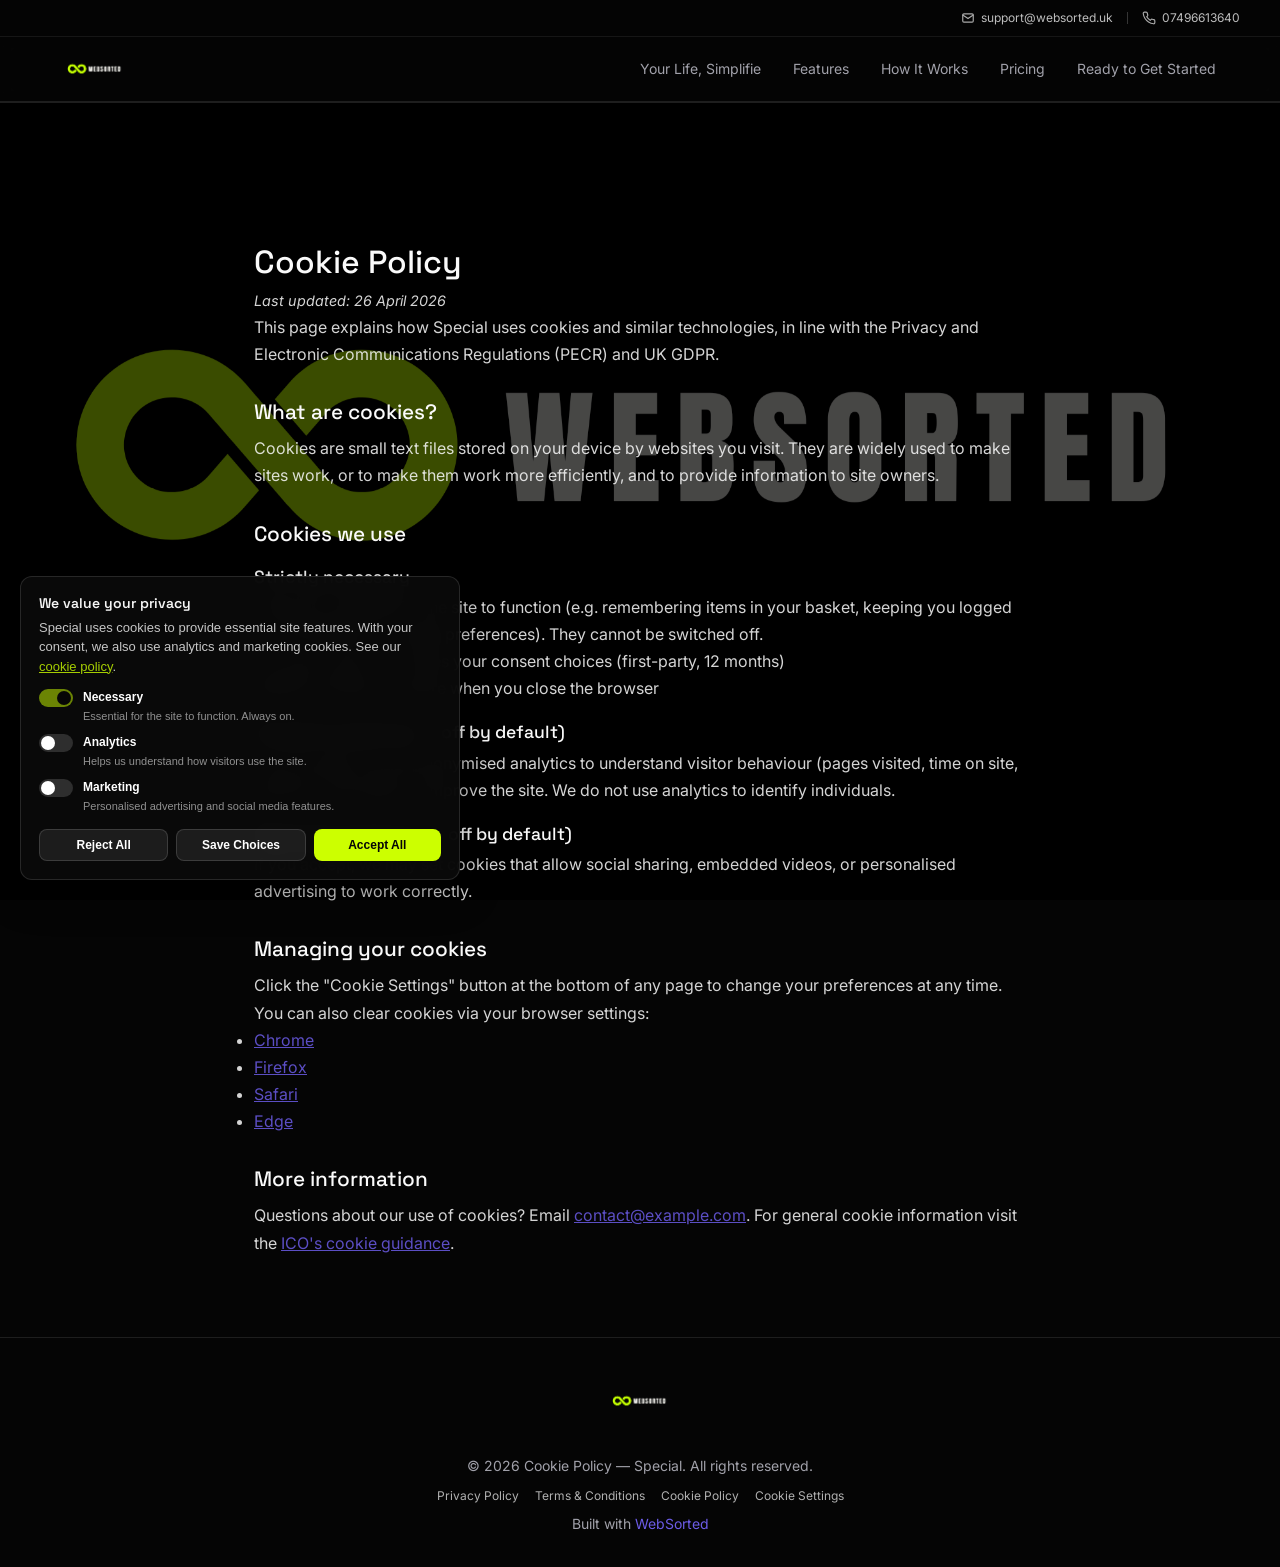
<file: cookies.html>
<!DOCTYPE html>
<html lang="en">
<head>
    <meta charset="UTF-8">
    <meta name="viewport" content="width=device-width, initial-scale=1.0">
    <meta name="description" content="Special - The app that changes everything">
    <title>Cookie Policy — Special</title>
    
    <link rel="canonical" href="https://arzcakes.github.io/special/cookies.html">
    <meta property="og:site_name" content="Special">
    <meta property="og:type" content="article">
    <meta property="og:title" content="Cookie Policy — Special">
    <meta property="og:description" content="Special - The app that changes everything">
    <meta property="og:url" content="https://arzcakes.github.io/special/cookies.html">
    <meta property="og:image" content="https://images.pexels.com/photos/607812/pexels-photo-607812.jpeg?auto=compress&amp;cs=tinysrgb&amp;w=1260">
    <meta name="twitter:card" content="summary_large_image">
    <meta name="twitter:title" content="Cookie Policy — Special">
    <meta name="twitter:description" content="Special - The app that changes everything">
    <meta name="twitter:image" content="https://images.pexels.com/photos/607812/pexels-photo-607812.jpeg?auto=compress&amp;cs=tinysrgb&amp;w=1260">
    <link rel="preconnect" href="https://fonts.googleapis.com">
    <link rel="preconnect" href="https://fonts.gstatic.com" crossorigin>
    <link href="https://fonts.googleapis.com/css2?family=Space+Grotesk:wght@300;400;500;600;700&family=Inter:wght@300;400;500;600&display=swap" rel="stylesheet">
    <link rel="stylesheet" href="styles.css">
    
    
    
    <style>
      html{scroll-behavior:smooth;}
      /* Contact bar visual */
      .ws-contact-bar{font-size:12px;line-height:1.4;border-bottom:1px solid rgba(127,127,127,0.15);background:rgba(0,0,0,0.02);}
      @media (prefers-color-scheme:dark){.ws-contact-bar{background:rgba(255,255,255,0.03);}}
      body.theme-dark .ws-contact-bar,[data-theme="dark"] .ws-contact-bar{background:rgba(255,255,255,0.04);}
      .ws-cbar-inner{display:flex;align-items:center;justify-content:flex-end;gap:14px;padding:8px 0;min-height:36px;flex-wrap:wrap;}
      .ws-cbar-link{display:inline-flex;align-items:center;gap:6px;color:inherit;opacity:0.75;text-decoration:none;transition:opacity .15s,color .15s;}
      .ws-cbar-link:hover{opacity:1;color:#6C5CE7;text-decoration:underline;text-underline-offset:3px;}
      .ws-cbar-ic{flex-shrink:0;opacity:0.9;}
      .ws-cbar-sep{width:1px;height:12px;background:currentColor;opacity:0.2;}
      @media (max-width:640px){
        .ws-contact-bar .ws-cbar-text{display:none;}
        .ws-cbar-inner{gap:18px;justify-content:center;}
        .ws-contact-bar.ws-cbar-hide-mobile{display:none;}
      }
      /* When the header owns positioning (sticky OR contact bar), the legacy
         .navbar{position:fixed} must be neutralised so nav + bar move as one. */
      .ws-site-header--owns .navbar{position:static;top:auto;left:auto;right:auto;}
      .ws-site-header--owns{position:relative;z-index:100;background:rgba(5,5,5,0.92);-webkit-backdrop-filter:saturate(1.4) blur(10px);backdrop-filter:saturate(1.4) blur(10px);border-bottom:1px solid var(--border,rgba(127,127,127,0.15));}
      [data-theme="dark"] .ws-site-header--owns,body.theme-dark .ws-site-header--owns{background:rgba(5,5,5,0.92);}
      [data-theme="light"] .ws-site-header--owns,body.theme-light .ws-site-header--owns{background:rgba(250,250,250,0.92);}
      /* Sticky behaviour */
      .ws-site-header--sticky{position:sticky;top:0;z-index:100;}
      /* CRITICAL for position:sticky — any ancestor with `overflow:hidden`
         silently breaks sticky. The exporter's default body rule uses
         `overflow-x:hidden` which kills sticky on Samsung/Chrome/Safari.
         Override with `overflow-x:clip` (same visual result, does NOT create
         a scroll container, so sticky keeps working). */
      html,body{overflow-x:clip!important;}
      /* Mobile: make absolutely sure sticky is respected (some parent containers add overflow) */
      @media (max-width:768px){.ws-site-header--sticky{position:-webkit-sticky;position:sticky;top:0;}html,body{overflow-x:clip!important;}}
      /* When the header owns positioning, the legacy body/hero padding-top:64px
         (added to compensate for the old fixed navbar) can cause double spacing.
         Neutralise it on the hero so the first section sits flush under the header. */
      .ws-site-header--owns + main .hero:first-child{padding-top:1rem;}
      /* Anchor jump offset — relevant whenever the header is sticky */
      html{scroll-padding-top:calc(var(--ws-header-h,72px) + 8px);}
    </style>
    <script>
    (function(){
      // Compute the actual header height after load and expose as --ws-header-h
      // so scroll-padding-top + any layout offsets align pixel-perfectly, and
      // hide the legacy .navbar fixed positioning in the same frame.
      var root=document.documentElement;
      function setH(){
        var h=document.querySelector('.ws-site-header');
        if(!h)return;
        root.style.setProperty('--ws-header-h', h.offsetHeight + 'px');
      }
      if(document.readyState!=='loading'){setH();}else{document.addEventListener('DOMContentLoaded',setH);}
      window.addEventListener('resize',setH,{passive:true});
      window.addEventListener('load',setH,{passive:true});
    })();
    </script>
</head>
<body class="page-legal">
    
    <div class="site-bg" style="background-image: url('[data-uri]'); background-attachment: fixed;"></div>
    <div class="site-bg-overlay" style="background: rgba(0,0,0,0.7);"></div>
    <header class="ws-site-header ws-site-header--sticky ws-site-header--owns"><div class="ws-contact-bar"><div class="container ws-cbar-inner"><a href="mailto:support@websorted.uk" class="ws-cbar-link" data-kind="email"><svg class="ws-cbar-ic" width="14" height="14" viewBox="0 0 24 24" fill="none" stroke="currentColor" stroke-width="2" stroke-linecap="round" stroke-linejoin="round" aria-hidden="true"><rect x="3" y="5" width="18" height="14" rx="2"/><path d="m3 7 9 6 9-6"/></svg><span class="ws-cbar-text">support@websorted.uk</span></a><span class="ws-cbar-sep" aria-hidden="true"></span><a href="tel:07496613640" class="ws-cbar-link" data-kind="phone"><svg class="ws-cbar-ic" width="14" height="14" viewBox="0 0 24 24" fill="none" stroke="currentColor" stroke-width="2" stroke-linecap="round" stroke-linejoin="round" aria-hidden="true"><path d="M22 16.92v3a2 2 0 0 1-2.18 2 19.8 19.8 0 0 1-8.63-3.07 19.5 19.5 0 0 1-6-6 19.8 19.8 0 0 1-3.07-8.67A2 2 0 0 1 4.11 2h3a2 2 0 0 1 2 1.72c.13.96.36 1.9.69 2.81a2 2 0 0 1-.45 2.11L8.09 9.91a16 16 0 0 0 6 6l1.27-1.27a2 2 0 0 1 2.11-.45c.91.33 1.85.56 2.81.69A2 2 0 0 1 22 16.92z"/></svg><span class="ws-cbar-text">07496613640</span></a></div></div>
    <nav class="navbar">
        <div class="container nav-container">
            <a href="index.html" class="logo"><img src="[data-uri]" alt="Special" class="nav-logo" style="height: 62px;"></a>
            <div class="nav-links">
                <a href="index.html#hero" class="nav-link">Your Life,
Simplifie</a>
<a href="index.html#features" class="nav-link">Features</a>
<a href="index.html#about" class="nav-link">How It Works</a>
<a href="index.html#pricing" class="nav-link">Pricing</a>
<a href="index.html#cta" class="nav-link">Ready to Get Started</a>

            </div>
        </div>
    </nav></header>

    <main style="overflow-x:clip;">
        <main class="ws-legal-page" style="max-width:820px;margin:0 auto;padding:140px 24px 80px;line-height:1.7;">
<h1>Cookie Policy</h1>
<p class="ws-legal-meta"><em>Last updated: 26 April 2026</em></p>

<p>This page explains how Special uses cookies and similar technologies, in line with the Privacy and Electronic Communications Regulations (PECR) and UK GDPR.</p>

<h2>What are cookies?</h2>
<p>Cookies are small text files stored on your device by websites you visit. They are widely used to make sites work, or to make them work more efficiently, and to provide information to site owners.</p>

<h2>Cookies we use</h2>

<h3>Strictly necessary</h3>
<p>These are required for the site to function (e.g. remembering items in your basket, keeping you logged in, recording your cookie preferences). They cannot be switched off.</p>
<ul>
  <li><code>ws_cookie_consent</code> — stores your consent choices (first-party, 12 months)</li>
  <li>Session cookies — expire when you close the browser</li>
</ul>

<h3>Analytics (optional — off by default)</h3>
<p>If you accept, we use anonymised analytics to understand visitor behaviour (pages visited, time on site, referrer). This helps us improve the site. We do not use analytics to identify individuals.</p>

<h3>Marketing (optional — off by default)</h3>
<p>If you accept, we may set cookies that allow social sharing, embedded videos, or personalised advertising to work correctly.</p>

<h2>Managing your cookies</h2>
<p>Click the "Cookie Settings" button at the bottom of any page to change your preferences at any time. You can also clear cookies via your browser settings:</p>
<ul>
  <li><a href="https://support.google.com/chrome/answer/95647" target="_blank" rel="noopener">Chrome</a></li>
  <li><a href="https://support.mozilla.org/en-US/kb/clear-cookies-and-site-data-firefox" target="_blank" rel="noopener">Firefox</a></li>
  <li><a href="https://support.apple.com/en-gb/guide/safari/sfri11471/mac" target="_blank" rel="noopener">Safari</a></li>
  <li><a href="https://support.microsoft.com/en-gb/microsoft-edge/delete-cookies-in-microsoft-edge-63947406-40ac-c3b8-57b9-2a946a29ae09" target="_blank" rel="noopener">Edge</a></li>
</ul>

<h2>More information</h2>
<p>Questions about our use of cookies? Email <a href="mailto:contact@example.com">contact@example.com</a>. For general cookie information visit the <a href="https://ico.org.uk/for-the-public/online/cookies/" target="_blank" rel="noopener">ICO's cookie guidance</a>.</p>
</main>
    </main>

    <footer class="footer">
        <div class="container">
            <div class="footer-logo"><img src="[data-uri]" alt="Special" class="nav-logo" style="height: 62px;"></div>
            <p>&copy; 2026 Cookie Policy — Special. All rights reserved.</p>
            
            <nav class="footer-legal" aria-label="Legal" style="margin-top:8px;display:flex;gap:16px;flex-wrap:wrap;justify-content:center;font-size:12px;opacity:0.7;">
                <a href="privacy.html" data-testid="footer-link-privacy">Privacy Policy</a>
                <a href="terms.html" data-testid="footer-link-terms">Terms &amp; Conditions</a>
                <a href="cookies.html" data-testid="footer-link-cookies">Cookie Policy</a>
                <a href="#" onclick="if(window.wsConsent){window.wsConsent.show();}return false;" data-testid="footer-link-cookie-settings">Cookie Settings</a>
            </nav>
            <p class="footer-credit">Built with <a href="https://websorted.uk" target="_blank">WebSorted</a></p>
        </div>
    </footer>
    
    
    

<div class="ws-consent-banner" id="ws-consent-banner" role="dialog" aria-labelledby="ws-consent-title" aria-describedby="ws-consent-desc" data-testid="cookie-banner">
  <h3 id="ws-consent-title">We value your privacy</h3>
  <p id="ws-consent-desc">Special uses cookies to provide essential site features. With your consent, we also use analytics and marketing cookies. See our <a href="./cookies.html">cookie policy</a>.</p>
  
    <div class="ws-consent-categories">
      <label class="ws-consent-category">
        <span class="ws-consent-toggle">
          <input type="checkbox" checked disabled data-cat="necessary" />
          <span class="ws-consent-slider"></span>
        </span>
        <span class="ws-consent-cat-label"><strong>Necessary</strong><span>Essential for the site to function. Always on.</span></span>
      </label>
      <label class="ws-consent-category">
        <span class="ws-consent-toggle">
          <input type="checkbox" data-cat="analytics" />
          <span class="ws-consent-slider"></span>
        </span>
        <span class="ws-consent-cat-label"><strong>Analytics</strong><span>Helps us understand how visitors use the site.</span></span>
      </label>
      <label class="ws-consent-category">
        <span class="ws-consent-toggle">
          <input type="checkbox" data-cat="marketing" />
          <span class="ws-consent-slider"></span>
        </span>
        <span class="ws-consent-cat-label"><strong>Marketing</strong><span>Personalised advertising and social media features.</span></span>
      </label>
    </div>
  
    <div class="ws-consent-actions">
      <button class="ws-consent-btn ws-consent-btn-secondary" data-action="reject">Reject All</button>
      <button class="ws-consent-btn ws-consent-btn-secondary" data-action="save">Save Choices</button>
      <button class="ws-consent-btn ws-consent-btn-primary" data-action="accept-all">Accept All</button>
    </div>
</div>
<button class="ws-consent-toggle-reopen" id="ws-consent-reopen" data-testid="cookie-banner-reopen">Cookie Settings</button>

<script>
(function () {
  var STORAGE_KEY = 'ws_cookie_consent';
  var banner = document.getElementById('ws-consent-banner');
  var reopen = document.getElementById('ws-consent-reopen');
  if (!banner) return;

  function loadConsent() {
    try { return JSON.parse(localStorage.getItem(STORAGE_KEY)); } catch (e) { return null; }
  }
  function saveConsent(categories) {
    var record = {
      accepted: true,
      timestamp: new Date().toISOString(),
      categories: Object.assign({ necessary: true, analytics: false, marketing: false }, categories || {})
    };
    localStorage.setItem(STORAGE_KEY, JSON.stringify(record));
    window.dispatchEvent(new CustomEvent('wsConsentUpdated', { detail: record }));
    return record;
  }
  function showBanner() {
    banner.style.display = 'block';
    requestAnimationFrame(function () { banner.classList.add('ws-consent-show'); });
    if (reopen) reopen.style.display = 'none';
  }
  function hideBanner() {
    banner.classList.remove('ws-consent-show');
    setTimeout(function () { banner.style.display = 'none'; }, 350);
    if (reopen) reopen.style.display = 'inline-block';
  }
  function currentCategories() {
    var cats = { necessary: true, analytics: false, marketing: false };
    banner.querySelectorAll('input[data-cat]').forEach(function (inp) {
      cats[inp.dataset.cat] = !!inp.checked;
    });
    return cats;
  }
  function applyRecord(rec) {
    if (!rec) return;
    banner.querySelectorAll('input[data-cat]').forEach(function (inp) {
      if (rec.categories && rec.categories[inp.dataset.cat] !== undefined && !inp.disabled) {
        inp.checked = !!rec.categories[inp.dataset.cat];
      }
    });
  }

  var existing = loadConsent();
  if (!existing) {
    showBanner();
  } else {
    banner.style.display = 'none';
    if (reopen) reopen.style.display = 'inline-block';
    applyRecord(existing);
    window.dispatchEvent(new CustomEvent('wsConsentUpdated', { detail: existing }));
  }

  banner.addEventListener('click', function (e) {
    var a = e.target.closest('[data-action]');
    if (!a) return;
    var action = a.dataset.action;
    if (action === 'accept-all') {
      saveConsent({ necessary: true, analytics: true, marketing: true });
      banner.querySelectorAll('input[data-cat]').forEach(function (inp) { if (!inp.disabled) inp.checked = true; });
      hideBanner();
    } else if (action === 'reject') {
      saveConsent({ necessary: true, analytics: false, marketing: false });
      banner.querySelectorAll('input[data-cat]').forEach(function (inp) { if (!inp.disabled) inp.checked = false; });
      hideBanner();
    } else if (action === 'save') {
      saveConsent(currentCategories());
      hideBanner();
    }
  });

  if (reopen) reopen.addEventListener('click', showBanner);

  // Expose programmatic API
  window.wsConsent = {
    get: loadConsent,
    show: showBanner,
    has: function (category) {
      var r = loadConsent();
      return !!(r && r.categories && r.categories[category]);
    },
    reset: function () { localStorage.removeItem(STORAGE_KEY); showBanner(); },
  };
})();
</script>

    <script>
    // Mobile viewport height fix
    (function(){
      function setVh(){
        var vh = window.innerHeight * 0.01;
        document.documentElement.style.setProperty('--vh', vh + 'px');
      }
      setVh();
      window.addEventListener('resize', setVh);
    })();
    // Scroll Reveal - requestAnimationFrame loop (bulletproof mobile+desktop)
    (function(){
      var scrollEls = document.querySelectorAll('[class*="ws-scroll-"]');
      var textEls = document.querySelectorAll('.ws-text-word-fade, .ws-text-letter-reveal');
      var typeEls = document.querySelectorAll('[data-typewriter]');
      var animEls = document.querySelectorAll('[class*="ws-anim-"], [class*="ws-imask-"], .ws-ba-animate-in .ws-ba');
      var active = true;
      function getDelay(el){ var d=el.getAttribute('data-effect-delay'); return d?parseFloat(d)*1000:0; }
      function delayedAdd(el,cls){ var d=getDelay(el); if(d>0){ el.setAttribute('data-pending','1'); setTimeout(function(){ el.classList.add(cls); },d); } else { el.classList.add(cls); } }
      function check(){
        var vh = window.innerHeight || document.documentElement.clientHeight;
        var isMob = window.innerWidth <= 768;
        var trigger = isMob ? vh * 0.75 : vh * 0.6;
        var pending = false;
        for(var i=0;i<scrollEls.length;i++){
          if(scrollEls[i].classList.contains('ws-visible')||scrollEls[i].getAttribute('data-pending')) continue;
          pending = true;
          var r = scrollEls[i].getBoundingClientRect();
          if(r.top < trigger && r.bottom > 0) delayedAdd(scrollEls[i],'ws-visible');
        }
        for(var i=0;i<textEls.length;i++){
          if(textEls[i].classList.contains('ws-in-view')||textEls[i].getAttribute('data-pending')) continue;
          pending = true;
          var r = textEls[i].getBoundingClientRect();
          if(r.top < trigger && r.bottom > 0) delayedAdd(textEls[i],'ws-in-view');
        }
        for(var i=0;i<animEls.length;i++){
          if(animEls[i].classList.contains('ws-in-view')||animEls[i].getAttribute('data-pending')) continue;
          pending = true;
          var r = animEls[i].getBoundingClientRect();
          // Hero layers: trigger when parent hero section is visible (hero can be taller than viewport)
          var heroParent = animEls[i].closest('.ws-custom-hero');
          var t = heroParent ? vh : trigger;
          if(r.top < t && r.bottom > 0) delayedAdd(animEls[i],'ws-in-view');
        }
        for(var i=0;i<typeEls.length;i++){
          if(typeEls[i].getAttribute('data-started')) continue;
          pending = true;
          var r = typeEls[i].getBoundingClientRect();
          if(r.top < trigger && r.bottom > 0){ typeEls[i].setAttribute('data-started','1'); var d=getDelay(typeEls[i]); if(d>0){ setTimeout(function(e){ startTypewriter(e); }.bind(null,typeEls[i]),d); } else { startTypewriter(typeEls[i]); } }
        }
        if(!pending) active = false;
      }
      function loop(){ if(!active) return; check(); requestAnimationFrame(loop); }
      // Wait for full page load before starting — prevents premature triggering
      window.addEventListener('load', function(){
        setTimeout(function(){ active=true; requestAnimationFrame(loop); }, 300);
      });
      window.addEventListener('scroll', function(){ if(!active){ active=true; requestAnimationFrame(loop); } check(); }, {passive:true});
      document.addEventListener('touchmove', function(){ if(!active){ active=true; requestAnimationFrame(loop); } check(); }, {passive:true});
    })();
    // Typewriter helper
    function startTypewriter(el){
      var text = el.getAttribute('data-typewriter');
      var j = 0;
      var iv = setInterval(function(){
        j++;
        el.textContent = text.slice(0, j);
        if(j >= text.length){ clearInterval(iv); setTimeout(function(){ el.classList.add('ws-typed'); }, 2000); }
      }, 120);
    }
    // Motion Pack — Counter animation (numbers count up on scroll-in)
    (function(){
      if (window.matchMedia && window.matchMedia('(prefers-reduced-motion: reduce)').matches) return;
      var counters = document.querySelectorAll('[data-counter-to]');
      if(!counters.length) return;
      function runCounter(el){
        if(el.__ws_counting) return;
        el.__ws_counting = true;
        var raw = parseFloat(el.getAttribute('data-counter-to') || '0');
        if(!isFinite(raw)) return;
        var isInt = raw === Math.floor(raw);
        var duration = 1400;
        var start = performance.now();
        function step(now){
          var t = Math.min(1, (now - start) / duration);
          // easeOutExpo
          var eased = t === 1 ? 1 : 1 - Math.pow(2, -10 * t);
          var current = raw * eased;
          el.textContent = isInt ? Math.round(current).toLocaleString() : current.toFixed(1);
          if(t < 1) requestAnimationFrame(step);
          else el.textContent = isInt ? Math.round(raw).toLocaleString() : raw.toString();
        }
        requestAnimationFrame(step);
      }
      if ('IntersectionObserver' in window) {
        var io = new IntersectionObserver(function(entries){
          entries.forEach(function(e){ if(e.isIntersecting) runCounter(e.target); });
        }, {threshold: 0.3});
        counters.forEach(function(c){ io.observe(c); });
      } else {
        counters.forEach(runCounter);
      }
    })();
    // Motion Pack — Pricing billing-toggle (Monthly / Yearly)
    (function(){
      document.querySelectorAll('.ws-pricing-has-toggle').forEach(function(section){
        var buttons = section.querySelectorAll('.ws-pricing-toggle-btn');
        if(!buttons.length) return;
        buttons.forEach(function(btn){
          btn.addEventListener('click', function(){
            var mode = btn.getAttribute('data-billing');
            buttons.forEach(function(b){ b.classList.toggle('active', b === btn); });
            section.querySelectorAll('.pricing-card .price, .ws-pricing-th-price').forEach(function(priceEl){
              var v = priceEl.getAttribute(mode === 'y' ? 'data-y' : 'data-m');
              if(v == null) return;
              var valueEl = priceEl.querySelector('.ws-price-v');
              var periodEl = priceEl.querySelector('.ws-price-period');
              if(valueEl){
                // Preserve the currency prefix that was in the original markup
                var currency = (valueEl.textContent.match(/^[^0-9]+/) || [''])[0];
                valueEl.textContent = currency + v;
              }
              if(periodEl){
                periodEl.textContent = mode === 'y' ? '/yr' : '/mo';
              }
            });
          });
        });
      });
    })();
    // Motion Pack — Before/After slider (drag + touch)
    (function(){
      document.querySelectorAll('.ws-ba').forEach(function(wrap){
        var handle = wrap.querySelector('.ws-ba-handle');
        if(!handle) return;
        var dragging = false;
        function setPos(clientX){
          var rect = wrap.getBoundingClientRect();
          var pct = Math.max(0, Math.min(100, ((clientX - rect.left) / rect.width) * 100));
          wrap.style.setProperty('--ws-ba-pos', pct.toFixed(2) + '%');
          handle.setAttribute('aria-valuenow', Math.round(pct));
        }
        function onDown(e){
          dragging = true;
          wrap.classList.add('dragging');
          setPos(e.touches ? e.touches[0].clientX : e.clientX);
          e.preventDefault();
        }
        function onMove(e){
          if(!dragging) return;
          setPos(e.touches ? e.touches[0].clientX : e.clientX);
        }
        function onUp(){ dragging = false; wrap.classList.remove('dragging'); }
        wrap.addEventListener('pointerdown', onDown);
        window.addEventListener('pointermove', onMove, {passive: true});
        window.addEventListener('pointerup', onUp);
        // Keyboard: left/right arrows on the handle nudge 5% each step
        handle.addEventListener('keydown', function(e){
          var delta = 0;
          if(e.key === 'ArrowLeft')  delta = -5;
          if(e.key === 'ArrowRight') delta = 5;
          if(!delta) return;
          var current = parseFloat((wrap.style.getPropertyValue('--ws-ba-pos') || (wrap.getAttribute('data-initial') + '%')).replace('%','')) || 50;
          var next = Math.max(0, Math.min(100, current + delta));
          wrap.style.setProperty('--ws-ba-pos', next + '%');
          handle.setAttribute('aria-valuenow', Math.round(next));
          e.preventDefault();
        });
      });
    })();
    // Sticky Scroll Slides (rAF loop)
    (function(){
      var isMob = window.innerWidth <= 768;
      if(isMob) return;
      document.querySelectorAll('.ws-sticky-container').forEach(function(container){
        var slides = container.querySelectorAll('.ws-sticky-slide');
        var dots = container.querySelectorAll('.ws-sticky-dot');
        if(slides.length<2) return;
        if(slides[0]) slides[0].classList.add('active');
        if(dots[0]) dots[0].classList.add('active');
        function tick(){
          var rect = container.getBoundingClientRect();
          var totalH = container.offsetHeight - window.innerHeight;
          if(totalH<=0){ requestAnimationFrame(tick); return; }
          var scrolled = -rect.top;
          var p = Math.max(0, Math.min(1, scrolled / totalH));
          var active = Math.min(Math.floor(p * slides.length), slides.length - 1);
          for(var i=0;i<slides.length;i++){
            slides[i].classList.toggle('active', i===active);
            if(dots[i]) dots[i].classList.toggle('active', i===active);
          }
          requestAnimationFrame(tick);
        }
        requestAnimationFrame(tick);
      });
    })();
    // Carousel navigation
    (function(){
      document.querySelectorAll('.ws-carousel-wrap').forEach(function(wrap){
        var c = wrap.querySelector('.ws-carousel');
        var prev = wrap.querySelector('.ws-carousel-btn.prev');
        var next = wrap.querySelector('.ws-carousel-btn.next');
        if(prev) prev.addEventListener('click', function(){ c.scrollBy({left:-300, behavior:'smooth'}); });
        if(next) next.addEventListener('click', function(){ c.scrollBy({left:300, behavior:'smooth'}); });
      });
    })();
    // Mouse tilt on cards
    (function(){
      document.querySelectorAll('.ws-tilt-card').forEach(function(card){
        card.addEventListener('mousemove', function(e){
          var r = card.getBoundingClientRect();
          var x = ((e.clientX - r.left) / r.width - 0.5) * 2;
          var y = ((e.clientY - r.top) / r.height - 0.5) * 2;
          card.style.transform = 'perspective(600px) rotateX(' + (y*-8) + 'deg) rotateY(' + (x*8) + 'deg)';
          card.style.transition = 'transform 0.1s ease-out';
        });
        card.addEventListener('mouseleave', function(){
          card.style.transform = 'perspective(600px) rotateX(0) rotateY(0)';
          card.style.transition = 'transform 0.4s ease-out';
        });
      });
    })();
    // Floating particles
    (function(){
      document.querySelectorAll('[data-particles]').forEach(function(el){
        var cfg = JSON.parse(el.getAttribute('data-particles'));
        var canvas = document.createElement('canvas');
        canvas.style.cssText = 'position:absolute;top:0;left:0;width:100%;height:100%;pointer-events:none;z-index:2;';
        el.style.position = 'relative';
        el.appendChild(canvas);
        var ctx = canvas.getContext('2d');
        var w, h;
        function resize(){ var r=el.getBoundingClientRect(); w=canvas.width=r.width; h=canvas.height=r.height; }
        setTimeout(resize, 100);
        var ps = [];
        for(var i=0;i<(cfg.count||40);i++){
          ps.push({x:Math.random()*800, y:Math.random()*800, r:Math.random()*2+0.5, dx:(Math.random()-0.5)*(cfg.speed||0.5), dy:(Math.random()-0.5)*(cfg.speed||0.5), o:Math.random()*0.5+0.3});
        }
        function draw(){
          if(!w||!h) resize();
          ctx.clearRect(0,0,w,h);
          for(var i=0;i<ps.length;i++){
            var p=ps[i]; p.x+=p.dx; p.y+=p.dy;
            if(p.x<0)p.x=w; if(p.x>w)p.x=0; if(p.y<0)p.y=h; if(p.y>h)p.y=0;
            ctx.beginPath(); ctx.arc(p.x,p.y,p.r,0,Math.PI*2);
            ctx.fillStyle=cfg.color||'#fff'; ctx.globalAlpha=p.o*(cfg.opacity||0.3); ctx.fill();
          }
          ctx.globalAlpha=(cfg.opacity||0.3)*0.15; ctx.strokeStyle=cfg.color||'#fff'; ctx.lineWidth=0.5;
          for(var i=0;i<ps.length;i++){ for(var j=i+1;j<ps.length;j++){
            var a=ps[i],b=ps[j],d=Math.hypot(a.x-b.x,a.y-b.y);
            if(d<120){ ctx.globalAlpha=(cfg.opacity||0.3)*0.15*(1-d/120); ctx.beginPath(); ctx.moveTo(a.x,a.y); ctx.lineTo(b.x,b.y); ctx.stroke(); }
          }}
          requestAnimationFrame(draw);
        }
        draw();
        window.addEventListener('resize', resize);
      });
    })();
    // Hero Studio layers: mouse follow + parallax
    (function(){
      // Cinematic Slider: sunbeam canvas + slide transitions
      document.querySelectorAll('.ws-cinematic-slider').forEach(function(section){
        var canvas = section.querySelector('.ws-cs-canvas');
        var slides = section.querySelectorAll('.ws-cs-slide');
        var dots = section.querySelectorAll('.ws-cs-dot');
        var prevBtn = section.querySelector('.ws-cs-prev');
        var nextBtn = section.querySelector('.ws-cs-next');
        var rayColor = section.getAttribute('data-ray-color') || '#CCFF00';
        var autoplaySpeed = (parseFloat(section.getAttribute('data-autoplay')) || 5) * 1000;
        var current = 0;
        var transitioning = false;
        var mouse = {x:0.5, y:0.5, tx:0.5, ty:0.5};

        // Canvas cinematic volumetric sunbeam rays
        if(canvas){
          var ctx = canvas.getContext('2d');
          // Parse ray color to RGB
          var _pr = parseInt(rayColor.slice(1,3),16), _pg = parseInt(rayColor.slice(3,5),16), _pb = parseInt(rayColor.slice(5,7),16);
          var warm = {r:Math.min(255,_pr+40),g:Math.min(255,_pg+10),b:Math.max(0,_pb-30)};
          var cool = {r:Math.max(0,_pr-20),g:Math.min(255,_pg+15),b:Math.min(255,_pb+40)};
          function rgba(c,a){ return 'rgba('+c.r+','+c.g+','+c.b+','+a+')'; }
          var rcol = {r:_pr,g:_pg,b:_pb};
          // Dust particles
          var particles = [];
          for(var pi=0;pi<60;pi++) particles.push({x:Math.random(),y:Math.random(),sz:0.5+Math.random()*2,sp:0.0001+Math.random()*0.0003,dr:Math.random()*Math.PI*2,op:0.1+Math.random()*0.4,ph:Math.random()*Math.PI*2});

          function drawRays(){
            var w = canvas.width = canvas.offsetWidth;
            var h = canvas.height = canvas.offsetHeight;
            ctx.clearRect(0,0,w,h);
            mouse.tx += (mouse.x - mouse.tx) * 0.03;
            mouse.ty += (mouse.y - mouse.ty) * 0.03;
            var cx = w * mouse.tx;
            var cy = h * mouse.ty * 0.5;
            var t = Date.now() * 0.0002;
            // Volumetric god-rays
            for(var i=0;i<18;i++){
              var ba = (i/18)*Math.PI*2;
              var sway = Math.sin(t*0.7+i*1.3)*0.12 + Math.sin(t*1.1+i*0.5)*0.06;
              var angle = ba + t*0.15 + sway;
              var len = Math.max(w,h)*(1.3+Math.sin(t+i*0.8)*0.2);
              var bsp = i%3===0?0.08:(i%3===1?0.04:0.025);
              var spread = bsp + Math.sin(t*1.5+i*2)*0.015;
              var bop = i%3===0?0.07:0.04;
              var op = bop + Math.sin(t*0.6+i*1.7)*0.025;
              ctx.save(); ctx.translate(cx,cy); ctx.rotate(angle);
              ctx.beginPath(); ctx.moveTo(0,0); ctx.lineTo(len,-len*spread); ctx.lineTo(len,len*spread); ctx.closePath();
              var g = ctx.createLinearGradient(0,0,len,0);
              g.addColorStop(0,rgba(warm,op*1.5)); g.addColorStop(0.15,rgba(rcol,op*1.2)); g.addColorStop(0.4,rgba(rcol,op*0.7)); g.addColorStop(0.7,rgba(cool,op*0.3)); g.addColorStop(1,rgba(cool,0));
              ctx.fillStyle=g; ctx.fill();
              if(i%3===0){
                ctx.beginPath(); ctx.moveTo(0,0); ctx.lineTo(len*0.7,-len*spread*2); ctx.lineTo(len*0.7,len*spread*2); ctx.closePath();
                var sg=ctx.createLinearGradient(0,0,len*0.7,0); sg.addColorStop(0,rgba(warm,op*0.4)); sg.addColorStop(0.5,rgba(rcol,op*0.1)); sg.addColorStop(1,rgba(rcol,0));
                ctx.fillStyle=sg; ctx.fill();
              }
              ctx.restore();
            }
            // Central glow
            var glsz=w*0.4, glow=ctx.createRadialGradient(cx,cy,0,cx,cy,glsz);
            glow.addColorStop(0,rgba(warm,0.15)); glow.addColorStop(0.2,rgba(rcol,0.08)); glow.addColorStop(0.5,rgba(cool,0.03)); glow.addColorStop(1,rgba(cool,0));
            ctx.fillStyle=glow; ctx.fillRect(0,0,w,h);
            // Lens flare rings
            for(var r=0;r<3;r++){ var rad=20+r*35+Math.sin(t*2+r)*5; ctx.beginPath(); ctx.arc(cx,cy,rad,0,Math.PI*2); ctx.strokeStyle=rgba(rcol,0.04-r*0.01); ctx.lineWidth=1.5; ctx.stroke(); }
            // Dust particles
            var now=Date.now();
            for(var di=0;di<particles.length;di++){
              var p=particles[di];
              var px=((p.x+Math.sin(now*p.sp+p.dr)*0.05)%1)*w;
              var py=((p.y+now*p.sp*0.3)%1)*h;
              var dx=px-cx,dy=py-cy,dist=Math.sqrt(dx*dx+dy*dy),md=Math.max(w,h)*0.7;
              if(dist>md) continue;
              var br=(1-dist/md)*p.op*(0.5+Math.sin(now*0.002+p.ph)*0.5);
              if(br<0.02) continue;
              ctx.beginPath(); ctx.arc(px,py,p.sz,0,Math.PI*2); ctx.fillStyle=rgba(warm,br); ctx.fill();
            }
            requestAnimationFrame(drawRays);
          }
          requestAnimationFrame(drawRays);
        }

        section.addEventListener('mousemove', function(e){
          var r = section.getBoundingClientRect();
          mouse.x = (e.clientX - r.left) / r.width;
          mouse.y = (e.clientY - r.top) / r.height;
        });

        function goTo(idx){
          if(transitioning || idx === current) return;
          transitioning = true;
          if(slides[current]) slides[current].classList.remove('active');
          if(dots[current]) dots[current].classList.remove('active');
          if(dots[current]) dots[current].style.background = '';
          if(dots[current]) dots[current].style.width = '';
          setTimeout(function(){
            current = idx;
            if(slides[current]) slides[current].classList.add('active');
            if(dots[current]) dots[current].classList.add('active');
            if(dots[current]) dots[current].style.background = rayColor;
            if(dots[current]) dots[current].style.width = '24px';
            setTimeout(function(){ transitioning = false; }, 800);
          }, 700);
        }
        if(prevBtn) prevBtn.addEventListener('click', function(){ goTo((current-1+slides.length)%slides.length); });
        if(nextBtn) nextBtn.addEventListener('click', function(){ goTo((current+1)%slides.length); });
        dots.forEach(function(d,i){ d.addEventListener('click', function(){ goTo(i); }); });
        if(dots[0]){ dots[0].style.background = rayColor; dots[0].style.width = '24px'; }
        if(slides[0]) slides[0].querySelector('.ws-cs-counter').style.color = rayColor;

        // Set counter color for all slides
        slides.forEach(function(s){ var c = s.querySelector('.ws-cs-counter'); if(c) c.style.color = rayColor; });

        // Autoplay
        setInterval(function(){ goTo((current+1)%slides.length); }, autoplaySpeed);
      });

      // Hero layer mouse follow + parallax (GPU-accelerated transforms)
      var mfLayers = document.querySelectorAll('.ws-hero-layer[data-mouse-follow]');
      var pxLayers = document.querySelectorAll('.ws-hero-layer[data-parallax]');
      // Store base rotation from inline style for each layer
      var layerBaseTransform = new Map();
      document.querySelectorAll('.ws-hero-layer').forEach(function(el){
        var rot = el.style.transform || '';
        var rotMatch = rot.match(/rotate\([^)]*\)/);
        layerBaseTransform.set(el, rotMatch ? rotMatch[0] : '');
        el.style.willChange = 'transform';
      });

      var mouseClientX = 0, mouseClientY = 0, mouseEverMoved = false;
      if(mfLayers.length || pxLayers.length){
        document.addEventListener('mousemove', function(e){
          mouseClientX = e.clientX;
          mouseClientY = e.clientY;
          mouseEverMoved = true;
        }, {passive:true});
      }
      // Compute mouse offset relative to a specific hero section's bounds (matches React)
      function _heroMouseNorm(heroEl){
        if(!mouseEverMoved) return {x:0, y:0};
        var r = heroEl.getBoundingClientRect();
        if(r.width <= 0 || r.height <= 0) return {x:0, y:0};
        return {
          x: Math.max(-0.5, Math.min(0.5, (mouseClientX - r.left) / r.width - 0.5)),
          y: Math.max(-0.5, Math.min(0.5, (mouseClientY - r.top) / r.height - 0.5)),
        };
      }

      // Scroll-driven keyframe layers
      var skLayers = document.querySelectorAll('.ws-hero-layer[data-scroll-from],.ws-hero-layer[data-scroll-to]');
      skLayers.forEach(function(el){ el.style.willChange = 'transform,opacity'; });

      // Shared helper: compute progress t (0..1) from either scroll ratio OR autoplay timer
      // `el` is the animated element, `scrollRatio` is the current hero scroll position (0..1)
      var _apStart = performance.now();
      function wsComputeProgress(el, scrollRatio){
        var autoplay = el.hasAttribute('data-autoplay');
        var loop = el.hasAttribute('data-loop');
        var reverse = el.hasAttribute('data-scroll-reverse');
        var t;
        if(autoplay || loop){
          var delay = parseFloat(el.getAttribute('data-ap-delay')) || 0;
          var dur = parseFloat(el.getAttribute('data-ap-dur')) || 3;
          var elapsed = ((performance.now() - _apStart) / 1000) - delay;
          if(elapsed <= 0){
            t = 0;
          } else if(loop){
            var peak = (parseFloat(el.getAttribute('data-ap-peak')) || 60) / 100;
            var pauseT = parseFloat(el.getAttribute('data-ap-pause')); if(isNaN(pauseT)) pauseT = 2;
            var rebuildT = parseFloat(el.getAttribute('data-ap-rebuild')); if(isNaN(rebuildT)) rebuildT = 3;
            var restT = parseFloat(el.getAttribute('data-ap-rest')); if(isNaN(restT)) restT = 2;
            var cycleTotal = dur + pauseT + rebuildT + restT;
            var cyclePos = elapsed - Math.floor(elapsed / cycleTotal) * cycleTotal;
            if(cyclePos < dur) t = (cyclePos / dur) * peak;
            else if(cyclePos < dur + pauseT) t = peak;
            else if(cyclePos < dur + pauseT + rebuildT) t = peak * (1 - (cyclePos - dur - pauseT) / rebuildT);
            else t = 0;
          } else {
            t = Math.min(1, elapsed / dur);
          }
        } else {
          t = scrollRatio;
          var sd = parseFloat(el.getAttribute('data-scroll-delay')) || 0;
          if(sd > 0) t = sd >= 1 ? 0 : Math.max(0, (t - sd) / (1 - sd));
        }
        if(reverse) t = 1 - t;
        return t;
      }

      // Autoplay-only layers (without scroll keyframes) still need the heroTick loop to run
      var apLayers = document.querySelectorAll('.ws-hero-layer[data-autoplay],.ws-hero-layer[data-loop]');
      var allAnimLayers = mfLayers.length || pxLayers.length || skLayers.length || apLayers.length;
      if(allAnimLayers){
        function heroTick(){
          // Compute scroll ratio for each hero section
          // Uses (height - vh + 1) denominator to match Hero Studio Preview timing
          document.querySelectorAll('.ws-custom-hero').forEach(function(hero){
            var hr = hero.getBoundingClientRect();
            var vh = window.innerHeight;
            var denom = Math.max(hr.height - vh + 1, hr.height * 0.3);
            var scrollRatio = Math.max(0, Math.min(1, -hr.top / denom));
            // Scroll keyframe layers inside this hero
            hero.querySelectorAll('.ws-hero-layer[data-scroll-from],.ws-hero-layer[data-scroll-to]').forEach(function(el){
              var sf = el.getAttribute('data-scroll-from');
              var st = el.getAttribute('data-scroll-to');
              var from = sf ? JSON.parse(sf) : {};
              var to = st ? JSON.parse(st) : {};
              var t = wsComputeProgress(el, scrollRatio);
              var innerDiv = el.firstElementChild;
              var ox = (from.x||0) + ((to.x||0)-(from.x||0))*t;
              var oy = (from.y||0) + ((to.y||0)-(from.y||0))*t;
              var scl = from.scale !== undefined || to.scale !== undefined ? ((from.scale||1) + ((to.scale||1)-(from.scale||1))*t) : 1;
              if(from.opacity !== undefined || to.opacity !== undefined){
                if(!el.hasAttribute('data-dust-layer') && innerDiv){
                  innerDiv.style.opacity = (from.opacity !== undefined ? from.opacity : 1) + ((to.opacity !== undefined ? to.opacity : 1) - (from.opacity !== undefined ? from.opacity : 1)) * t;
                }
              }
              if(innerDiv){
                var xform = 'translate(' + ox + 'px,' + oy + 'px)';
                if(scl !== 1) xform += ' scale(' + scl + ')';
                innerDiv.style.transform = xform;
              }
            });
          });

          pxLayers.forEach(function(el){
            if(el.getAttribute('data-scroll-from') || el.getAttribute('data-scroll-to')) return;
            var s = parseFloat(el.getAttribute('data-parallax')) || 0;
            var hero = el.closest('.ws-custom-hero');
            if(!hero) return;
            var r = hero.getBoundingClientRect();
            var vh = window.innerHeight;
            var denom = Math.max(r.height - vh + 1, r.height * 0.3);
            var scrollRatio = Math.max(0, Math.min(1, -r.top / denom));
            var pOff = s * (scrollRatio - 0.5) * -100;
            var mf = parseFloat(el.getAttribute('data-mouse-follow')) || 0;
            var mNorm = mf > 0 ? _heroMouseNorm(hero) : {x:0, y:0};
            var mxOff = mNorm.x * mf * 40;
            var myOff = mNorm.y * mf * 40;
            var innerDiv = el.firstElementChild;
            if(innerDiv) innerDiv.style.transform = 'translate(' + mxOff + 'px,' + (myOff + pOff) + 'px)';
          });
          mfLayers.forEach(function(el){
            if(el.getAttribute('data-parallax')) return;
            if(el.getAttribute('data-scroll-from') || el.getAttribute('data-scroll-to')) return;
            var mf = parseFloat(el.getAttribute('data-mouse-follow')) || 0;
            var hero = el.closest('.ws-custom-hero');
            var mNorm = hero ? _heroMouseNorm(hero) : {x:0, y:0};
            var innerDiv = el.firstElementChild;
            if(innerDiv) innerDiv.style.transform = 'translate(' + (mNorm.x * mf * 40) + 'px,' + (mNorm.y * mf * 40) + 'px)';
          });
          requestAnimationFrame(heroTick);
        }
        requestAnimationFrame(heroTick);
      }
      // Dust Dissolve (Thanos snap) effect for image layers
      document.querySelectorAll('.ws-dust-dissolve').forEach(function(container){
        var img = container.querySelector('.ws-dust-img');
        var canvas = container.querySelector('.ws-dust-canvas');
        if(!img || !canvas) return;
        var ctx = canvas.getContext('2d');
        var particles = null;
        var sampleFailed = false;
        var dustWind = parseFloat(container.getAttribute('data-dust-wind')) || 50;
        var dustDir = container.getAttribute('data-dust-dir') || 'right';
        var heroEl = container.closest('.ws-custom-hero');
        // The outer .ws-hero-layer wrapper holds autoplay attributes
        var layerEl = container.closest('.ws-hero-layer');
        // Load image and sample pixels
        var loadImg = new Image();
        loadImg.crossOrigin = 'anonymous';
        function samplePixels(){
          try {
            var sw = Math.min(loadImg.naturalWidth, 250);
            var sh = Math.round(sw * (loadImg.naturalHeight / loadImg.naturalWidth));
            var sc = document.createElement('canvas');
            sc.width = sw; sc.height = sh;
            var sctx = sc.getContext('2d');
            sctx.drawImage(loadImg, 0, 0, sw, sh);
            var data = sctx.getImageData(0, 0, sw, sh).data;
            var pts = [];
            for(var y=0;y<sh;y++) for(var x=0;x<sw;x++){
              var idx=(y*sw+x)*4;
              if(data[idx+3]<30) continue;
              pts.push({nx:x/sw,ny:y/sh,r:data[idx],g:data[idx+1],b:data[idx+2],a:data[idx+3],rx:Math.random()*2-1,ry:Math.random()*2-1,rz:Math.random(),delay:Math.random(),size:0.3+Math.random()*Math.random()*3.5});
            }
            particles = pts;
          } catch(err) {
            // Likely tainted canvas (CORS). Fall back: create uniform grid of neutral particles so effect still plays
            sampleFailed = true;
            var gw=60, gh=Math.round(gw*(loadImg.naturalHeight/Math.max(1,loadImg.naturalWidth)));
            var pts=[];
            for(var y=0;y<gh;y++) for(var x=0;x<gw;x++){
              pts.push({nx:x/gw,ny:y/gh,r:200,g:200,b:200,a:220,rx:Math.random()*2-1,ry:Math.random()*2-1,rz:Math.random(),delay:Math.random(),size:0.3+Math.random()*Math.random()*3.5});
            }
            particles = pts;
          }
        }
        loadImg.onload = function(){
          // Wait for decode to ensure pixels are ready
          if(loadImg.decode) {
            loadImg.decode().then(samplePixels).catch(samplePixels);
          } else {
            samplePixels();
          }
        };
        loadImg.onerror = function(){ sampleFailed = true; particles = []; };
        // If the original img is already loaded in cache, use it directly
        if(img.complete && img.naturalWidth>0){
          loadImg.src = img.currentSrc || img.src;
          if(loadImg.complete && !particles){ samplePixels(); }
        } else {
          img.addEventListener('load', function(){ if(!loadImg.src) loadImg.src = img.currentSrc || img.src; });
          loadImg.src = img.src;
        }
        // Animation loop
        function dustTick(){
          if(!particles) { requestAnimationFrame(dustTick); return; }
          var elW = container.offsetWidth || 300;
          var elH = container.offsetHeight || 200;
          var dpr = window.devicePixelRatio || 1;
          var cw = elW*5*dpr, ch = elH*5*dpr;
          if(canvas.width!==cw||canvas.height!==ch){ canvas.width=cw; canvas.height=ch; }
          ctx.setTransform(dpr,0,0,dpr,0,0);
          ctx.clearRect(0,0,elW*5,elH*5);
          // Compute progress: autoplay timer if set, else hero scroll position (0=solid, 1=dissolved)
          var scrollRatio = 0;
          if(heroEl){
            var hr = heroEl.getBoundingClientRect();
            var vh = window.innerHeight;
            var denom = Math.max(hr.height - vh + 1, hr.height * 0.3);
            scrollRatio = Math.max(0, Math.min(1, -hr.top / denom));
          }
          var p = layerEl ? wsComputeProgress(layerEl, scrollRatio) : scrollRatio;
          if(p <= 0){
            img.style.opacity = '1';
            canvas.style.opacity = '0';
            requestAnimationFrame(dustTick); return;
          }
          img.style.opacity = String(Math.max(0, 1 - p * 3));
          canvas.style.opacity = '1';
          var ox=elW*2, oy=elH*2, iw=elW, ih=elH;
          var time = Date.now()*0.001;
          var ws = dustWind;
          for(var i=0;i<particles.length;i++){
            var pt = particles[i];
            var localP = Math.max(0, Math.min(1, (p - pt.delay*0.4) / 0.6));
            if(localP<=0) continue;
            var baseX = ox + pt.nx*iw, baseY = oy + pt.ny*ih;
            var dx=0, dy=0, wf=ws*(0.5+pt.rz);
            if(dustDir==='right'){ dx=localP*wf+localP*pt.rx*ws*0.3; dy=localP*pt.ry*ws*0.4; }
            else if(dustDir==='left'){ dx=-localP*wf-localP*pt.rx*ws*0.3; dy=localP*pt.ry*ws*0.4; }
            else if(dustDir==='up'){ dx=localP*pt.rx*ws*0.5; dy=-localP*wf+localP*pt.ry*ws*0.2; }
            else{ var a=Math.atan2(pt.ry,pt.rx); dx=Math.cos(a)*localP*wf; dy=Math.sin(a)*localP*wf; }
            dx+=Math.sin(time*1.5+pt.rx*10)*localP*ws*0.08;
            dy+=Math.cos(time*1.2+pt.ry*10)*localP*ws*0.05;
            dy+=localP*localP*ws*0.15;
            var opacity=Math.max(0,1-localP*localP*1.2);
            if(opacity<0.01) continue;
            ctx.globalAlpha=opacity*(pt.a/255);
            ctx.fillStyle='rgb('+pt.r+','+pt.g+','+pt.b+')';
            ctx.beginPath();
            ctx.arc(baseX+dx, baseY+dy, pt.size*(1+localP*2), 0, Math.PI*2);
            ctx.fill();
          }
          ctx.globalAlpha=1;
          requestAnimationFrame(dustTick);
        }
        requestAnimationFrame(dustTick);
      });

    })();
    </script>
</body>
</html>
</file>
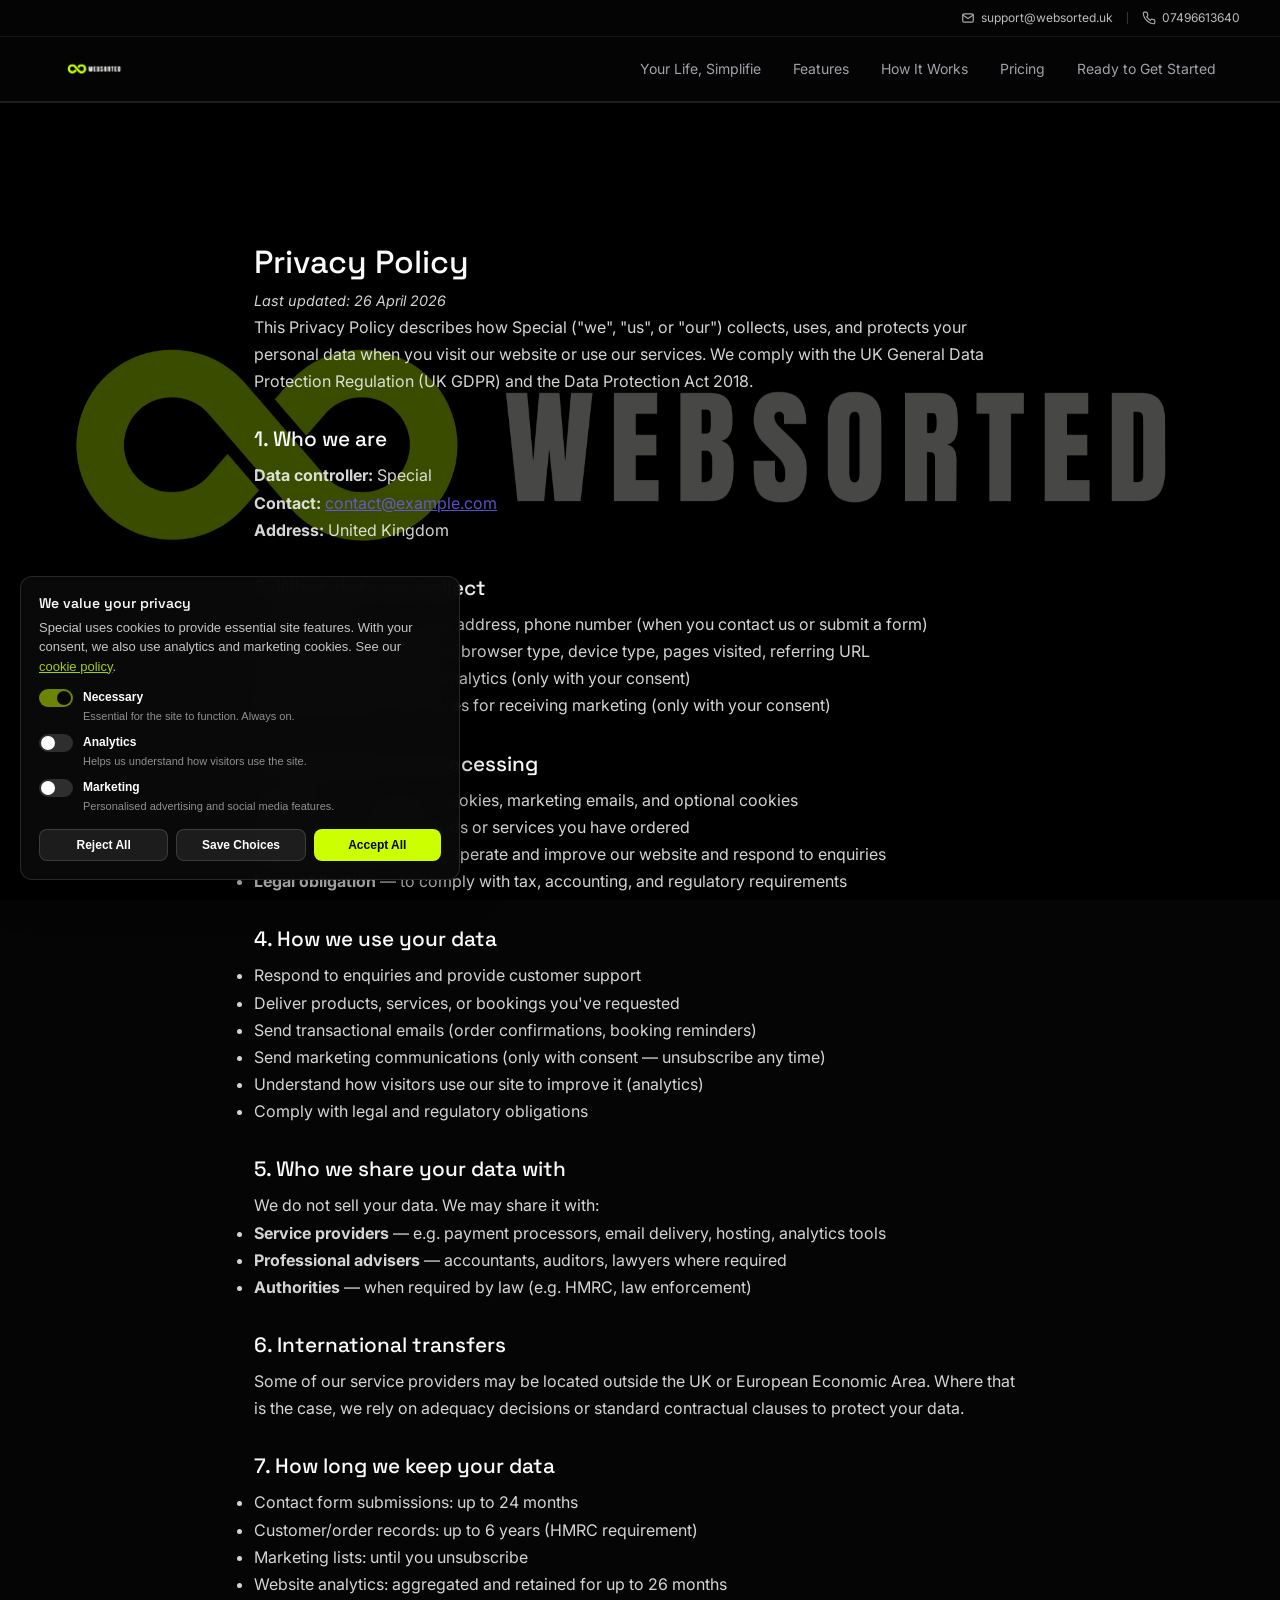
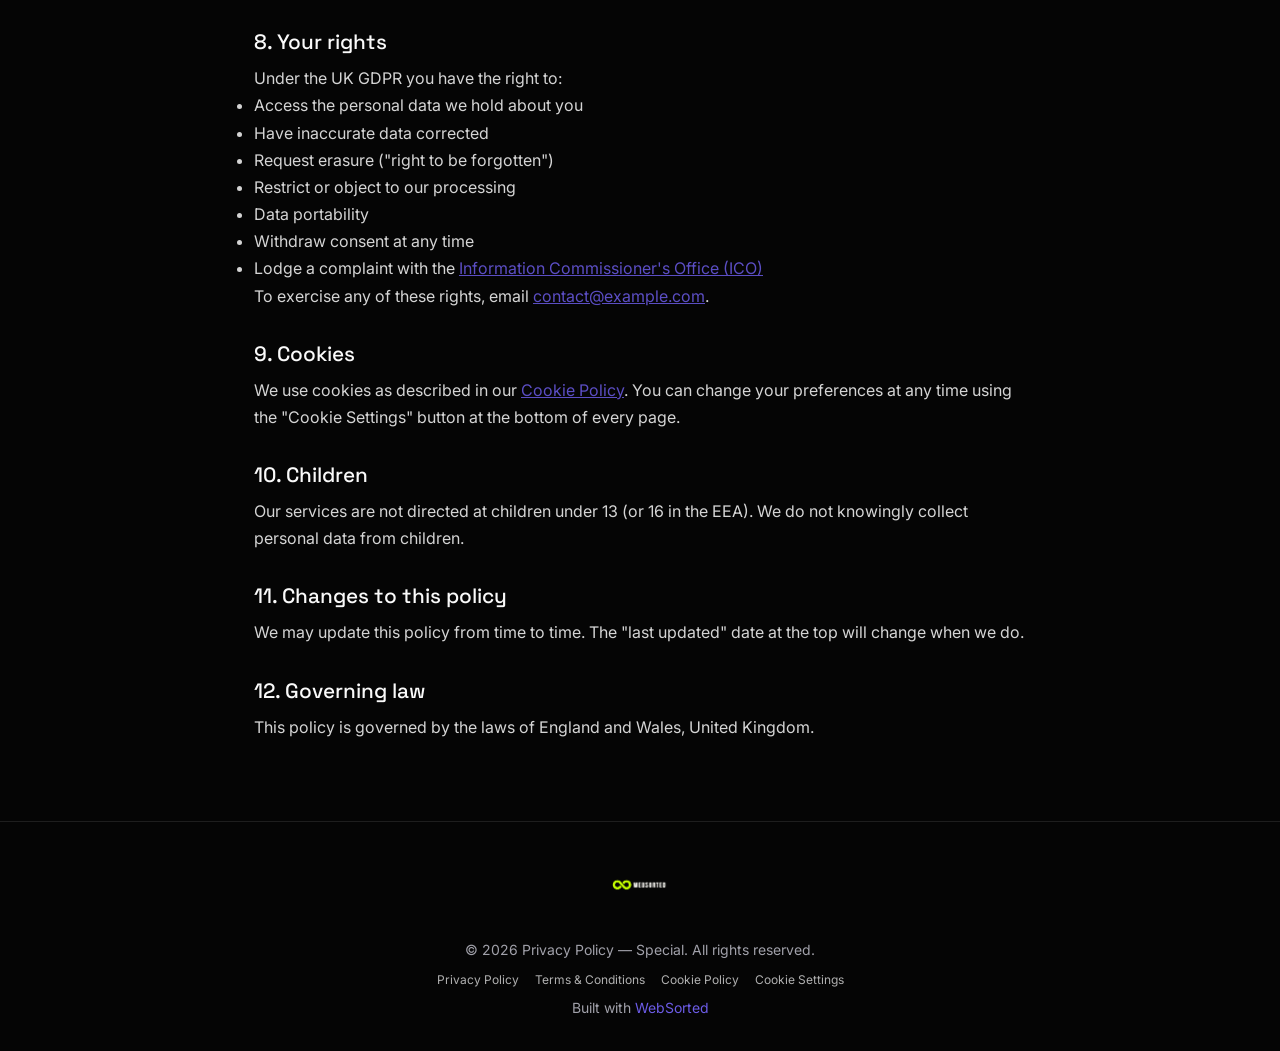
<file: privacy.html>
<!DOCTYPE html>
<html lang="en">
<head>
    <meta charset="UTF-8">
    <meta name="viewport" content="width=device-width, initial-scale=1.0">
    <meta name="description" content="Special - The app that changes everything">
    <title>Privacy Policy — Special</title>
    
    <link rel="canonical" href="https://arzcakes.github.io/special/privacy.html">
    <meta property="og:site_name" content="Special">
    <meta property="og:type" content="article">
    <meta property="og:title" content="Privacy Policy — Special">
    <meta property="og:description" content="Special - The app that changes everything">
    <meta property="og:url" content="https://arzcakes.github.io/special/privacy.html">
    <meta property="og:image" content="https://images.pexels.com/photos/607812/pexels-photo-607812.jpeg?auto=compress&amp;cs=tinysrgb&amp;w=1260">
    <meta name="twitter:card" content="summary_large_image">
    <meta name="twitter:title" content="Privacy Policy — Special">
    <meta name="twitter:description" content="Special - The app that changes everything">
    <meta name="twitter:image" content="https://images.pexels.com/photos/607812/pexels-photo-607812.jpeg?auto=compress&amp;cs=tinysrgb&amp;w=1260">
    <link rel="preconnect" href="https://fonts.googleapis.com">
    <link rel="preconnect" href="https://fonts.gstatic.com" crossorigin>
    <link href="https://fonts.googleapis.com/css2?family=Space+Grotesk:wght@300;400;500;600;700&family=Inter:wght@300;400;500;600&display=swap" rel="stylesheet">
    <link rel="stylesheet" href="styles.css">
    
    
    
    <style>
      html{scroll-behavior:smooth;}
      /* Contact bar visual */
      .ws-contact-bar{font-size:12px;line-height:1.4;border-bottom:1px solid rgba(127,127,127,0.15);background:rgba(0,0,0,0.02);}
      @media (prefers-color-scheme:dark){.ws-contact-bar{background:rgba(255,255,255,0.03);}}
      body.theme-dark .ws-contact-bar,[data-theme="dark"] .ws-contact-bar{background:rgba(255,255,255,0.04);}
      .ws-cbar-inner{display:flex;align-items:center;justify-content:flex-end;gap:14px;padding:8px 0;min-height:36px;flex-wrap:wrap;}
      .ws-cbar-link{display:inline-flex;align-items:center;gap:6px;color:inherit;opacity:0.75;text-decoration:none;transition:opacity .15s,color .15s;}
      .ws-cbar-link:hover{opacity:1;color:#6C5CE7;text-decoration:underline;text-underline-offset:3px;}
      .ws-cbar-ic{flex-shrink:0;opacity:0.9;}
      .ws-cbar-sep{width:1px;height:12px;background:currentColor;opacity:0.2;}
      @media (max-width:640px){
        .ws-contact-bar .ws-cbar-text{display:none;}
        .ws-cbar-inner{gap:18px;justify-content:center;}
        .ws-contact-bar.ws-cbar-hide-mobile{display:none;}
      }
      /* When the header owns positioning (sticky OR contact bar), the legacy
         .navbar{position:fixed} must be neutralised so nav + bar move as one. */
      .ws-site-header--owns .navbar{position:static;top:auto;left:auto;right:auto;}
      .ws-site-header--owns{position:relative;z-index:100;background:rgba(5,5,5,0.92);-webkit-backdrop-filter:saturate(1.4) blur(10px);backdrop-filter:saturate(1.4) blur(10px);border-bottom:1px solid var(--border,rgba(127,127,127,0.15));}
      [data-theme="dark"] .ws-site-header--owns,body.theme-dark .ws-site-header--owns{background:rgba(5,5,5,0.92);}
      [data-theme="light"] .ws-site-header--owns,body.theme-light .ws-site-header--owns{background:rgba(250,250,250,0.92);}
      /* Sticky behaviour */
      .ws-site-header--sticky{position:sticky;top:0;z-index:100;}
      /* CRITICAL for position:sticky — any ancestor with `overflow:hidden`
         silently breaks sticky. The exporter's default body rule uses
         `overflow-x:hidden` which kills sticky on Samsung/Chrome/Safari.
         Override with `overflow-x:clip` (same visual result, does NOT create
         a scroll container, so sticky keeps working). */
      html,body{overflow-x:clip!important;}
      /* Mobile: make absolutely sure sticky is respected (some parent containers add overflow) */
      @media (max-width:768px){.ws-site-header--sticky{position:-webkit-sticky;position:sticky;top:0;}html,body{overflow-x:clip!important;}}
      /* When the header owns positioning, the legacy body/hero padding-top:64px
         (added to compensate for the old fixed navbar) can cause double spacing.
         Neutralise it on the hero so the first section sits flush under the header. */
      .ws-site-header--owns + main .hero:first-child{padding-top:1rem;}
      /* Anchor jump offset — relevant whenever the header is sticky */
      html{scroll-padding-top:calc(var(--ws-header-h,72px) + 8px);}
    </style>
    <script>
    (function(){
      // Compute the actual header height after load and expose as --ws-header-h
      // so scroll-padding-top + any layout offsets align pixel-perfectly, and
      // hide the legacy .navbar fixed positioning in the same frame.
      var root=document.documentElement;
      function setH(){
        var h=document.querySelector('.ws-site-header');
        if(!h)return;
        root.style.setProperty('--ws-header-h', h.offsetHeight + 'px');
      }
      if(document.readyState!=='loading'){setH();}else{document.addEventListener('DOMContentLoaded',setH);}
      window.addEventListener('resize',setH,{passive:true});
      window.addEventListener('load',setH,{passive:true});
    })();
    </script>
</head>
<body class="page-legal">
    
    <div class="site-bg" style="background-image: url('[data-uri]'); background-attachment: fixed;"></div>
    <div class="site-bg-overlay" style="background: rgba(0,0,0,0.7);"></div>
    <header class="ws-site-header ws-site-header--sticky ws-site-header--owns"><div class="ws-contact-bar"><div class="container ws-cbar-inner"><a href="mailto:support@websorted.uk" class="ws-cbar-link" data-kind="email"><svg class="ws-cbar-ic" width="14" height="14" viewBox="0 0 24 24" fill="none" stroke="currentColor" stroke-width="2" stroke-linecap="round" stroke-linejoin="round" aria-hidden="true"><rect x="3" y="5" width="18" height="14" rx="2"/><path d="m3 7 9 6 9-6"/></svg><span class="ws-cbar-text">support@websorted.uk</span></a><span class="ws-cbar-sep" aria-hidden="true"></span><a href="tel:07496613640" class="ws-cbar-link" data-kind="phone"><svg class="ws-cbar-ic" width="14" height="14" viewBox="0 0 24 24" fill="none" stroke="currentColor" stroke-width="2" stroke-linecap="round" stroke-linejoin="round" aria-hidden="true"><path d="M22 16.92v3a2 2 0 0 1-2.18 2 19.8 19.8 0 0 1-8.63-3.07 19.5 19.5 0 0 1-6-6 19.8 19.8 0 0 1-3.07-8.67A2 2 0 0 1 4.11 2h3a2 2 0 0 1 2 1.72c.13.96.36 1.9.69 2.81a2 2 0 0 1-.45 2.11L8.09 9.91a16 16 0 0 0 6 6l1.27-1.27a2 2 0 0 1 2.11-.45c.91.33 1.85.56 2.81.69A2 2 0 0 1 22 16.92z"/></svg><span class="ws-cbar-text">07496613640</span></a></div></div>
    <nav class="navbar">
        <div class="container nav-container">
            <a href="index.html" class="logo"><img src="[data-uri]" alt="Special" class="nav-logo" style="height: 62px;"></a>
            <div class="nav-links">
                <a href="index.html#hero" class="nav-link">Your Life,
Simplifie</a>
<a href="index.html#features" class="nav-link">Features</a>
<a href="index.html#about" class="nav-link">How It Works</a>
<a href="index.html#pricing" class="nav-link">Pricing</a>
<a href="index.html#cta" class="nav-link">Ready to Get Started</a>

            </div>
        </div>
    </nav></header>

    <main style="overflow-x:clip;">
        <main class="ws-legal-page" style="max-width:820px;margin:0 auto;padding:140px 24px 80px;line-height:1.7;">
<h1>Privacy Policy</h1>
<p class="ws-legal-meta"><em>Last updated: 26 April 2026</em></p>

<p>This Privacy Policy describes how Special ("we", "us", or "our") collects, uses, and protects your personal data when you visit our website or use our services. We comply with the UK General Data Protection Regulation (UK GDPR) and the Data Protection Act 2018.</p>

<h2>1. Who we are</h2>
<p><strong>Data controller:</strong> Special<br>
<strong>Contact:</strong> <a href="mailto:contact@example.com">contact@example.com</a><br>
<strong>Address:</strong> United Kingdom</p>

<h2>2. What data we collect</h2>
<ul>
  <li><strong>Contact data:</strong> name, email address, phone number (when you contact us or submit a form)</li>
  <li><strong>Technical data:</strong> IP address, browser type, device type, pages visited, referring URL</li>
  <li><strong>Usage data:</strong> aggregated analytics (only with your consent)</li>
  <li><strong>Marketing data:</strong> preferences for receiving marketing (only with your consent)</li>
</ul>



<h2>3. Legal basis for processing</h2>
<ul>
  <li><strong>Consent</strong> — for analytics cookies, marketing emails, and optional cookies</li>
  <li><strong>Contract</strong> — to deliver goods or services you have ordered</li>
  <li><strong>Legitimate interests</strong> — to operate and improve our website and respond to enquiries</li>
  <li><strong>Legal obligation</strong> — to comply with tax, accounting, and regulatory requirements</li>
</ul>

<h2>4. How we use your data</h2>
<ul>
  <li>Respond to enquiries and provide customer support</li>
  <li>Deliver products, services, or bookings you've requested</li>
  <li>Send transactional emails (order confirmations, booking reminders)</li>
  <li>Send marketing communications (only with consent — unsubscribe any time)</li>
  <li>Understand how visitors use our site to improve it (analytics)</li>
  <li>Comply with legal and regulatory obligations</li>
</ul>

<h2>5. Who we share your data with</h2>
<p>We do not sell your data. We may share it with:</p>
<ul>
  <li><strong>Service providers</strong> — e.g. payment processors, email delivery, hosting, analytics tools</li>
  <li><strong>Professional advisers</strong> — accountants, auditors, lawyers where required</li>
  <li><strong>Authorities</strong> — when required by law (e.g. HMRC, law enforcement)</li>
</ul>

<h2>6. International transfers</h2>
<p>Some of our service providers may be located outside the UK or European Economic Area. Where that is the case, we rely on adequacy decisions or standard contractual clauses to protect your data.</p>

<h2>7. How long we keep your data</h2>
<ul>
  <li>Contact form submissions: up to 24 months</li>
  <li>Customer/order records: up to 6 years (HMRC requirement)</li>
  <li>Marketing lists: until you unsubscribe</li>
  <li>Website analytics: aggregated and retained for up to 26 months</li>
</ul>

<h2>8. Your rights</h2>
<p>Under the UK GDPR you have the right to:</p>
<ul>
  <li>Access the personal data we hold about you</li>
  <li>Have inaccurate data corrected</li>
  <li>Request erasure ("right to be forgotten")</li>
  <li>Restrict or object to our processing</li>
  <li>Data portability</li>
  <li>Withdraw consent at any time</li>
  <li>Lodge a complaint with the <a href="https://ico.org.uk" target="_blank" rel="noopener">Information Commissioner's Office (ICO)</a></li>
</ul>
<p>To exercise any of these rights, email <a href="mailto:contact@example.com">contact@example.com</a>.</p>

<h2>9. Cookies</h2>
<p>We use cookies as described in our <a href="./cookies.html">Cookie Policy</a>. You can change your preferences at any time using the "Cookie Settings" button at the bottom of every page.</p>

<h2>10. Children</h2>
<p>Our services are not directed at children under 13 (or 16 in the EEA). We do not knowingly collect personal data from children.</p>

<h2>11. Changes to this policy</h2>
<p>We may update this policy from time to time. The "last updated" date at the top will change when we do.</p>

<h2>12. Governing law</h2>
<p>This policy is governed by the laws of England and Wales, United Kingdom.</p>
</main>
    </main>

    <footer class="footer">
        <div class="container">
            <div class="footer-logo"><img src="[data-uri]" alt="Special" class="nav-logo" style="height: 62px;"></div>
            <p>&copy; 2026 Privacy Policy — Special. All rights reserved.</p>
            
            <nav class="footer-legal" aria-label="Legal" style="margin-top:8px;display:flex;gap:16px;flex-wrap:wrap;justify-content:center;font-size:12px;opacity:0.7;">
                <a href="privacy.html" data-testid="footer-link-privacy">Privacy Policy</a>
                <a href="terms.html" data-testid="footer-link-terms">Terms &amp; Conditions</a>
                <a href="cookies.html" data-testid="footer-link-cookies">Cookie Policy</a>
                <a href="#" onclick="if(window.wsConsent){window.wsConsent.show();}return false;" data-testid="footer-link-cookie-settings">Cookie Settings</a>
            </nav>
            <p class="footer-credit">Built with <a href="https://websorted.uk" target="_blank">WebSorted</a></p>
        </div>
    </footer>
    
    
    

<div class="ws-consent-banner" id="ws-consent-banner" role="dialog" aria-labelledby="ws-consent-title" aria-describedby="ws-consent-desc" data-testid="cookie-banner">
  <h3 id="ws-consent-title">We value your privacy</h3>
  <p id="ws-consent-desc">Special uses cookies to provide essential site features. With your consent, we also use analytics and marketing cookies. See our <a href="./cookies.html">cookie policy</a>.</p>
  
    <div class="ws-consent-categories">
      <label class="ws-consent-category">
        <span class="ws-consent-toggle">
          <input type="checkbox" checked disabled data-cat="necessary" />
          <span class="ws-consent-slider"></span>
        </span>
        <span class="ws-consent-cat-label"><strong>Necessary</strong><span>Essential for the site to function. Always on.</span></span>
      </label>
      <label class="ws-consent-category">
        <span class="ws-consent-toggle">
          <input type="checkbox" data-cat="analytics" />
          <span class="ws-consent-slider"></span>
        </span>
        <span class="ws-consent-cat-label"><strong>Analytics</strong><span>Helps us understand how visitors use the site.</span></span>
      </label>
      <label class="ws-consent-category">
        <span class="ws-consent-toggle">
          <input type="checkbox" data-cat="marketing" />
          <span class="ws-consent-slider"></span>
        </span>
        <span class="ws-consent-cat-label"><strong>Marketing</strong><span>Personalised advertising and social media features.</span></span>
      </label>
    </div>
  
    <div class="ws-consent-actions">
      <button class="ws-consent-btn ws-consent-btn-secondary" data-action="reject">Reject All</button>
      <button class="ws-consent-btn ws-consent-btn-secondary" data-action="save">Save Choices</button>
      <button class="ws-consent-btn ws-consent-btn-primary" data-action="accept-all">Accept All</button>
    </div>
</div>
<button class="ws-consent-toggle-reopen" id="ws-consent-reopen" data-testid="cookie-banner-reopen">Cookie Settings</button>

<script>
(function () {
  var STORAGE_KEY = 'ws_cookie_consent';
  var banner = document.getElementById('ws-consent-banner');
  var reopen = document.getElementById('ws-consent-reopen');
  if (!banner) return;

  function loadConsent() {
    try { return JSON.parse(localStorage.getItem(STORAGE_KEY)); } catch (e) { return null; }
  }
  function saveConsent(categories) {
    var record = {
      accepted: true,
      timestamp: new Date().toISOString(),
      categories: Object.assign({ necessary: true, analytics: false, marketing: false }, categories || {})
    };
    localStorage.setItem(STORAGE_KEY, JSON.stringify(record));
    window.dispatchEvent(new CustomEvent('wsConsentUpdated', { detail: record }));
    return record;
  }
  function showBanner() {
    banner.style.display = 'block';
    requestAnimationFrame(function () { banner.classList.add('ws-consent-show'); });
    if (reopen) reopen.style.display = 'none';
  }
  function hideBanner() {
    banner.classList.remove('ws-consent-show');
    setTimeout(function () { banner.style.display = 'none'; }, 350);
    if (reopen) reopen.style.display = 'inline-block';
  }
  function currentCategories() {
    var cats = { necessary: true, analytics: false, marketing: false };
    banner.querySelectorAll('input[data-cat]').forEach(function (inp) {
      cats[inp.dataset.cat] = !!inp.checked;
    });
    return cats;
  }
  function applyRecord(rec) {
    if (!rec) return;
    banner.querySelectorAll('input[data-cat]').forEach(function (inp) {
      if (rec.categories && rec.categories[inp.dataset.cat] !== undefined && !inp.disabled) {
        inp.checked = !!rec.categories[inp.dataset.cat];
      }
    });
  }

  var existing = loadConsent();
  if (!existing) {
    showBanner();
  } else {
    banner.style.display = 'none';
    if (reopen) reopen.style.display = 'inline-block';
    applyRecord(existing);
    window.dispatchEvent(new CustomEvent('wsConsentUpdated', { detail: existing }));
  }

  banner.addEventListener('click', function (e) {
    var a = e.target.closest('[data-action]');
    if (!a) return;
    var action = a.dataset.action;
    if (action === 'accept-all') {
      saveConsent({ necessary: true, analytics: true, marketing: true });
      banner.querySelectorAll('input[data-cat]').forEach(function (inp) { if (!inp.disabled) inp.checked = true; });
      hideBanner();
    } else if (action === 'reject') {
      saveConsent({ necessary: true, analytics: false, marketing: false });
      banner.querySelectorAll('input[data-cat]').forEach(function (inp) { if (!inp.disabled) inp.checked = false; });
      hideBanner();
    } else if (action === 'save') {
      saveConsent(currentCategories());
      hideBanner();
    }
  });

  if (reopen) reopen.addEventListener('click', showBanner);

  // Expose programmatic API
  window.wsConsent = {
    get: loadConsent,
    show: showBanner,
    has: function (category) {
      var r = loadConsent();
      return !!(r && r.categories && r.categories[category]);
    },
    reset: function () { localStorage.removeItem(STORAGE_KEY); showBanner(); },
  };
})();
</script>

    <script>
    // Mobile viewport height fix
    (function(){
      function setVh(){
        var vh = window.innerHeight * 0.01;
        document.documentElement.style.setProperty('--vh', vh + 'px');
      }
      setVh();
      window.addEventListener('resize', setVh);
    })();
    // Scroll Reveal - requestAnimationFrame loop (bulletproof mobile+desktop)
    (function(){
      var scrollEls = document.querySelectorAll('[class*="ws-scroll-"]');
      var textEls = document.querySelectorAll('.ws-text-word-fade, .ws-text-letter-reveal');
      var typeEls = document.querySelectorAll('[data-typewriter]');
      var animEls = document.querySelectorAll('[class*="ws-anim-"], [class*="ws-imask-"], .ws-ba-animate-in .ws-ba');
      var active = true;
      function getDelay(el){ var d=el.getAttribute('data-effect-delay'); return d?parseFloat(d)*1000:0; }
      function delayedAdd(el,cls){ var d=getDelay(el); if(d>0){ el.setAttribute('data-pending','1'); setTimeout(function(){ el.classList.add(cls); },d); } else { el.classList.add(cls); } }
      function check(){
        var vh = window.innerHeight || document.documentElement.clientHeight;
        var isMob = window.innerWidth <= 768;
        var trigger = isMob ? vh * 0.75 : vh * 0.6;
        var pending = false;
        for(var i=0;i<scrollEls.length;i++){
          if(scrollEls[i].classList.contains('ws-visible')||scrollEls[i].getAttribute('data-pending')) continue;
          pending = true;
          var r = scrollEls[i].getBoundingClientRect();
          if(r.top < trigger && r.bottom > 0) delayedAdd(scrollEls[i],'ws-visible');
        }
        for(var i=0;i<textEls.length;i++){
          if(textEls[i].classList.contains('ws-in-view')||textEls[i].getAttribute('data-pending')) continue;
          pending = true;
          var r = textEls[i].getBoundingClientRect();
          if(r.top < trigger && r.bottom > 0) delayedAdd(textEls[i],'ws-in-view');
        }
        for(var i=0;i<animEls.length;i++){
          if(animEls[i].classList.contains('ws-in-view')||animEls[i].getAttribute('data-pending')) continue;
          pending = true;
          var r = animEls[i].getBoundingClientRect();
          // Hero layers: trigger when parent hero section is visible (hero can be taller than viewport)
          var heroParent = animEls[i].closest('.ws-custom-hero');
          var t = heroParent ? vh : trigger;
          if(r.top < t && r.bottom > 0) delayedAdd(animEls[i],'ws-in-view');
        }
        for(var i=0;i<typeEls.length;i++){
          if(typeEls[i].getAttribute('data-started')) continue;
          pending = true;
          var r = typeEls[i].getBoundingClientRect();
          if(r.top < trigger && r.bottom > 0){ typeEls[i].setAttribute('data-started','1'); var d=getDelay(typeEls[i]); if(d>0){ setTimeout(function(e){ startTypewriter(e); }.bind(null,typeEls[i]),d); } else { startTypewriter(typeEls[i]); } }
        }
        if(!pending) active = false;
      }
      function loop(){ if(!active) return; check(); requestAnimationFrame(loop); }
      // Wait for full page load before starting — prevents premature triggering
      window.addEventListener('load', function(){
        setTimeout(function(){ active=true; requestAnimationFrame(loop); }, 300);
      });
      window.addEventListener('scroll', function(){ if(!active){ active=true; requestAnimationFrame(loop); } check(); }, {passive:true});
      document.addEventListener('touchmove', function(){ if(!active){ active=true; requestAnimationFrame(loop); } check(); }, {passive:true});
    })();
    // Typewriter helper
    function startTypewriter(el){
      var text = el.getAttribute('data-typewriter');
      var j = 0;
      var iv = setInterval(function(){
        j++;
        el.textContent = text.slice(0, j);
        if(j >= text.length){ clearInterval(iv); setTimeout(function(){ el.classList.add('ws-typed'); }, 2000); }
      }, 120);
    }
    // Motion Pack — Counter animation (numbers count up on scroll-in)
    (function(){
      if (window.matchMedia && window.matchMedia('(prefers-reduced-motion: reduce)').matches) return;
      var counters = document.querySelectorAll('[data-counter-to]');
      if(!counters.length) return;
      function runCounter(el){
        if(el.__ws_counting) return;
        el.__ws_counting = true;
        var raw = parseFloat(el.getAttribute('data-counter-to') || '0');
        if(!isFinite(raw)) return;
        var isInt = raw === Math.floor(raw);
        var duration = 1400;
        var start = performance.now();
        function step(now){
          var t = Math.min(1, (now - start) / duration);
          // easeOutExpo
          var eased = t === 1 ? 1 : 1 - Math.pow(2, -10 * t);
          var current = raw * eased;
          el.textContent = isInt ? Math.round(current).toLocaleString() : current.toFixed(1);
          if(t < 1) requestAnimationFrame(step);
          else el.textContent = isInt ? Math.round(raw).toLocaleString() : raw.toString();
        }
        requestAnimationFrame(step);
      }
      if ('IntersectionObserver' in window) {
        var io = new IntersectionObserver(function(entries){
          entries.forEach(function(e){ if(e.isIntersecting) runCounter(e.target); });
        }, {threshold: 0.3});
        counters.forEach(function(c){ io.observe(c); });
      } else {
        counters.forEach(runCounter);
      }
    })();
    // Motion Pack — Pricing billing-toggle (Monthly / Yearly)
    (function(){
      document.querySelectorAll('.ws-pricing-has-toggle').forEach(function(section){
        var buttons = section.querySelectorAll('.ws-pricing-toggle-btn');
        if(!buttons.length) return;
        buttons.forEach(function(btn){
          btn.addEventListener('click', function(){
            var mode = btn.getAttribute('data-billing');
            buttons.forEach(function(b){ b.classList.toggle('active', b === btn); });
            section.querySelectorAll('.pricing-card .price, .ws-pricing-th-price').forEach(function(priceEl){
              var v = priceEl.getAttribute(mode === 'y' ? 'data-y' : 'data-m');
              if(v == null) return;
              var valueEl = priceEl.querySelector('.ws-price-v');
              var periodEl = priceEl.querySelector('.ws-price-period');
              if(valueEl){
                // Preserve the currency prefix that was in the original markup
                var currency = (valueEl.textContent.match(/^[^0-9]+/) || [''])[0];
                valueEl.textContent = currency + v;
              }
              if(periodEl){
                periodEl.textContent = mode === 'y' ? '/yr' : '/mo';
              }
            });
          });
        });
      });
    })();
    // Motion Pack — Before/After slider (drag + touch)
    (function(){
      document.querySelectorAll('.ws-ba').forEach(function(wrap){
        var handle = wrap.querySelector('.ws-ba-handle');
        if(!handle) return;
        var dragging = false;
        function setPos(clientX){
          var rect = wrap.getBoundingClientRect();
          var pct = Math.max(0, Math.min(100, ((clientX - rect.left) / rect.width) * 100));
          wrap.style.setProperty('--ws-ba-pos', pct.toFixed(2) + '%');
          handle.setAttribute('aria-valuenow', Math.round(pct));
        }
        function onDown(e){
          dragging = true;
          wrap.classList.add('dragging');
          setPos(e.touches ? e.touches[0].clientX : e.clientX);
          e.preventDefault();
        }
        function onMove(e){
          if(!dragging) return;
          setPos(e.touches ? e.touches[0].clientX : e.clientX);
        }
        function onUp(){ dragging = false; wrap.classList.remove('dragging'); }
        wrap.addEventListener('pointerdown', onDown);
        window.addEventListener('pointermove', onMove, {passive: true});
        window.addEventListener('pointerup', onUp);
        // Keyboard: left/right arrows on the handle nudge 5% each step
        handle.addEventListener('keydown', function(e){
          var delta = 0;
          if(e.key === 'ArrowLeft')  delta = -5;
          if(e.key === 'ArrowRight') delta = 5;
          if(!delta) return;
          var current = parseFloat((wrap.style.getPropertyValue('--ws-ba-pos') || (wrap.getAttribute('data-initial') + '%')).replace('%','')) || 50;
          var next = Math.max(0, Math.min(100, current + delta));
          wrap.style.setProperty('--ws-ba-pos', next + '%');
          handle.setAttribute('aria-valuenow', Math.round(next));
          e.preventDefault();
        });
      });
    })();
    // Sticky Scroll Slides (rAF loop)
    (function(){
      var isMob = window.innerWidth <= 768;
      if(isMob) return;
      document.querySelectorAll('.ws-sticky-container').forEach(function(container){
        var slides = container.querySelectorAll('.ws-sticky-slide');
        var dots = container.querySelectorAll('.ws-sticky-dot');
        if(slides.length<2) return;
        if(slides[0]) slides[0].classList.add('active');
        if(dots[0]) dots[0].classList.add('active');
        function tick(){
          var rect = container.getBoundingClientRect();
          var totalH = container.offsetHeight - window.innerHeight;
          if(totalH<=0){ requestAnimationFrame(tick); return; }
          var scrolled = -rect.top;
          var p = Math.max(0, Math.min(1, scrolled / totalH));
          var active = Math.min(Math.floor(p * slides.length), slides.length - 1);
          for(var i=0;i<slides.length;i++){
            slides[i].classList.toggle('active', i===active);
            if(dots[i]) dots[i].classList.toggle('active', i===active);
          }
          requestAnimationFrame(tick);
        }
        requestAnimationFrame(tick);
      });
    })();
    // Carousel navigation
    (function(){
      document.querySelectorAll('.ws-carousel-wrap').forEach(function(wrap){
        var c = wrap.querySelector('.ws-carousel');
        var prev = wrap.querySelector('.ws-carousel-btn.prev');
        var next = wrap.querySelector('.ws-carousel-btn.next');
        if(prev) prev.addEventListener('click', function(){ c.scrollBy({left:-300, behavior:'smooth'}); });
        if(next) next.addEventListener('click', function(){ c.scrollBy({left:300, behavior:'smooth'}); });
      });
    })();
    // Mouse tilt on cards
    (function(){
      document.querySelectorAll('.ws-tilt-card').forEach(function(card){
        card.addEventListener('mousemove', function(e){
          var r = card.getBoundingClientRect();
          var x = ((e.clientX - r.left) / r.width - 0.5) * 2;
          var y = ((e.clientY - r.top) / r.height - 0.5) * 2;
          card.style.transform = 'perspective(600px) rotateX(' + (y*-8) + 'deg) rotateY(' + (x*8) + 'deg)';
          card.style.transition = 'transform 0.1s ease-out';
        });
        card.addEventListener('mouseleave', function(){
          card.style.transform = 'perspective(600px) rotateX(0) rotateY(0)';
          card.style.transition = 'transform 0.4s ease-out';
        });
      });
    })();
    // Floating particles
    (function(){
      document.querySelectorAll('[data-particles]').forEach(function(el){
        var cfg = JSON.parse(el.getAttribute('data-particles'));
        var canvas = document.createElement('canvas');
        canvas.style.cssText = 'position:absolute;top:0;left:0;width:100%;height:100%;pointer-events:none;z-index:2;';
        el.style.position = 'relative';
        el.appendChild(canvas);
        var ctx = canvas.getContext('2d');
        var w, h;
        function resize(){ var r=el.getBoundingClientRect(); w=canvas.width=r.width; h=canvas.height=r.height; }
        setTimeout(resize, 100);
        var ps = [];
        for(var i=0;i<(cfg.count||40);i++){
          ps.push({x:Math.random()*800, y:Math.random()*800, r:Math.random()*2+0.5, dx:(Math.random()-0.5)*(cfg.speed||0.5), dy:(Math.random()-0.5)*(cfg.speed||0.5), o:Math.random()*0.5+0.3});
        }
        function draw(){
          if(!w||!h) resize();
          ctx.clearRect(0,0,w,h);
          for(var i=0;i<ps.length;i++){
            var p=ps[i]; p.x+=p.dx; p.y+=p.dy;
            if(p.x<0)p.x=w; if(p.x>w)p.x=0; if(p.y<0)p.y=h; if(p.y>h)p.y=0;
            ctx.beginPath(); ctx.arc(p.x,p.y,p.r,0,Math.PI*2);
            ctx.fillStyle=cfg.color||'#fff'; ctx.globalAlpha=p.o*(cfg.opacity||0.3); ctx.fill();
          }
          ctx.globalAlpha=(cfg.opacity||0.3)*0.15; ctx.strokeStyle=cfg.color||'#fff'; ctx.lineWidth=0.5;
          for(var i=0;i<ps.length;i++){ for(var j=i+1;j<ps.length;j++){
            var a=ps[i],b=ps[j],d=Math.hypot(a.x-b.x,a.y-b.y);
            if(d<120){ ctx.globalAlpha=(cfg.opacity||0.3)*0.15*(1-d/120); ctx.beginPath(); ctx.moveTo(a.x,a.y); ctx.lineTo(b.x,b.y); ctx.stroke(); }
          }}
          requestAnimationFrame(draw);
        }
        draw();
        window.addEventListener('resize', resize);
      });
    })();
    // Hero Studio layers: mouse follow + parallax
    (function(){
      // Cinematic Slider: sunbeam canvas + slide transitions
      document.querySelectorAll('.ws-cinematic-slider').forEach(function(section){
        var canvas = section.querySelector('.ws-cs-canvas');
        var slides = section.querySelectorAll('.ws-cs-slide');
        var dots = section.querySelectorAll('.ws-cs-dot');
        var prevBtn = section.querySelector('.ws-cs-prev');
        var nextBtn = section.querySelector('.ws-cs-next');
        var rayColor = section.getAttribute('data-ray-color') || '#CCFF00';
        var autoplaySpeed = (parseFloat(section.getAttribute('data-autoplay')) || 5) * 1000;
        var current = 0;
        var transitioning = false;
        var mouse = {x:0.5, y:0.5, tx:0.5, ty:0.5};

        // Canvas cinematic volumetric sunbeam rays
        if(canvas){
          var ctx = canvas.getContext('2d');
          // Parse ray color to RGB
          var _pr = parseInt(rayColor.slice(1,3),16), _pg = parseInt(rayColor.slice(3,5),16), _pb = parseInt(rayColor.slice(5,7),16);
          var warm = {r:Math.min(255,_pr+40),g:Math.min(255,_pg+10),b:Math.max(0,_pb-30)};
          var cool = {r:Math.max(0,_pr-20),g:Math.min(255,_pg+15),b:Math.min(255,_pb+40)};
          function rgba(c,a){ return 'rgba('+c.r+','+c.g+','+c.b+','+a+')'; }
          var rcol = {r:_pr,g:_pg,b:_pb};
          // Dust particles
          var particles = [];
          for(var pi=0;pi<60;pi++) particles.push({x:Math.random(),y:Math.random(),sz:0.5+Math.random()*2,sp:0.0001+Math.random()*0.0003,dr:Math.random()*Math.PI*2,op:0.1+Math.random()*0.4,ph:Math.random()*Math.PI*2});

          function drawRays(){
            var w = canvas.width = canvas.offsetWidth;
            var h = canvas.height = canvas.offsetHeight;
            ctx.clearRect(0,0,w,h);
            mouse.tx += (mouse.x - mouse.tx) * 0.03;
            mouse.ty += (mouse.y - mouse.ty) * 0.03;
            var cx = w * mouse.tx;
            var cy = h * mouse.ty * 0.5;
            var t = Date.now() * 0.0002;
            // Volumetric god-rays
            for(var i=0;i<18;i++){
              var ba = (i/18)*Math.PI*2;
              var sway = Math.sin(t*0.7+i*1.3)*0.12 + Math.sin(t*1.1+i*0.5)*0.06;
              var angle = ba + t*0.15 + sway;
              var len = Math.max(w,h)*(1.3+Math.sin(t+i*0.8)*0.2);
              var bsp = i%3===0?0.08:(i%3===1?0.04:0.025);
              var spread = bsp + Math.sin(t*1.5+i*2)*0.015;
              var bop = i%3===0?0.07:0.04;
              var op = bop + Math.sin(t*0.6+i*1.7)*0.025;
              ctx.save(); ctx.translate(cx,cy); ctx.rotate(angle);
              ctx.beginPath(); ctx.moveTo(0,0); ctx.lineTo(len,-len*spread); ctx.lineTo(len,len*spread); ctx.closePath();
              var g = ctx.createLinearGradient(0,0,len,0);
              g.addColorStop(0,rgba(warm,op*1.5)); g.addColorStop(0.15,rgba(rcol,op*1.2)); g.addColorStop(0.4,rgba(rcol,op*0.7)); g.addColorStop(0.7,rgba(cool,op*0.3)); g.addColorStop(1,rgba(cool,0));
              ctx.fillStyle=g; ctx.fill();
              if(i%3===0){
                ctx.beginPath(); ctx.moveTo(0,0); ctx.lineTo(len*0.7,-len*spread*2); ctx.lineTo(len*0.7,len*spread*2); ctx.closePath();
                var sg=ctx.createLinearGradient(0,0,len*0.7,0); sg.addColorStop(0,rgba(warm,op*0.4)); sg.addColorStop(0.5,rgba(rcol,op*0.1)); sg.addColorStop(1,rgba(rcol,0));
                ctx.fillStyle=sg; ctx.fill();
              }
              ctx.restore();
            }
            // Central glow
            var glsz=w*0.4, glow=ctx.createRadialGradient(cx,cy,0,cx,cy,glsz);
            glow.addColorStop(0,rgba(warm,0.15)); glow.addColorStop(0.2,rgba(rcol,0.08)); glow.addColorStop(0.5,rgba(cool,0.03)); glow.addColorStop(1,rgba(cool,0));
            ctx.fillStyle=glow; ctx.fillRect(0,0,w,h);
            // Lens flare rings
            for(var r=0;r<3;r++){ var rad=20+r*35+Math.sin(t*2+r)*5; ctx.beginPath(); ctx.arc(cx,cy,rad,0,Math.PI*2); ctx.strokeStyle=rgba(rcol,0.04-r*0.01); ctx.lineWidth=1.5; ctx.stroke(); }
            // Dust particles
            var now=Date.now();
            for(var di=0;di<particles.length;di++){
              var p=particles[di];
              var px=((p.x+Math.sin(now*p.sp+p.dr)*0.05)%1)*w;
              var py=((p.y+now*p.sp*0.3)%1)*h;
              var dx=px-cx,dy=py-cy,dist=Math.sqrt(dx*dx+dy*dy),md=Math.max(w,h)*0.7;
              if(dist>md) continue;
              var br=(1-dist/md)*p.op*(0.5+Math.sin(now*0.002+p.ph)*0.5);
              if(br<0.02) continue;
              ctx.beginPath(); ctx.arc(px,py,p.sz,0,Math.PI*2); ctx.fillStyle=rgba(warm,br); ctx.fill();
            }
            requestAnimationFrame(drawRays);
          }
          requestAnimationFrame(drawRays);
        }

        section.addEventListener('mousemove', function(e){
          var r = section.getBoundingClientRect();
          mouse.x = (e.clientX - r.left) / r.width;
          mouse.y = (e.clientY - r.top) / r.height;
        });

        function goTo(idx){
          if(transitioning || idx === current) return;
          transitioning = true;
          if(slides[current]) slides[current].classList.remove('active');
          if(dots[current]) dots[current].classList.remove('active');
          if(dots[current]) dots[current].style.background = '';
          if(dots[current]) dots[current].style.width = '';
          setTimeout(function(){
            current = idx;
            if(slides[current]) slides[current].classList.add('active');
            if(dots[current]) dots[current].classList.add('active');
            if(dots[current]) dots[current].style.background = rayColor;
            if(dots[current]) dots[current].style.width = '24px';
            setTimeout(function(){ transitioning = false; }, 800);
          }, 700);
        }
        if(prevBtn) prevBtn.addEventListener('click', function(){ goTo((current-1+slides.length)%slides.length); });
        if(nextBtn) nextBtn.addEventListener('click', function(){ goTo((current+1)%slides.length); });
        dots.forEach(function(d,i){ d.addEventListener('click', function(){ goTo(i); }); });
        if(dots[0]){ dots[0].style.background = rayColor; dots[0].style.width = '24px'; }
        if(slides[0]) slides[0].querySelector('.ws-cs-counter').style.color = rayColor;

        // Set counter color for all slides
        slides.forEach(function(s){ var c = s.querySelector('.ws-cs-counter'); if(c) c.style.color = rayColor; });

        // Autoplay
        setInterval(function(){ goTo((current+1)%slides.length); }, autoplaySpeed);
      });

      // Hero layer mouse follow + parallax (GPU-accelerated transforms)
      var mfLayers = document.querySelectorAll('.ws-hero-layer[data-mouse-follow]');
      var pxLayers = document.querySelectorAll('.ws-hero-layer[data-parallax]');
      // Store base rotation from inline style for each layer
      var layerBaseTransform = new Map();
      document.querySelectorAll('.ws-hero-layer').forEach(function(el){
        var rot = el.style.transform || '';
        var rotMatch = rot.match(/rotate\([^)]*\)/);
        layerBaseTransform.set(el, rotMatch ? rotMatch[0] : '');
        el.style.willChange = 'transform';
      });

      var mouseClientX = 0, mouseClientY = 0, mouseEverMoved = false;
      if(mfLayers.length || pxLayers.length){
        document.addEventListener('mousemove', function(e){
          mouseClientX = e.clientX;
          mouseClientY = e.clientY;
          mouseEverMoved = true;
        }, {passive:true});
      }
      // Compute mouse offset relative to a specific hero section's bounds (matches React)
      function _heroMouseNorm(heroEl){
        if(!mouseEverMoved) return {x:0, y:0};
        var r = heroEl.getBoundingClientRect();
        if(r.width <= 0 || r.height <= 0) return {x:0, y:0};
        return {
          x: Math.max(-0.5, Math.min(0.5, (mouseClientX - r.left) / r.width - 0.5)),
          y: Math.max(-0.5, Math.min(0.5, (mouseClientY - r.top) / r.height - 0.5)),
        };
      }

      // Scroll-driven keyframe layers
      var skLayers = document.querySelectorAll('.ws-hero-layer[data-scroll-from],.ws-hero-layer[data-scroll-to]');
      skLayers.forEach(function(el){ el.style.willChange = 'transform,opacity'; });

      // Shared helper: compute progress t (0..1) from either scroll ratio OR autoplay timer
      // `el` is the animated element, `scrollRatio` is the current hero scroll position (0..1)
      var _apStart = performance.now();
      function wsComputeProgress(el, scrollRatio){
        var autoplay = el.hasAttribute('data-autoplay');
        var loop = el.hasAttribute('data-loop');
        var reverse = el.hasAttribute('data-scroll-reverse');
        var t;
        if(autoplay || loop){
          var delay = parseFloat(el.getAttribute('data-ap-delay')) || 0;
          var dur = parseFloat(el.getAttribute('data-ap-dur')) || 3;
          var elapsed = ((performance.now() - _apStart) / 1000) - delay;
          if(elapsed <= 0){
            t = 0;
          } else if(loop){
            var peak = (parseFloat(el.getAttribute('data-ap-peak')) || 60) / 100;
            var pauseT = parseFloat(el.getAttribute('data-ap-pause')); if(isNaN(pauseT)) pauseT = 2;
            var rebuildT = parseFloat(el.getAttribute('data-ap-rebuild')); if(isNaN(rebuildT)) rebuildT = 3;
            var restT = parseFloat(el.getAttribute('data-ap-rest')); if(isNaN(restT)) restT = 2;
            var cycleTotal = dur + pauseT + rebuildT + restT;
            var cyclePos = elapsed - Math.floor(elapsed / cycleTotal) * cycleTotal;
            if(cyclePos < dur) t = (cyclePos / dur) * peak;
            else if(cyclePos < dur + pauseT) t = peak;
            else if(cyclePos < dur + pauseT + rebuildT) t = peak * (1 - (cyclePos - dur - pauseT) / rebuildT);
            else t = 0;
          } else {
            t = Math.min(1, elapsed / dur);
          }
        } else {
          t = scrollRatio;
          var sd = parseFloat(el.getAttribute('data-scroll-delay')) || 0;
          if(sd > 0) t = sd >= 1 ? 0 : Math.max(0, (t - sd) / (1 - sd));
        }
        if(reverse) t = 1 - t;
        return t;
      }

      // Autoplay-only layers (without scroll keyframes) still need the heroTick loop to run
      var apLayers = document.querySelectorAll('.ws-hero-layer[data-autoplay],.ws-hero-layer[data-loop]');
      var allAnimLayers = mfLayers.length || pxLayers.length || skLayers.length || apLayers.length;
      if(allAnimLayers){
        function heroTick(){
          // Compute scroll ratio for each hero section
          // Uses (height - vh + 1) denominator to match Hero Studio Preview timing
          document.querySelectorAll('.ws-custom-hero').forEach(function(hero){
            var hr = hero.getBoundingClientRect();
            var vh = window.innerHeight;
            var denom = Math.max(hr.height - vh + 1, hr.height * 0.3);
            var scrollRatio = Math.max(0, Math.min(1, -hr.top / denom));
            // Scroll keyframe layers inside this hero
            hero.querySelectorAll('.ws-hero-layer[data-scroll-from],.ws-hero-layer[data-scroll-to]').forEach(function(el){
              var sf = el.getAttribute('data-scroll-from');
              var st = el.getAttribute('data-scroll-to');
              var from = sf ? JSON.parse(sf) : {};
              var to = st ? JSON.parse(st) : {};
              var t = wsComputeProgress(el, scrollRatio);
              var innerDiv = el.firstElementChild;
              var ox = (from.x||0) + ((to.x||0)-(from.x||0))*t;
              var oy = (from.y||0) + ((to.y||0)-(from.y||0))*t;
              var scl = from.scale !== undefined || to.scale !== undefined ? ((from.scale||1) + ((to.scale||1)-(from.scale||1))*t) : 1;
              if(from.opacity !== undefined || to.opacity !== undefined){
                if(!el.hasAttribute('data-dust-layer') && innerDiv){
                  innerDiv.style.opacity = (from.opacity !== undefined ? from.opacity : 1) + ((to.opacity !== undefined ? to.opacity : 1) - (from.opacity !== undefined ? from.opacity : 1)) * t;
                }
              }
              if(innerDiv){
                var xform = 'translate(' + ox + 'px,' + oy + 'px)';
                if(scl !== 1) xform += ' scale(' + scl + ')';
                innerDiv.style.transform = xform;
              }
            });
          });

          pxLayers.forEach(function(el){
            if(el.getAttribute('data-scroll-from') || el.getAttribute('data-scroll-to')) return;
            var s = parseFloat(el.getAttribute('data-parallax')) || 0;
            var hero = el.closest('.ws-custom-hero');
            if(!hero) return;
            var r = hero.getBoundingClientRect();
            var vh = window.innerHeight;
            var denom = Math.max(r.height - vh + 1, r.height * 0.3);
            var scrollRatio = Math.max(0, Math.min(1, -r.top / denom));
            var pOff = s * (scrollRatio - 0.5) * -100;
            var mf = parseFloat(el.getAttribute('data-mouse-follow')) || 0;
            var mNorm = mf > 0 ? _heroMouseNorm(hero) : {x:0, y:0};
            var mxOff = mNorm.x * mf * 40;
            var myOff = mNorm.y * mf * 40;
            var innerDiv = el.firstElementChild;
            if(innerDiv) innerDiv.style.transform = 'translate(' + mxOff + 'px,' + (myOff + pOff) + 'px)';
          });
          mfLayers.forEach(function(el){
            if(el.getAttribute('data-parallax')) return;
            if(el.getAttribute('data-scroll-from') || el.getAttribute('data-scroll-to')) return;
            var mf = parseFloat(el.getAttribute('data-mouse-follow')) || 0;
            var hero = el.closest('.ws-custom-hero');
            var mNorm = hero ? _heroMouseNorm(hero) : {x:0, y:0};
            var innerDiv = el.firstElementChild;
            if(innerDiv) innerDiv.style.transform = 'translate(' + (mNorm.x * mf * 40) + 'px,' + (mNorm.y * mf * 40) + 'px)';
          });
          requestAnimationFrame(heroTick);
        }
        requestAnimationFrame(heroTick);
      }
      // Dust Dissolve (Thanos snap) effect for image layers
      document.querySelectorAll('.ws-dust-dissolve').forEach(function(container){
        var img = container.querySelector('.ws-dust-img');
        var canvas = container.querySelector('.ws-dust-canvas');
        if(!img || !canvas) return;
        var ctx = canvas.getContext('2d');
        var particles = null;
        var sampleFailed = false;
        var dustWind = parseFloat(container.getAttribute('data-dust-wind')) || 50;
        var dustDir = container.getAttribute('data-dust-dir') || 'right';
        var heroEl = container.closest('.ws-custom-hero');
        // The outer .ws-hero-layer wrapper holds autoplay attributes
        var layerEl = container.closest('.ws-hero-layer');
        // Load image and sample pixels
        var loadImg = new Image();
        loadImg.crossOrigin = 'anonymous';
        function samplePixels(){
          try {
            var sw = Math.min(loadImg.naturalWidth, 250);
            var sh = Math.round(sw * (loadImg.naturalHeight / loadImg.naturalWidth));
            var sc = document.createElement('canvas');
            sc.width = sw; sc.height = sh;
            var sctx = sc.getContext('2d');
            sctx.drawImage(loadImg, 0, 0, sw, sh);
            var data = sctx.getImageData(0, 0, sw, sh).data;
            var pts = [];
            for(var y=0;y<sh;y++) for(var x=0;x<sw;x++){
              var idx=(y*sw+x)*4;
              if(data[idx+3]<30) continue;
              pts.push({nx:x/sw,ny:y/sh,r:data[idx],g:data[idx+1],b:data[idx+2],a:data[idx+3],rx:Math.random()*2-1,ry:Math.random()*2-1,rz:Math.random(),delay:Math.random(),size:0.3+Math.random()*Math.random()*3.5});
            }
            particles = pts;
          } catch(err) {
            // Likely tainted canvas (CORS). Fall back: create uniform grid of neutral particles so effect still plays
            sampleFailed = true;
            var gw=60, gh=Math.round(gw*(loadImg.naturalHeight/Math.max(1,loadImg.naturalWidth)));
            var pts=[];
            for(var y=0;y<gh;y++) for(var x=0;x<gw;x++){
              pts.push({nx:x/gw,ny:y/gh,r:200,g:200,b:200,a:220,rx:Math.random()*2-1,ry:Math.random()*2-1,rz:Math.random(),delay:Math.random(),size:0.3+Math.random()*Math.random()*3.5});
            }
            particles = pts;
          }
        }
        loadImg.onload = function(){
          // Wait for decode to ensure pixels are ready
          if(loadImg.decode) {
            loadImg.decode().then(samplePixels).catch(samplePixels);
          } else {
            samplePixels();
          }
        };
        loadImg.onerror = function(){ sampleFailed = true; particles = []; };
        // If the original img is already loaded in cache, use it directly
        if(img.complete && img.naturalWidth>0){
          loadImg.src = img.currentSrc || img.src;
          if(loadImg.complete && !particles){ samplePixels(); }
        } else {
          img.addEventListener('load', function(){ if(!loadImg.src) loadImg.src = img.currentSrc || img.src; });
          loadImg.src = img.src;
        }
        // Animation loop
        function dustTick(){
          if(!particles) { requestAnimationFrame(dustTick); return; }
          var elW = container.offsetWidth || 300;
          var elH = container.offsetHeight || 200;
          var dpr = window.devicePixelRatio || 1;
          var cw = elW*5*dpr, ch = elH*5*dpr;
          if(canvas.width!==cw||canvas.height!==ch){ canvas.width=cw; canvas.height=ch; }
          ctx.setTransform(dpr,0,0,dpr,0,0);
          ctx.clearRect(0,0,elW*5,elH*5);
          // Compute progress: autoplay timer if set, else hero scroll position (0=solid, 1=dissolved)
          var scrollRatio = 0;
          if(heroEl){
            var hr = heroEl.getBoundingClientRect();
            var vh = window.innerHeight;
            var denom = Math.max(hr.height - vh + 1, hr.height * 0.3);
            scrollRatio = Math.max(0, Math.min(1, -hr.top / denom));
          }
          var p = layerEl ? wsComputeProgress(layerEl, scrollRatio) : scrollRatio;
          if(p <= 0){
            img.style.opacity = '1';
            canvas.style.opacity = '0';
            requestAnimationFrame(dustTick); return;
          }
          img.style.opacity = String(Math.max(0, 1 - p * 3));
          canvas.style.opacity = '1';
          var ox=elW*2, oy=elH*2, iw=elW, ih=elH;
          var time = Date.now()*0.001;
          var ws = dustWind;
          for(var i=0;i<particles.length;i++){
            var pt = particles[i];
            var localP = Math.max(0, Math.min(1, (p - pt.delay*0.4) / 0.6));
            if(localP<=0) continue;
            var baseX = ox + pt.nx*iw, baseY = oy + pt.ny*ih;
            var dx=0, dy=0, wf=ws*(0.5+pt.rz);
            if(dustDir==='right'){ dx=localP*wf+localP*pt.rx*ws*0.3; dy=localP*pt.ry*ws*0.4; }
            else if(dustDir==='left'){ dx=-localP*wf-localP*pt.rx*ws*0.3; dy=localP*pt.ry*ws*0.4; }
            else if(dustDir==='up'){ dx=localP*pt.rx*ws*0.5; dy=-localP*wf+localP*pt.ry*ws*0.2; }
            else{ var a=Math.atan2(pt.ry,pt.rx); dx=Math.cos(a)*localP*wf; dy=Math.sin(a)*localP*wf; }
            dx+=Math.sin(time*1.5+pt.rx*10)*localP*ws*0.08;
            dy+=Math.cos(time*1.2+pt.ry*10)*localP*ws*0.05;
            dy+=localP*localP*ws*0.15;
            var opacity=Math.max(0,1-localP*localP*1.2);
            if(opacity<0.01) continue;
            ctx.globalAlpha=opacity*(pt.a/255);
            ctx.fillStyle='rgb('+pt.r+','+pt.g+','+pt.b+')';
            ctx.beginPath();
            ctx.arc(baseX+dx, baseY+dy, pt.size*(1+localP*2), 0, Math.PI*2);
            ctx.fill();
          }
          ctx.globalAlpha=1;
          requestAnimationFrame(dustTick);
        }
        requestAnimationFrame(dustTick);
      });

    })();
    </script>
</body>
</html>
</file>
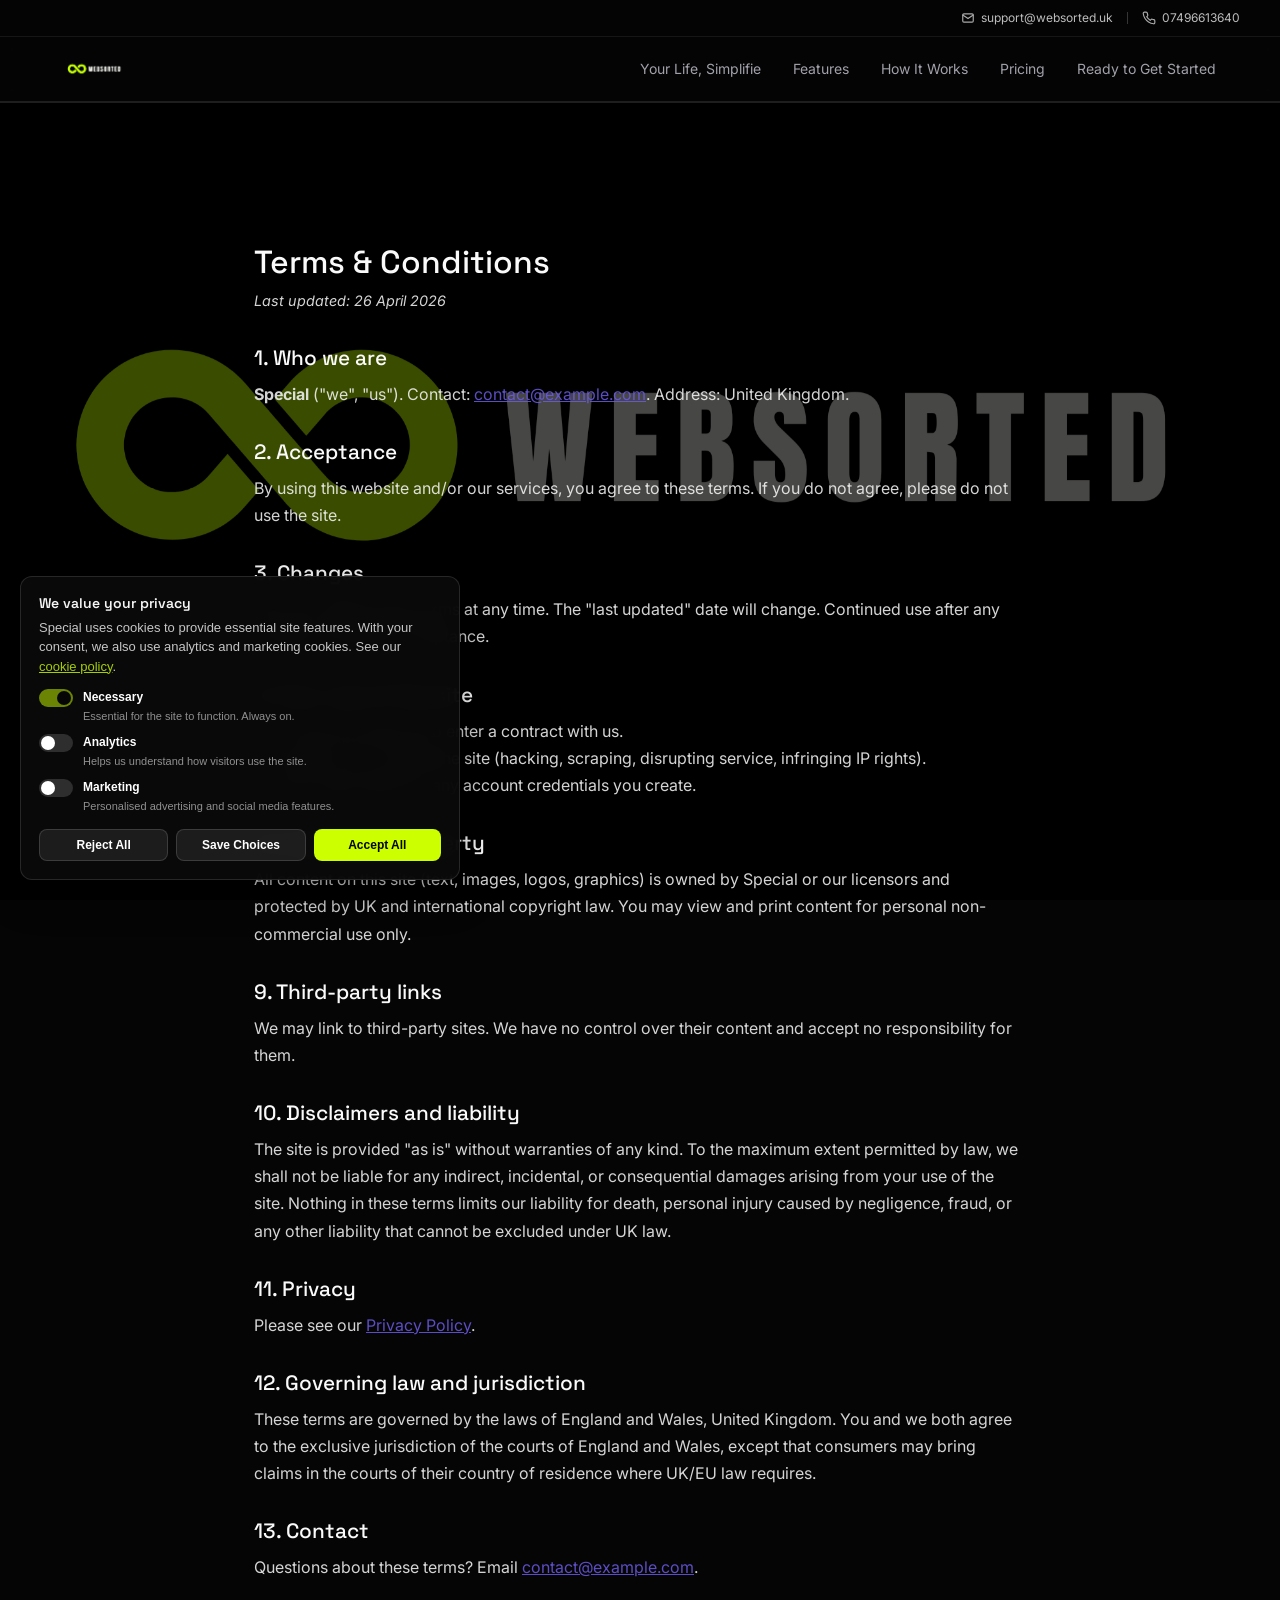
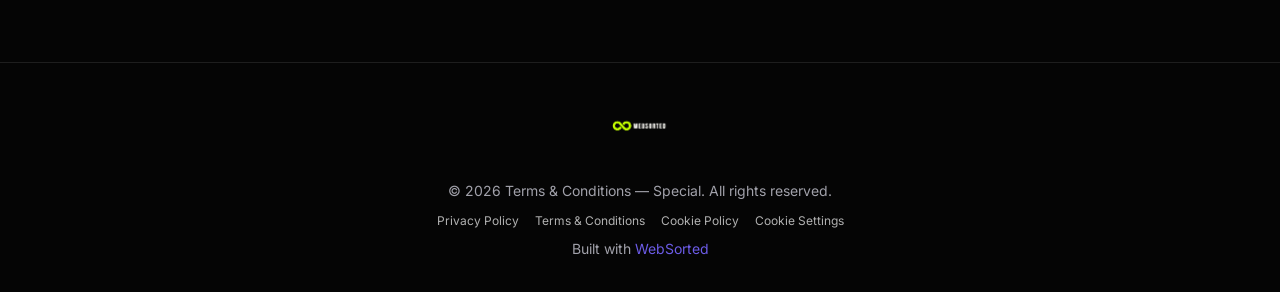
<file: terms.html>
<!DOCTYPE html>
<html lang="en">
<head>
    <meta charset="UTF-8">
    <meta name="viewport" content="width=device-width, initial-scale=1.0">
    <meta name="description" content="Special - The app that changes everything">
    <title>Terms & Conditions — Special</title>
    
    <link rel="canonical" href="https://arzcakes.github.io/special/terms.html">
    <meta property="og:site_name" content="Special">
    <meta property="og:type" content="article">
    <meta property="og:title" content="Terms &amp; Conditions — Special">
    <meta property="og:description" content="Special - The app that changes everything">
    <meta property="og:url" content="https://arzcakes.github.io/special/terms.html">
    <meta property="og:image" content="https://images.pexels.com/photos/607812/pexels-photo-607812.jpeg?auto=compress&amp;cs=tinysrgb&amp;w=1260">
    <meta name="twitter:card" content="summary_large_image">
    <meta name="twitter:title" content="Terms &amp; Conditions — Special">
    <meta name="twitter:description" content="Special - The app that changes everything">
    <meta name="twitter:image" content="https://images.pexels.com/photos/607812/pexels-photo-607812.jpeg?auto=compress&amp;cs=tinysrgb&amp;w=1260">
    <link rel="preconnect" href="https://fonts.googleapis.com">
    <link rel="preconnect" href="https://fonts.gstatic.com" crossorigin>
    <link href="https://fonts.googleapis.com/css2?family=Space+Grotesk:wght@300;400;500;600;700&family=Inter:wght@300;400;500;600&display=swap" rel="stylesheet">
    <link rel="stylesheet" href="styles.css">
    
    
    
    <style>
      html{scroll-behavior:smooth;}
      /* Contact bar visual */
      .ws-contact-bar{font-size:12px;line-height:1.4;border-bottom:1px solid rgba(127,127,127,0.15);background:rgba(0,0,0,0.02);}
      @media (prefers-color-scheme:dark){.ws-contact-bar{background:rgba(255,255,255,0.03);}}
      body.theme-dark .ws-contact-bar,[data-theme="dark"] .ws-contact-bar{background:rgba(255,255,255,0.04);}
      .ws-cbar-inner{display:flex;align-items:center;justify-content:flex-end;gap:14px;padding:8px 0;min-height:36px;flex-wrap:wrap;}
      .ws-cbar-link{display:inline-flex;align-items:center;gap:6px;color:inherit;opacity:0.75;text-decoration:none;transition:opacity .15s,color .15s;}
      .ws-cbar-link:hover{opacity:1;color:#6C5CE7;text-decoration:underline;text-underline-offset:3px;}
      .ws-cbar-ic{flex-shrink:0;opacity:0.9;}
      .ws-cbar-sep{width:1px;height:12px;background:currentColor;opacity:0.2;}
      @media (max-width:640px){
        .ws-contact-bar .ws-cbar-text{display:none;}
        .ws-cbar-inner{gap:18px;justify-content:center;}
        .ws-contact-bar.ws-cbar-hide-mobile{display:none;}
      }
      /* When the header owns positioning (sticky OR contact bar), the legacy
         .navbar{position:fixed} must be neutralised so nav + bar move as one. */
      .ws-site-header--owns .navbar{position:static;top:auto;left:auto;right:auto;}
      .ws-site-header--owns{position:relative;z-index:100;background:rgba(5,5,5,0.92);-webkit-backdrop-filter:saturate(1.4) blur(10px);backdrop-filter:saturate(1.4) blur(10px);border-bottom:1px solid var(--border,rgba(127,127,127,0.15));}
      [data-theme="dark"] .ws-site-header--owns,body.theme-dark .ws-site-header--owns{background:rgba(5,5,5,0.92);}
      [data-theme="light"] .ws-site-header--owns,body.theme-light .ws-site-header--owns{background:rgba(250,250,250,0.92);}
      /* Sticky behaviour */
      .ws-site-header--sticky{position:sticky;top:0;z-index:100;}
      /* CRITICAL for position:sticky — any ancestor with `overflow:hidden`
         silently breaks sticky. The exporter's default body rule uses
         `overflow-x:hidden` which kills sticky on Samsung/Chrome/Safari.
         Override with `overflow-x:clip` (same visual result, does NOT create
         a scroll container, so sticky keeps working). */
      html,body{overflow-x:clip!important;}
      /* Mobile: make absolutely sure sticky is respected (some parent containers add overflow) */
      @media (max-width:768px){.ws-site-header--sticky{position:-webkit-sticky;position:sticky;top:0;}html,body{overflow-x:clip!important;}}
      /* When the header owns positioning, the legacy body/hero padding-top:64px
         (added to compensate for the old fixed navbar) can cause double spacing.
         Neutralise it on the hero so the first section sits flush under the header. */
      .ws-site-header--owns + main .hero:first-child{padding-top:1rem;}
      /* Anchor jump offset — relevant whenever the header is sticky */
      html{scroll-padding-top:calc(var(--ws-header-h,72px) + 8px);}
    </style>
    <script>
    (function(){
      // Compute the actual header height after load and expose as --ws-header-h
      // so scroll-padding-top + any layout offsets align pixel-perfectly, and
      // hide the legacy .navbar fixed positioning in the same frame.
      var root=document.documentElement;
      function setH(){
        var h=document.querySelector('.ws-site-header');
        if(!h)return;
        root.style.setProperty('--ws-header-h', h.offsetHeight + 'px');
      }
      if(document.readyState!=='loading'){setH();}else{document.addEventListener('DOMContentLoaded',setH);}
      window.addEventListener('resize',setH,{passive:true});
      window.addEventListener('load',setH,{passive:true});
    })();
    </script>
</head>
<body class="page-legal">
    
    <div class="site-bg" style="background-image: url('[data-uri]'); background-attachment: fixed;"></div>
    <div class="site-bg-overlay" style="background: rgba(0,0,0,0.7);"></div>
    <header class="ws-site-header ws-site-header--sticky ws-site-header--owns"><div class="ws-contact-bar"><div class="container ws-cbar-inner"><a href="mailto:support@websorted.uk" class="ws-cbar-link" data-kind="email"><svg class="ws-cbar-ic" width="14" height="14" viewBox="0 0 24 24" fill="none" stroke="currentColor" stroke-width="2" stroke-linecap="round" stroke-linejoin="round" aria-hidden="true"><rect x="3" y="5" width="18" height="14" rx="2"/><path d="m3 7 9 6 9-6"/></svg><span class="ws-cbar-text">support@websorted.uk</span></a><span class="ws-cbar-sep" aria-hidden="true"></span><a href="tel:07496613640" class="ws-cbar-link" data-kind="phone"><svg class="ws-cbar-ic" width="14" height="14" viewBox="0 0 24 24" fill="none" stroke="currentColor" stroke-width="2" stroke-linecap="round" stroke-linejoin="round" aria-hidden="true"><path d="M22 16.92v3a2 2 0 0 1-2.18 2 19.8 19.8 0 0 1-8.63-3.07 19.5 19.5 0 0 1-6-6 19.8 19.8 0 0 1-3.07-8.67A2 2 0 0 1 4.11 2h3a2 2 0 0 1 2 1.72c.13.96.36 1.9.69 2.81a2 2 0 0 1-.45 2.11L8.09 9.91a16 16 0 0 0 6 6l1.27-1.27a2 2 0 0 1 2.11-.45c.91.33 1.85.56 2.81.69A2 2 0 0 1 22 16.92z"/></svg><span class="ws-cbar-text">07496613640</span></a></div></div>
    <nav class="navbar">
        <div class="container nav-container">
            <a href="index.html" class="logo"><img src="[data-uri]" alt="Special" class="nav-logo" style="height: 62px;"></a>
            <div class="nav-links">
                <a href="index.html#hero" class="nav-link">Your Life,
Simplifie</a>
<a href="index.html#features" class="nav-link">Features</a>
<a href="index.html#about" class="nav-link">How It Works</a>
<a href="index.html#pricing" class="nav-link">Pricing</a>
<a href="index.html#cta" class="nav-link">Ready to Get Started</a>

            </div>
        </div>
    </nav></header>

    <main style="overflow-x:clip;">
        <main class="ws-legal-page" style="max-width:820px;margin:0 auto;padding:140px 24px 80px;line-height:1.7;">
<h1>Terms &amp; Conditions</h1>
<p class="ws-legal-meta"><em>Last updated: 26 April 2026</em></p>

<h2>1. Who we are</h2>
<p><strong>Special</strong> ("we", "us"). Contact: <a href="mailto:contact@example.com">contact@example.com</a>. Address: United Kingdom.</p>

<h2>2. Acceptance</h2>
<p>By using this website and/or our services, you agree to these terms. If you do not agree, please do not use the site.</p>

<h2>3. Changes</h2>
<p>We may update these terms at any time. The "last updated" date will change. Continued use after any change constitutes acceptance.</p>

<h2>4. Your use of the site</h2>
<ul>
  <li>You must be at least 18 to enter a contract with us.</li>
  <li>You agree not to misuse the site (hacking, scraping, disrupting service, infringing IP rights).</li>
  <li>You are responsible for any account credentials you create.</li>
</ul>

<h2>5. Intellectual property</h2>
<p>All content on this site (text, images, logos, graphics) is owned by Special or our licensors and protected by UK and international copyright law. You may view and print content for personal non-commercial use only.</p>



<h2>9. Third-party links</h2>
<p>We may link to third-party sites. We have no control over their content and accept no responsibility for them.</p>

<h2>10. Disclaimers and liability</h2>
<p>The site is provided "as is" without warranties of any kind. To the maximum extent permitted by law, we shall not be liable for any indirect, incidental, or consequential damages arising from your use of the site. Nothing in these terms limits our liability for death, personal injury caused by negligence, fraud, or any other liability that cannot be excluded under UK law.</p>

<h2>11. Privacy</h2>
<p>Please see our <a href="./privacy.html">Privacy Policy</a>.</p>

<h2>12. Governing law and jurisdiction</h2>
<p>These terms are governed by the laws of England and Wales, United Kingdom. You and we both agree to the exclusive jurisdiction of the courts of England and Wales, except that consumers may bring claims in the courts of their country of residence where UK/EU law requires.</p>

<h2>13. Contact</h2>
<p>Questions about these terms? Email <a href="mailto:contact@example.com">contact@example.com</a>.</p>
</main>
    </main>

    <footer class="footer">
        <div class="container">
            <div class="footer-logo"><img src="[data-uri]" alt="Special" class="nav-logo" style="height: 62px;"></div>
            <p>&copy; 2026 Terms & Conditions — Special. All rights reserved.</p>
            
            <nav class="footer-legal" aria-label="Legal" style="margin-top:8px;display:flex;gap:16px;flex-wrap:wrap;justify-content:center;font-size:12px;opacity:0.7;">
                <a href="privacy.html" data-testid="footer-link-privacy">Privacy Policy</a>
                <a href="terms.html" data-testid="footer-link-terms">Terms &amp; Conditions</a>
                <a href="cookies.html" data-testid="footer-link-cookies">Cookie Policy</a>
                <a href="#" onclick="if(window.wsConsent){window.wsConsent.show();}return false;" data-testid="footer-link-cookie-settings">Cookie Settings</a>
            </nav>
            <p class="footer-credit">Built with <a href="https://websorted.uk" target="_blank">WebSorted</a></p>
        </div>
    </footer>
    
    
    

<div class="ws-consent-banner" id="ws-consent-banner" role="dialog" aria-labelledby="ws-consent-title" aria-describedby="ws-consent-desc" data-testid="cookie-banner">
  <h3 id="ws-consent-title">We value your privacy</h3>
  <p id="ws-consent-desc">Special uses cookies to provide essential site features. With your consent, we also use analytics and marketing cookies. See our <a href="./cookies.html">cookie policy</a>.</p>
  
    <div class="ws-consent-categories">
      <label class="ws-consent-category">
        <span class="ws-consent-toggle">
          <input type="checkbox" checked disabled data-cat="necessary" />
          <span class="ws-consent-slider"></span>
        </span>
        <span class="ws-consent-cat-label"><strong>Necessary</strong><span>Essential for the site to function. Always on.</span></span>
      </label>
      <label class="ws-consent-category">
        <span class="ws-consent-toggle">
          <input type="checkbox" data-cat="analytics" />
          <span class="ws-consent-slider"></span>
        </span>
        <span class="ws-consent-cat-label"><strong>Analytics</strong><span>Helps us understand how visitors use the site.</span></span>
      </label>
      <label class="ws-consent-category">
        <span class="ws-consent-toggle">
          <input type="checkbox" data-cat="marketing" />
          <span class="ws-consent-slider"></span>
        </span>
        <span class="ws-consent-cat-label"><strong>Marketing</strong><span>Personalised advertising and social media features.</span></span>
      </label>
    </div>
  
    <div class="ws-consent-actions">
      <button class="ws-consent-btn ws-consent-btn-secondary" data-action="reject">Reject All</button>
      <button class="ws-consent-btn ws-consent-btn-secondary" data-action="save">Save Choices</button>
      <button class="ws-consent-btn ws-consent-btn-primary" data-action="accept-all">Accept All</button>
    </div>
</div>
<button class="ws-consent-toggle-reopen" id="ws-consent-reopen" data-testid="cookie-banner-reopen">Cookie Settings</button>

<script>
(function () {
  var STORAGE_KEY = 'ws_cookie_consent';
  var banner = document.getElementById('ws-consent-banner');
  var reopen = document.getElementById('ws-consent-reopen');
  if (!banner) return;

  function loadConsent() {
    try { return JSON.parse(localStorage.getItem(STORAGE_KEY)); } catch (e) { return null; }
  }
  function saveConsent(categories) {
    var record = {
      accepted: true,
      timestamp: new Date().toISOString(),
      categories: Object.assign({ necessary: true, analytics: false, marketing: false }, categories || {})
    };
    localStorage.setItem(STORAGE_KEY, JSON.stringify(record));
    window.dispatchEvent(new CustomEvent('wsConsentUpdated', { detail: record }));
    return record;
  }
  function showBanner() {
    banner.style.display = 'block';
    requestAnimationFrame(function () { banner.classList.add('ws-consent-show'); });
    if (reopen) reopen.style.display = 'none';
  }
  function hideBanner() {
    banner.classList.remove('ws-consent-show');
    setTimeout(function () { banner.style.display = 'none'; }, 350);
    if (reopen) reopen.style.display = 'inline-block';
  }
  function currentCategories() {
    var cats = { necessary: true, analytics: false, marketing: false };
    banner.querySelectorAll('input[data-cat]').forEach(function (inp) {
      cats[inp.dataset.cat] = !!inp.checked;
    });
    return cats;
  }
  function applyRecord(rec) {
    if (!rec) return;
    banner.querySelectorAll('input[data-cat]').forEach(function (inp) {
      if (rec.categories && rec.categories[inp.dataset.cat] !== undefined && !inp.disabled) {
        inp.checked = !!rec.categories[inp.dataset.cat];
      }
    });
  }

  var existing = loadConsent();
  if (!existing) {
    showBanner();
  } else {
    banner.style.display = 'none';
    if (reopen) reopen.style.display = 'inline-block';
    applyRecord(existing);
    window.dispatchEvent(new CustomEvent('wsConsentUpdated', { detail: existing }));
  }

  banner.addEventListener('click', function (e) {
    var a = e.target.closest('[data-action]');
    if (!a) return;
    var action = a.dataset.action;
    if (action === 'accept-all') {
      saveConsent({ necessary: true, analytics: true, marketing: true });
      banner.querySelectorAll('input[data-cat]').forEach(function (inp) { if (!inp.disabled) inp.checked = true; });
      hideBanner();
    } else if (action === 'reject') {
      saveConsent({ necessary: true, analytics: false, marketing: false });
      banner.querySelectorAll('input[data-cat]').forEach(function (inp) { if (!inp.disabled) inp.checked = false; });
      hideBanner();
    } else if (action === 'save') {
      saveConsent(currentCategories());
      hideBanner();
    }
  });

  if (reopen) reopen.addEventListener('click', showBanner);

  // Expose programmatic API
  window.wsConsent = {
    get: loadConsent,
    show: showBanner,
    has: function (category) {
      var r = loadConsent();
      return !!(r && r.categories && r.categories[category]);
    },
    reset: function () { localStorage.removeItem(STORAGE_KEY); showBanner(); },
  };
})();
</script>

    <script>
    // Mobile viewport height fix
    (function(){
      function setVh(){
        var vh = window.innerHeight * 0.01;
        document.documentElement.style.setProperty('--vh', vh + 'px');
      }
      setVh();
      window.addEventListener('resize', setVh);
    })();
    // Scroll Reveal - requestAnimationFrame loop (bulletproof mobile+desktop)
    (function(){
      var scrollEls = document.querySelectorAll('[class*="ws-scroll-"]');
      var textEls = document.querySelectorAll('.ws-text-word-fade, .ws-text-letter-reveal');
      var typeEls = document.querySelectorAll('[data-typewriter]');
      var animEls = document.querySelectorAll('[class*="ws-anim-"], [class*="ws-imask-"], .ws-ba-animate-in .ws-ba');
      var active = true;
      function getDelay(el){ var d=el.getAttribute('data-effect-delay'); return d?parseFloat(d)*1000:0; }
      function delayedAdd(el,cls){ var d=getDelay(el); if(d>0){ el.setAttribute('data-pending','1'); setTimeout(function(){ el.classList.add(cls); },d); } else { el.classList.add(cls); } }
      function check(){
        var vh = window.innerHeight || document.documentElement.clientHeight;
        var isMob = window.innerWidth <= 768;
        var trigger = isMob ? vh * 0.75 : vh * 0.6;
        var pending = false;
        for(var i=0;i<scrollEls.length;i++){
          if(scrollEls[i].classList.contains('ws-visible')||scrollEls[i].getAttribute('data-pending')) continue;
          pending = true;
          var r = scrollEls[i].getBoundingClientRect();
          if(r.top < trigger && r.bottom > 0) delayedAdd(scrollEls[i],'ws-visible');
        }
        for(var i=0;i<textEls.length;i++){
          if(textEls[i].classList.contains('ws-in-view')||textEls[i].getAttribute('data-pending')) continue;
          pending = true;
          var r = textEls[i].getBoundingClientRect();
          if(r.top < trigger && r.bottom > 0) delayedAdd(textEls[i],'ws-in-view');
        }
        for(var i=0;i<animEls.length;i++){
          if(animEls[i].classList.contains('ws-in-view')||animEls[i].getAttribute('data-pending')) continue;
          pending = true;
          var r = animEls[i].getBoundingClientRect();
          // Hero layers: trigger when parent hero section is visible (hero can be taller than viewport)
          var heroParent = animEls[i].closest('.ws-custom-hero');
          var t = heroParent ? vh : trigger;
          if(r.top < t && r.bottom > 0) delayedAdd(animEls[i],'ws-in-view');
        }
        for(var i=0;i<typeEls.length;i++){
          if(typeEls[i].getAttribute('data-started')) continue;
          pending = true;
          var r = typeEls[i].getBoundingClientRect();
          if(r.top < trigger && r.bottom > 0){ typeEls[i].setAttribute('data-started','1'); var d=getDelay(typeEls[i]); if(d>0){ setTimeout(function(e){ startTypewriter(e); }.bind(null,typeEls[i]),d); } else { startTypewriter(typeEls[i]); } }
        }
        if(!pending) active = false;
      }
      function loop(){ if(!active) return; check(); requestAnimationFrame(loop); }
      // Wait for full page load before starting — prevents premature triggering
      window.addEventListener('load', function(){
        setTimeout(function(){ active=true; requestAnimationFrame(loop); }, 300);
      });
      window.addEventListener('scroll', function(){ if(!active){ active=true; requestAnimationFrame(loop); } check(); }, {passive:true});
      document.addEventListener('touchmove', function(){ if(!active){ active=true; requestAnimationFrame(loop); } check(); }, {passive:true});
    })();
    // Typewriter helper
    function startTypewriter(el){
      var text = el.getAttribute('data-typewriter');
      var j = 0;
      var iv = setInterval(function(){
        j++;
        el.textContent = text.slice(0, j);
        if(j >= text.length){ clearInterval(iv); setTimeout(function(){ el.classList.add('ws-typed'); }, 2000); }
      }, 120);
    }
    // Motion Pack — Counter animation (numbers count up on scroll-in)
    (function(){
      if (window.matchMedia && window.matchMedia('(prefers-reduced-motion: reduce)').matches) return;
      var counters = document.querySelectorAll('[data-counter-to]');
      if(!counters.length) return;
      function runCounter(el){
        if(el.__ws_counting) return;
        el.__ws_counting = true;
        var raw = parseFloat(el.getAttribute('data-counter-to') || '0');
        if(!isFinite(raw)) return;
        var isInt = raw === Math.floor(raw);
        var duration = 1400;
        var start = performance.now();
        function step(now){
          var t = Math.min(1, (now - start) / duration);
          // easeOutExpo
          var eased = t === 1 ? 1 : 1 - Math.pow(2, -10 * t);
          var current = raw * eased;
          el.textContent = isInt ? Math.round(current).toLocaleString() : current.toFixed(1);
          if(t < 1) requestAnimationFrame(step);
          else el.textContent = isInt ? Math.round(raw).toLocaleString() : raw.toString();
        }
        requestAnimationFrame(step);
      }
      if ('IntersectionObserver' in window) {
        var io = new IntersectionObserver(function(entries){
          entries.forEach(function(e){ if(e.isIntersecting) runCounter(e.target); });
        }, {threshold: 0.3});
        counters.forEach(function(c){ io.observe(c); });
      } else {
        counters.forEach(runCounter);
      }
    })();
    // Motion Pack — Pricing billing-toggle (Monthly / Yearly)
    (function(){
      document.querySelectorAll('.ws-pricing-has-toggle').forEach(function(section){
        var buttons = section.querySelectorAll('.ws-pricing-toggle-btn');
        if(!buttons.length) return;
        buttons.forEach(function(btn){
          btn.addEventListener('click', function(){
            var mode = btn.getAttribute('data-billing');
            buttons.forEach(function(b){ b.classList.toggle('active', b === btn); });
            section.querySelectorAll('.pricing-card .price, .ws-pricing-th-price').forEach(function(priceEl){
              var v = priceEl.getAttribute(mode === 'y' ? 'data-y' : 'data-m');
              if(v == null) return;
              var valueEl = priceEl.querySelector('.ws-price-v');
              var periodEl = priceEl.querySelector('.ws-price-period');
              if(valueEl){
                // Preserve the currency prefix that was in the original markup
                var currency = (valueEl.textContent.match(/^[^0-9]+/) || [''])[0];
                valueEl.textContent = currency + v;
              }
              if(periodEl){
                periodEl.textContent = mode === 'y' ? '/yr' : '/mo';
              }
            });
          });
        });
      });
    })();
    // Motion Pack — Before/After slider (drag + touch)
    (function(){
      document.querySelectorAll('.ws-ba').forEach(function(wrap){
        var handle = wrap.querySelector('.ws-ba-handle');
        if(!handle) return;
        var dragging = false;
        function setPos(clientX){
          var rect = wrap.getBoundingClientRect();
          var pct = Math.max(0, Math.min(100, ((clientX - rect.left) / rect.width) * 100));
          wrap.style.setProperty('--ws-ba-pos', pct.toFixed(2) + '%');
          handle.setAttribute('aria-valuenow', Math.round(pct));
        }
        function onDown(e){
          dragging = true;
          wrap.classList.add('dragging');
          setPos(e.touches ? e.touches[0].clientX : e.clientX);
          e.preventDefault();
        }
        function onMove(e){
          if(!dragging) return;
          setPos(e.touches ? e.touches[0].clientX : e.clientX);
        }
        function onUp(){ dragging = false; wrap.classList.remove('dragging'); }
        wrap.addEventListener('pointerdown', onDown);
        window.addEventListener('pointermove', onMove, {passive: true});
        window.addEventListener('pointerup', onUp);
        // Keyboard: left/right arrows on the handle nudge 5% each step
        handle.addEventListener('keydown', function(e){
          var delta = 0;
          if(e.key === 'ArrowLeft')  delta = -5;
          if(e.key === 'ArrowRight') delta = 5;
          if(!delta) return;
          var current = parseFloat((wrap.style.getPropertyValue('--ws-ba-pos') || (wrap.getAttribute('data-initial') + '%')).replace('%','')) || 50;
          var next = Math.max(0, Math.min(100, current + delta));
          wrap.style.setProperty('--ws-ba-pos', next + '%');
          handle.setAttribute('aria-valuenow', Math.round(next));
          e.preventDefault();
        });
      });
    })();
    // Sticky Scroll Slides (rAF loop)
    (function(){
      var isMob = window.innerWidth <= 768;
      if(isMob) return;
      document.querySelectorAll('.ws-sticky-container').forEach(function(container){
        var slides = container.querySelectorAll('.ws-sticky-slide');
        var dots = container.querySelectorAll('.ws-sticky-dot');
        if(slides.length<2) return;
        if(slides[0]) slides[0].classList.add('active');
        if(dots[0]) dots[0].classList.add('active');
        function tick(){
          var rect = container.getBoundingClientRect();
          var totalH = container.offsetHeight - window.innerHeight;
          if(totalH<=0){ requestAnimationFrame(tick); return; }
          var scrolled = -rect.top;
          var p = Math.max(0, Math.min(1, scrolled / totalH));
          var active = Math.min(Math.floor(p * slides.length), slides.length - 1);
          for(var i=0;i<slides.length;i++){
            slides[i].classList.toggle('active', i===active);
            if(dots[i]) dots[i].classList.toggle('active', i===active);
          }
          requestAnimationFrame(tick);
        }
        requestAnimationFrame(tick);
      });
    })();
    // Carousel navigation
    (function(){
      document.querySelectorAll('.ws-carousel-wrap').forEach(function(wrap){
        var c = wrap.querySelector('.ws-carousel');
        var prev = wrap.querySelector('.ws-carousel-btn.prev');
        var next = wrap.querySelector('.ws-carousel-btn.next');
        if(prev) prev.addEventListener('click', function(){ c.scrollBy({left:-300, behavior:'smooth'}); });
        if(next) next.addEventListener('click', function(){ c.scrollBy({left:300, behavior:'smooth'}); });
      });
    })();
    // Mouse tilt on cards
    (function(){
      document.querySelectorAll('.ws-tilt-card').forEach(function(card){
        card.addEventListener('mousemove', function(e){
          var r = card.getBoundingClientRect();
          var x = ((e.clientX - r.left) / r.width - 0.5) * 2;
          var y = ((e.clientY - r.top) / r.height - 0.5) * 2;
          card.style.transform = 'perspective(600px) rotateX(' + (y*-8) + 'deg) rotateY(' + (x*8) + 'deg)';
          card.style.transition = 'transform 0.1s ease-out';
        });
        card.addEventListener('mouseleave', function(){
          card.style.transform = 'perspective(600px) rotateX(0) rotateY(0)';
          card.style.transition = 'transform 0.4s ease-out';
        });
      });
    })();
    // Floating particles
    (function(){
      document.querySelectorAll('[data-particles]').forEach(function(el){
        var cfg = JSON.parse(el.getAttribute('data-particles'));
        var canvas = document.createElement('canvas');
        canvas.style.cssText = 'position:absolute;top:0;left:0;width:100%;height:100%;pointer-events:none;z-index:2;';
        el.style.position = 'relative';
        el.appendChild(canvas);
        var ctx = canvas.getContext('2d');
        var w, h;
        function resize(){ var r=el.getBoundingClientRect(); w=canvas.width=r.width; h=canvas.height=r.height; }
        setTimeout(resize, 100);
        var ps = [];
        for(var i=0;i<(cfg.count||40);i++){
          ps.push({x:Math.random()*800, y:Math.random()*800, r:Math.random()*2+0.5, dx:(Math.random()-0.5)*(cfg.speed||0.5), dy:(Math.random()-0.5)*(cfg.speed||0.5), o:Math.random()*0.5+0.3});
        }
        function draw(){
          if(!w||!h) resize();
          ctx.clearRect(0,0,w,h);
          for(var i=0;i<ps.length;i++){
            var p=ps[i]; p.x+=p.dx; p.y+=p.dy;
            if(p.x<0)p.x=w; if(p.x>w)p.x=0; if(p.y<0)p.y=h; if(p.y>h)p.y=0;
            ctx.beginPath(); ctx.arc(p.x,p.y,p.r,0,Math.PI*2);
            ctx.fillStyle=cfg.color||'#fff'; ctx.globalAlpha=p.o*(cfg.opacity||0.3); ctx.fill();
          }
          ctx.globalAlpha=(cfg.opacity||0.3)*0.15; ctx.strokeStyle=cfg.color||'#fff'; ctx.lineWidth=0.5;
          for(var i=0;i<ps.length;i++){ for(var j=i+1;j<ps.length;j++){
            var a=ps[i],b=ps[j],d=Math.hypot(a.x-b.x,a.y-b.y);
            if(d<120){ ctx.globalAlpha=(cfg.opacity||0.3)*0.15*(1-d/120); ctx.beginPath(); ctx.moveTo(a.x,a.y); ctx.lineTo(b.x,b.y); ctx.stroke(); }
          }}
          requestAnimationFrame(draw);
        }
        draw();
        window.addEventListener('resize', resize);
      });
    })();
    // Hero Studio layers: mouse follow + parallax
    (function(){
      // Cinematic Slider: sunbeam canvas + slide transitions
      document.querySelectorAll('.ws-cinematic-slider').forEach(function(section){
        var canvas = section.querySelector('.ws-cs-canvas');
        var slides = section.querySelectorAll('.ws-cs-slide');
        var dots = section.querySelectorAll('.ws-cs-dot');
        var prevBtn = section.querySelector('.ws-cs-prev');
        var nextBtn = section.querySelector('.ws-cs-next');
        var rayColor = section.getAttribute('data-ray-color') || '#CCFF00';
        var autoplaySpeed = (parseFloat(section.getAttribute('data-autoplay')) || 5) * 1000;
        var current = 0;
        var transitioning = false;
        var mouse = {x:0.5, y:0.5, tx:0.5, ty:0.5};

        // Canvas cinematic volumetric sunbeam rays
        if(canvas){
          var ctx = canvas.getContext('2d');
          // Parse ray color to RGB
          var _pr = parseInt(rayColor.slice(1,3),16), _pg = parseInt(rayColor.slice(3,5),16), _pb = parseInt(rayColor.slice(5,7),16);
          var warm = {r:Math.min(255,_pr+40),g:Math.min(255,_pg+10),b:Math.max(0,_pb-30)};
          var cool = {r:Math.max(0,_pr-20),g:Math.min(255,_pg+15),b:Math.min(255,_pb+40)};
          function rgba(c,a){ return 'rgba('+c.r+','+c.g+','+c.b+','+a+')'; }
          var rcol = {r:_pr,g:_pg,b:_pb};
          // Dust particles
          var particles = [];
          for(var pi=0;pi<60;pi++) particles.push({x:Math.random(),y:Math.random(),sz:0.5+Math.random()*2,sp:0.0001+Math.random()*0.0003,dr:Math.random()*Math.PI*2,op:0.1+Math.random()*0.4,ph:Math.random()*Math.PI*2});

          function drawRays(){
            var w = canvas.width = canvas.offsetWidth;
            var h = canvas.height = canvas.offsetHeight;
            ctx.clearRect(0,0,w,h);
            mouse.tx += (mouse.x - mouse.tx) * 0.03;
            mouse.ty += (mouse.y - mouse.ty) * 0.03;
            var cx = w * mouse.tx;
            var cy = h * mouse.ty * 0.5;
            var t = Date.now() * 0.0002;
            // Volumetric god-rays
            for(var i=0;i<18;i++){
              var ba = (i/18)*Math.PI*2;
              var sway = Math.sin(t*0.7+i*1.3)*0.12 + Math.sin(t*1.1+i*0.5)*0.06;
              var angle = ba + t*0.15 + sway;
              var len = Math.max(w,h)*(1.3+Math.sin(t+i*0.8)*0.2);
              var bsp = i%3===0?0.08:(i%3===1?0.04:0.025);
              var spread = bsp + Math.sin(t*1.5+i*2)*0.015;
              var bop = i%3===0?0.07:0.04;
              var op = bop + Math.sin(t*0.6+i*1.7)*0.025;
              ctx.save(); ctx.translate(cx,cy); ctx.rotate(angle);
              ctx.beginPath(); ctx.moveTo(0,0); ctx.lineTo(len,-len*spread); ctx.lineTo(len,len*spread); ctx.closePath();
              var g = ctx.createLinearGradient(0,0,len,0);
              g.addColorStop(0,rgba(warm,op*1.5)); g.addColorStop(0.15,rgba(rcol,op*1.2)); g.addColorStop(0.4,rgba(rcol,op*0.7)); g.addColorStop(0.7,rgba(cool,op*0.3)); g.addColorStop(1,rgba(cool,0));
              ctx.fillStyle=g; ctx.fill();
              if(i%3===0){
                ctx.beginPath(); ctx.moveTo(0,0); ctx.lineTo(len*0.7,-len*spread*2); ctx.lineTo(len*0.7,len*spread*2); ctx.closePath();
                var sg=ctx.createLinearGradient(0,0,len*0.7,0); sg.addColorStop(0,rgba(warm,op*0.4)); sg.addColorStop(0.5,rgba(rcol,op*0.1)); sg.addColorStop(1,rgba(rcol,0));
                ctx.fillStyle=sg; ctx.fill();
              }
              ctx.restore();
            }
            // Central glow
            var glsz=w*0.4, glow=ctx.createRadialGradient(cx,cy,0,cx,cy,glsz);
            glow.addColorStop(0,rgba(warm,0.15)); glow.addColorStop(0.2,rgba(rcol,0.08)); glow.addColorStop(0.5,rgba(cool,0.03)); glow.addColorStop(1,rgba(cool,0));
            ctx.fillStyle=glow; ctx.fillRect(0,0,w,h);
            // Lens flare rings
            for(var r=0;r<3;r++){ var rad=20+r*35+Math.sin(t*2+r)*5; ctx.beginPath(); ctx.arc(cx,cy,rad,0,Math.PI*2); ctx.strokeStyle=rgba(rcol,0.04-r*0.01); ctx.lineWidth=1.5; ctx.stroke(); }
            // Dust particles
            var now=Date.now();
            for(var di=0;di<particles.length;di++){
              var p=particles[di];
              var px=((p.x+Math.sin(now*p.sp+p.dr)*0.05)%1)*w;
              var py=((p.y+now*p.sp*0.3)%1)*h;
              var dx=px-cx,dy=py-cy,dist=Math.sqrt(dx*dx+dy*dy),md=Math.max(w,h)*0.7;
              if(dist>md) continue;
              var br=(1-dist/md)*p.op*(0.5+Math.sin(now*0.002+p.ph)*0.5);
              if(br<0.02) continue;
              ctx.beginPath(); ctx.arc(px,py,p.sz,0,Math.PI*2); ctx.fillStyle=rgba(warm,br); ctx.fill();
            }
            requestAnimationFrame(drawRays);
          }
          requestAnimationFrame(drawRays);
        }

        section.addEventListener('mousemove', function(e){
          var r = section.getBoundingClientRect();
          mouse.x = (e.clientX - r.left) / r.width;
          mouse.y = (e.clientY - r.top) / r.height;
        });

        function goTo(idx){
          if(transitioning || idx === current) return;
          transitioning = true;
          if(slides[current]) slides[current].classList.remove('active');
          if(dots[current]) dots[current].classList.remove('active');
          if(dots[current]) dots[current].style.background = '';
          if(dots[current]) dots[current].style.width = '';
          setTimeout(function(){
            current = idx;
            if(slides[current]) slides[current].classList.add('active');
            if(dots[current]) dots[current].classList.add('active');
            if(dots[current]) dots[current].style.background = rayColor;
            if(dots[current]) dots[current].style.width = '24px';
            setTimeout(function(){ transitioning = false; }, 800);
          }, 700);
        }
        if(prevBtn) prevBtn.addEventListener('click', function(){ goTo((current-1+slides.length)%slides.length); });
        if(nextBtn) nextBtn.addEventListener('click', function(){ goTo((current+1)%slides.length); });
        dots.forEach(function(d,i){ d.addEventListener('click', function(){ goTo(i); }); });
        if(dots[0]){ dots[0].style.background = rayColor; dots[0].style.width = '24px'; }
        if(slides[0]) slides[0].querySelector('.ws-cs-counter').style.color = rayColor;

        // Set counter color for all slides
        slides.forEach(function(s){ var c = s.querySelector('.ws-cs-counter'); if(c) c.style.color = rayColor; });

        // Autoplay
        setInterval(function(){ goTo((current+1)%slides.length); }, autoplaySpeed);
      });

      // Hero layer mouse follow + parallax (GPU-accelerated transforms)
      var mfLayers = document.querySelectorAll('.ws-hero-layer[data-mouse-follow]');
      var pxLayers = document.querySelectorAll('.ws-hero-layer[data-parallax]');
      // Store base rotation from inline style for each layer
      var layerBaseTransform = new Map();
      document.querySelectorAll('.ws-hero-layer').forEach(function(el){
        var rot = el.style.transform || '';
        var rotMatch = rot.match(/rotate\([^)]*\)/);
        layerBaseTransform.set(el, rotMatch ? rotMatch[0] : '');
        el.style.willChange = 'transform';
      });

      var mouseClientX = 0, mouseClientY = 0, mouseEverMoved = false;
      if(mfLayers.length || pxLayers.length){
        document.addEventListener('mousemove', function(e){
          mouseClientX = e.clientX;
          mouseClientY = e.clientY;
          mouseEverMoved = true;
        }, {passive:true});
      }
      // Compute mouse offset relative to a specific hero section's bounds (matches React)
      function _heroMouseNorm(heroEl){
        if(!mouseEverMoved) return {x:0, y:0};
        var r = heroEl.getBoundingClientRect();
        if(r.width <= 0 || r.height <= 0) return {x:0, y:0};
        return {
          x: Math.max(-0.5, Math.min(0.5, (mouseClientX - r.left) / r.width - 0.5)),
          y: Math.max(-0.5, Math.min(0.5, (mouseClientY - r.top) / r.height - 0.5)),
        };
      }

      // Scroll-driven keyframe layers
      var skLayers = document.querySelectorAll('.ws-hero-layer[data-scroll-from],.ws-hero-layer[data-scroll-to]');
      skLayers.forEach(function(el){ el.style.willChange = 'transform,opacity'; });

      // Shared helper: compute progress t (0..1) from either scroll ratio OR autoplay timer
      // `el` is the animated element, `scrollRatio` is the current hero scroll position (0..1)
      var _apStart = performance.now();
      function wsComputeProgress(el, scrollRatio){
        var autoplay = el.hasAttribute('data-autoplay');
        var loop = el.hasAttribute('data-loop');
        var reverse = el.hasAttribute('data-scroll-reverse');
        var t;
        if(autoplay || loop){
          var delay = parseFloat(el.getAttribute('data-ap-delay')) || 0;
          var dur = parseFloat(el.getAttribute('data-ap-dur')) || 3;
          var elapsed = ((performance.now() - _apStart) / 1000) - delay;
          if(elapsed <= 0){
            t = 0;
          } else if(loop){
            var peak = (parseFloat(el.getAttribute('data-ap-peak')) || 60) / 100;
            var pauseT = parseFloat(el.getAttribute('data-ap-pause')); if(isNaN(pauseT)) pauseT = 2;
            var rebuildT = parseFloat(el.getAttribute('data-ap-rebuild')); if(isNaN(rebuildT)) rebuildT = 3;
            var restT = parseFloat(el.getAttribute('data-ap-rest')); if(isNaN(restT)) restT = 2;
            var cycleTotal = dur + pauseT + rebuildT + restT;
            var cyclePos = elapsed - Math.floor(elapsed / cycleTotal) * cycleTotal;
            if(cyclePos < dur) t = (cyclePos / dur) * peak;
            else if(cyclePos < dur + pauseT) t = peak;
            else if(cyclePos < dur + pauseT + rebuildT) t = peak * (1 - (cyclePos - dur - pauseT) / rebuildT);
            else t = 0;
          } else {
            t = Math.min(1, elapsed / dur);
          }
        } else {
          t = scrollRatio;
          var sd = parseFloat(el.getAttribute('data-scroll-delay')) || 0;
          if(sd > 0) t = sd >= 1 ? 0 : Math.max(0, (t - sd) / (1 - sd));
        }
        if(reverse) t = 1 - t;
        return t;
      }

      // Autoplay-only layers (without scroll keyframes) still need the heroTick loop to run
      var apLayers = document.querySelectorAll('.ws-hero-layer[data-autoplay],.ws-hero-layer[data-loop]');
      var allAnimLayers = mfLayers.length || pxLayers.length || skLayers.length || apLayers.length;
      if(allAnimLayers){
        function heroTick(){
          // Compute scroll ratio for each hero section
          // Uses (height - vh + 1) denominator to match Hero Studio Preview timing
          document.querySelectorAll('.ws-custom-hero').forEach(function(hero){
            var hr = hero.getBoundingClientRect();
            var vh = window.innerHeight;
            var denom = Math.max(hr.height - vh + 1, hr.height * 0.3);
            var scrollRatio = Math.max(0, Math.min(1, -hr.top / denom));
            // Scroll keyframe layers inside this hero
            hero.querySelectorAll('.ws-hero-layer[data-scroll-from],.ws-hero-layer[data-scroll-to]').forEach(function(el){
              var sf = el.getAttribute('data-scroll-from');
              var st = el.getAttribute('data-scroll-to');
              var from = sf ? JSON.parse(sf) : {};
              var to = st ? JSON.parse(st) : {};
              var t = wsComputeProgress(el, scrollRatio);
              var innerDiv = el.firstElementChild;
              var ox = (from.x||0) + ((to.x||0)-(from.x||0))*t;
              var oy = (from.y||0) + ((to.y||0)-(from.y||0))*t;
              var scl = from.scale !== undefined || to.scale !== undefined ? ((from.scale||1) + ((to.scale||1)-(from.scale||1))*t) : 1;
              if(from.opacity !== undefined || to.opacity !== undefined){
                if(!el.hasAttribute('data-dust-layer') && innerDiv){
                  innerDiv.style.opacity = (from.opacity !== undefined ? from.opacity : 1) + ((to.opacity !== undefined ? to.opacity : 1) - (from.opacity !== undefined ? from.opacity : 1)) * t;
                }
              }
              if(innerDiv){
                var xform = 'translate(' + ox + 'px,' + oy + 'px)';
                if(scl !== 1) xform += ' scale(' + scl + ')';
                innerDiv.style.transform = xform;
              }
            });
          });

          pxLayers.forEach(function(el){
            if(el.getAttribute('data-scroll-from') || el.getAttribute('data-scroll-to')) return;
            var s = parseFloat(el.getAttribute('data-parallax')) || 0;
            var hero = el.closest('.ws-custom-hero');
            if(!hero) return;
            var r = hero.getBoundingClientRect();
            var vh = window.innerHeight;
            var denom = Math.max(r.height - vh + 1, r.height * 0.3);
            var scrollRatio = Math.max(0, Math.min(1, -r.top / denom));
            var pOff = s * (scrollRatio - 0.5) * -100;
            var mf = parseFloat(el.getAttribute('data-mouse-follow')) || 0;
            var mNorm = mf > 0 ? _heroMouseNorm(hero) : {x:0, y:0};
            var mxOff = mNorm.x * mf * 40;
            var myOff = mNorm.y * mf * 40;
            var innerDiv = el.firstElementChild;
            if(innerDiv) innerDiv.style.transform = 'translate(' + mxOff + 'px,' + (myOff + pOff) + 'px)';
          });
          mfLayers.forEach(function(el){
            if(el.getAttribute('data-parallax')) return;
            if(el.getAttribute('data-scroll-from') || el.getAttribute('data-scroll-to')) return;
            var mf = parseFloat(el.getAttribute('data-mouse-follow')) || 0;
            var hero = el.closest('.ws-custom-hero');
            var mNorm = hero ? _heroMouseNorm(hero) : {x:0, y:0};
            var innerDiv = el.firstElementChild;
            if(innerDiv) innerDiv.style.transform = 'translate(' + (mNorm.x * mf * 40) + 'px,' + (mNorm.y * mf * 40) + 'px)';
          });
          requestAnimationFrame(heroTick);
        }
        requestAnimationFrame(heroTick);
      }
      // Dust Dissolve (Thanos snap) effect for image layers
      document.querySelectorAll('.ws-dust-dissolve').forEach(function(container){
        var img = container.querySelector('.ws-dust-img');
        var canvas = container.querySelector('.ws-dust-canvas');
        if(!img || !canvas) return;
        var ctx = canvas.getContext('2d');
        var particles = null;
        var sampleFailed = false;
        var dustWind = parseFloat(container.getAttribute('data-dust-wind')) || 50;
        var dustDir = container.getAttribute('data-dust-dir') || 'right';
        var heroEl = container.closest('.ws-custom-hero');
        // The outer .ws-hero-layer wrapper holds autoplay attributes
        var layerEl = container.closest('.ws-hero-layer');
        // Load image and sample pixels
        var loadImg = new Image();
        loadImg.crossOrigin = 'anonymous';
        function samplePixels(){
          try {
            var sw = Math.min(loadImg.naturalWidth, 250);
            var sh = Math.round(sw * (loadImg.naturalHeight / loadImg.naturalWidth));
            var sc = document.createElement('canvas');
            sc.width = sw; sc.height = sh;
            var sctx = sc.getContext('2d');
            sctx.drawImage(loadImg, 0, 0, sw, sh);
            var data = sctx.getImageData(0, 0, sw, sh).data;
            var pts = [];
            for(var y=0;y<sh;y++) for(var x=0;x<sw;x++){
              var idx=(y*sw+x)*4;
              if(data[idx+3]<30) continue;
              pts.push({nx:x/sw,ny:y/sh,r:data[idx],g:data[idx+1],b:data[idx+2],a:data[idx+3],rx:Math.random()*2-1,ry:Math.random()*2-1,rz:Math.random(),delay:Math.random(),size:0.3+Math.random()*Math.random()*3.5});
            }
            particles = pts;
          } catch(err) {
            // Likely tainted canvas (CORS). Fall back: create uniform grid of neutral particles so effect still plays
            sampleFailed = true;
            var gw=60, gh=Math.round(gw*(loadImg.naturalHeight/Math.max(1,loadImg.naturalWidth)));
            var pts=[];
            for(var y=0;y<gh;y++) for(var x=0;x<gw;x++){
              pts.push({nx:x/gw,ny:y/gh,r:200,g:200,b:200,a:220,rx:Math.random()*2-1,ry:Math.random()*2-1,rz:Math.random(),delay:Math.random(),size:0.3+Math.random()*Math.random()*3.5});
            }
            particles = pts;
          }
        }
        loadImg.onload = function(){
          // Wait for decode to ensure pixels are ready
          if(loadImg.decode) {
            loadImg.decode().then(samplePixels).catch(samplePixels);
          } else {
            samplePixels();
          }
        };
        loadImg.onerror = function(){ sampleFailed = true; particles = []; };
        // If the original img is already loaded in cache, use it directly
        if(img.complete && img.naturalWidth>0){
          loadImg.src = img.currentSrc || img.src;
          if(loadImg.complete && !particles){ samplePixels(); }
        } else {
          img.addEventListener('load', function(){ if(!loadImg.src) loadImg.src = img.currentSrc || img.src; });
          loadImg.src = img.src;
        }
        // Animation loop
        function dustTick(){
          if(!particles) { requestAnimationFrame(dustTick); return; }
          var elW = container.offsetWidth || 300;
          var elH = container.offsetHeight || 200;
          var dpr = window.devicePixelRatio || 1;
          var cw = elW*5*dpr, ch = elH*5*dpr;
          if(canvas.width!==cw||canvas.height!==ch){ canvas.width=cw; canvas.height=ch; }
          ctx.setTransform(dpr,0,0,dpr,0,0);
          ctx.clearRect(0,0,elW*5,elH*5);
          // Compute progress: autoplay timer if set, else hero scroll position (0=solid, 1=dissolved)
          var scrollRatio = 0;
          if(heroEl){
            var hr = heroEl.getBoundingClientRect();
            var vh = window.innerHeight;
            var denom = Math.max(hr.height - vh + 1, hr.height * 0.3);
            scrollRatio = Math.max(0, Math.min(1, -hr.top / denom));
          }
          var p = layerEl ? wsComputeProgress(layerEl, scrollRatio) : scrollRatio;
          if(p <= 0){
            img.style.opacity = '1';
            canvas.style.opacity = '0';
            requestAnimationFrame(dustTick); return;
          }
          img.style.opacity = String(Math.max(0, 1 - p * 3));
          canvas.style.opacity = '1';
          var ox=elW*2, oy=elH*2, iw=elW, ih=elH;
          var time = Date.now()*0.001;
          var ws = dustWind;
          for(var i=0;i<particles.length;i++){
            var pt = particles[i];
            var localP = Math.max(0, Math.min(1, (p - pt.delay*0.4) / 0.6));
            if(localP<=0) continue;
            var baseX = ox + pt.nx*iw, baseY = oy + pt.ny*ih;
            var dx=0, dy=0, wf=ws*(0.5+pt.rz);
            if(dustDir==='right'){ dx=localP*wf+localP*pt.rx*ws*0.3; dy=localP*pt.ry*ws*0.4; }
            else if(dustDir==='left'){ dx=-localP*wf-localP*pt.rx*ws*0.3; dy=localP*pt.ry*ws*0.4; }
            else if(dustDir==='up'){ dx=localP*pt.rx*ws*0.5; dy=-localP*wf+localP*pt.ry*ws*0.2; }
            else{ var a=Math.atan2(pt.ry,pt.rx); dx=Math.cos(a)*localP*wf; dy=Math.sin(a)*localP*wf; }
            dx+=Math.sin(time*1.5+pt.rx*10)*localP*ws*0.08;
            dy+=Math.cos(time*1.2+pt.ry*10)*localP*ws*0.05;
            dy+=localP*localP*ws*0.15;
            var opacity=Math.max(0,1-localP*localP*1.2);
            if(opacity<0.01) continue;
            ctx.globalAlpha=opacity*(pt.a/255);
            ctx.fillStyle='rgb('+pt.r+','+pt.g+','+pt.b+')';
            ctx.beginPath();
            ctx.arc(baseX+dx, baseY+dy, pt.size*(1+localP*2), 0, Math.PI*2);
            ctx.fill();
          }
          ctx.globalAlpha=1;
          requestAnimationFrame(dustTick);
        }
        requestAnimationFrame(dustTick);
      });

    })();
    </script>
</body>
</html>
</file>
<file: styles.css>
/* WebSorted Export - Special */
:root {
    --primary: #6C5CE7;
    --bg: #050505;
    --text: #FAFAFA;
    --text-muted: #A1A1AA;
    --border: rgba(255,255,255,0.1);
    --font-heading: 'Space Grotesk', sans-serif;
    --font-body: 'Inter', sans-serif;
    --btn-radius: 12px;
}

* {
    margin: 0;
    padding: 0;
    box-sizing: border-box;
}

body {
    font-family: var(--font-body);
    background-color: var(--bg);
    color: var(--text);
    line-height: 1.6;
    position: relative;
    overflow-x: hidden;
    scrollbar-color: #6C5CE7 transparent;
    scrollbar-width: thin;
}
body::-webkit-scrollbar { width: 8px; }
body::-webkit-scrollbar-track { background: transparent; }
body::-webkit-scrollbar-thumb { background-color: #6C5CE7; border-radius: 4px; }
body::-webkit-scrollbar-thumb:hover { background-color: #6C5CE7cc; }

/* Site Background */
.site-bg {
    position: fixed;
    top: 0;
    left: 0;
    right: 0;
    bottom: 0;
    z-index: 0;
    background-size: cover;
    background-position: center;
    background-repeat: no-repeat;
}

.site-bg-overlay {
    position: fixed;
    top: 0;
    left: 0;
    right: 0;
    bottom: 0;
    z-index: 0;
}

.navbar, main, .footer, .websorted-badge {
    position: relative;
    z-index: 1;
}

/* Nav Logo */
.logo {
    text-decoration: none;
    display: flex;
    align-items: center;
}

.logo-text {
    font-family: var(--font-heading);
    font-size: 1.25rem;
    font-weight: 600;
    color: var(--primary);
}

.nav-logo {
    height: 36px;
    object-fit: contain;
}

/* Section Backgrounds */
.section-with-bg {
    position: relative;
    overflow: hidden;
}

.section-bg-img {
    position: absolute;
    top: 0; left: 0; right: 0; bottom: 0;
    background-size: cover;
    background-position: center;
    background-repeat: no-repeat;
}

.section-bg-overlay {
    position: absolute;
    top: 0; left: 0; right: 0; bottom: 0;
}

.section-with-bg > .section {
    position: relative;
    z-index: 1;
}

/* Section Animations */
@keyframes wsFadeIn { from { opacity: 0; } to { opacity: 1; } }
@keyframes wsSlideUp { from { opacity: 0; transform: translateY(40px); } to { opacity: 1; transform: translateY(0); } }
@keyframes wsSlideLeft { from { opacity: 0; transform: translateX(40px); } to { opacity: 1; transform: translateX(0); } }
@keyframes wsSlideRight { from { opacity: 0; transform: translateX(-40px); } to { opacity: 1; transform: translateX(0); } }
@keyframes wsScaleIn { from { opacity: 0; transform: scale(0.85); } to { opacity: 1; transform: scale(1); } }
@keyframes wsFloat { 0%,100% { transform: translateY(0); } 50% { transform: translateY(-8px); } }
@keyframes wsPulse { 0%,100% { opacity: 1; } 50% { opacity: 0.7; } }
@keyframes wsBounce { 0% { opacity: 0; transform: translateY(40px); } 60% { opacity: 1; transform: translateY(-8px); } 80% { transform: translateY(3px); } 100% { transform: translateY(0); } }
@keyframes wsFlipIn { from { opacity: 0; transform: perspective(400px) rotateX(20deg); } to { opacity: 1; transform: perspective(400px) rotateX(0); } }
@keyframes wsBlurIn { from { opacity: 0; filter: blur(12px); } to { opacity: 1; filter: blur(0); } }
@keyframes wsGlitch { 0% { opacity: 0; transform: translate(-3px,2px); } 20% { opacity: 0.8; transform: translate(3px,-2px); } 40% { opacity: 0.6; transform: translate(-2px,0); } 60% { opacity: 0.9; transform: translate(2px,1px); } 80% { opacity: 1; transform: translate(-1px,-1px); } 100% { opacity: 1; transform: translate(0); } }
.ws-anim-fadeIn { animation: wsFadeIn var(--anim-dur, 0.6s) ease-out var(--anim-delay, 0s) both; animation-play-state: paused; }
.ws-anim-slideUp { animation: wsSlideUp var(--anim-dur, 0.6s) ease-out var(--anim-delay, 0s) both; animation-play-state: paused; }
.ws-anim-slideLeft { animation: wsSlideLeft var(--anim-dur, 0.6s) ease-out var(--anim-delay, 0s) both; animation-play-state: paused; }
.ws-anim-slideRight { animation: wsSlideRight var(--anim-dur, 0.6s) ease-out var(--anim-delay, 0s) both; animation-play-state: paused; }
.ws-anim-scaleIn { animation: wsScaleIn var(--anim-dur, 0.6s) ease-out var(--anim-delay, 0s) both; animation-play-state: paused; }
.ws-anim-float { animation: wsFloat 3s ease-in-out infinite; }
.ws-anim-pulse { animation: wsPulse 2s ease-in-out infinite; }
.ws-anim-bounce { animation: wsBounce var(--anim-dur, 0.6s) ease-out var(--anim-delay, 0s) both; animation-play-state: paused; }
.ws-anim-flipIn { animation: wsFlipIn var(--anim-dur, 0.6s) ease-out var(--anim-delay, 0s) both; animation-play-state: paused; }
.ws-anim-blurIn { animation: wsBlurIn var(--anim-dur, 0.6s) ease-out var(--anim-delay, 0s) both; animation-play-state: paused; }
.ws-anim-glitch { animation: wsGlitch 0.4s ease-out var(--anim-delay, 0s) both; animation-play-state: paused; }
[class*="ws-anim-"].ws-in-view { animation-play-state: running; }
.ws-anim-float { animation-play-state: running; }
.ws-anim-pulse { animation-play-state: running; }

/* Shape Dividers */
.ws-divider { position: absolute; left: 0; right: 0; line-height: 0; overflow: hidden; pointer-events: none; z-index: 2; }
.ws-divider svg { width: 100%; height: 100%; display: block; }
.ws-divider-top { top: 0; transform: rotate(180deg); }
.ws-divider-bottom { bottom: 0; }
.section { position: relative; overflow: hidden; }

/* Section Frames */
.ws-frame {
  position: relative; --frame-color: currentColor;
  --frame-thickness-base: 2px; --frame-thickness: var(--frame-thickness-base);
  --frame-radius: 16px;
  border-radius: var(--frame-radius); isolation: isolate;
}
.ws-frame > * { position: relative; z-index: 2; }

@keyframes wsFrameLaserSpin { to { transform: rotate(1turn); } }
.ws-frame-laser-spin { padding: calc(var(--frame-thickness) + 2px); overflow: hidden; }
.ws-frame-laser-spin::before {
  content: ''; position: absolute; inset: 0; z-index: 0;
  background: conic-gradient(from 0deg, transparent 0deg, var(--frame-color) 40deg, transparent 120deg, transparent 240deg, var(--frame-color) 280deg, transparent 360deg);
  animation: wsFrameLaserSpin calc(4s / var(--frame-anim-speed, 1)) linear infinite;
  padding: var(--frame-thickness);
  border-radius: var(--frame-radius);
  -webkit-mask: linear-gradient(#000 0 0) content-box, linear-gradient(#000 0 0);
  -webkit-mask-composite: xor;
          mask-composite: exclude;
  pointer-events: none;
}

@keyframes wsFrameBlazeTravel { to { offset-distance: 100%; } }
.ws-frame-blaze-lines { padding: calc(var(--frame-thickness) + 2px); }
.ws-frame-blaze-lines::before, .ws-frame-blaze-lines::after {
  content: ''; position: absolute; top: 0; left: 0;
  width: var(--frame-blaze-length, 30%); height: calc(var(--frame-thickness) + 2px);
  background: linear-gradient(90deg, transparent 0%, var(--frame-color) 50%, transparent 100%);
  box-shadow: 0 0 14px var(--frame-color), 0 0 28px var(--frame-color);
  border-radius: 999px;
  offset-path: inset(0 round var(--frame-radius));
  offset-rotate: auto;
  animation: wsFrameBlazeTravel calc(4s / var(--frame-anim-speed, 1)) linear infinite;
  pointer-events: none; z-index: 0;
}
.ws-frame-blaze-lines::after { animation-delay: calc(2s / var(--frame-anim-speed, 1)); }

@keyframes wsFrameRipple { 0% { transform: scale(1); opacity: 0.9; } 70% { transform: scale(1.04); opacity: 0; } 100% { transform: scale(1.04); opacity: 0; } }
.ws-frame-ripple-pulse { padding: var(--frame-thickness); }
.ws-frame-ripple-pulse::before, .ws-frame-ripple-pulse::after {
  content: ''; position: absolute; inset: 0; z-index: 0;
  border: var(--frame-thickness) solid var(--frame-color);
  border-radius: var(--frame-radius);
  pointer-events: none;
  animation: wsFrameRipple calc(2.4s / var(--frame-anim-speed, 1)) cubic-bezier(0.22, 0.61, 0.36, 1) infinite;
}
.ws-frame-ripple-pulse::after { animation-delay: calc(1.2s / var(--frame-anim-speed, 1)); }

@keyframes wsFrameNeon {
  0%,100% { box-shadow: 0 0 0 var(--frame-thickness) var(--frame-color), 0 0 12px var(--frame-color); }
  50% { box-shadow: 0 0 0 var(--frame-thickness) var(--frame-color), 0 0 28px var(--frame-color), 0 0 48px var(--frame-color); }
}
.ws-frame-neon-breathe { animation: wsFrameNeon calc(2.8s / var(--frame-anim-speed, 1)) ease-in-out infinite; }

@keyframes wsFrameDashFlow { to { background-position: 40px 0, -40px 100%, 0 -40px, 100% 40px; } }
.ws-frame-dashing-lights { padding: calc(var(--frame-thickness) + 2px); }
.ws-frame-dashing-lights::before {
  content: ''; position: absolute; inset: 0; z-index: 0; pointer-events: none;
  border-radius: var(--frame-radius);
  background-image: linear-gradient(90deg, var(--frame-color) 50%, transparent 50%), linear-gradient(90deg, var(--frame-color) 50%, transparent 50%), linear-gradient(0deg, var(--frame-color) 50%, transparent 50%), linear-gradient(0deg, var(--frame-color) 50%, transparent 50%);
  background-repeat: repeat-x, repeat-x, repeat-y, repeat-y;
  background-size: 20px var(--frame-thickness), 20px var(--frame-thickness), var(--frame-thickness) 20px, var(--frame-thickness) 20px;
  background-position: 0 0, 0 100%, 0 0, 100% 0;
  animation: wsFrameDashFlow calc(1.2s / var(--frame-anim-speed, 1)) linear infinite;
}

@keyframes wsFrameGradientFlow { to { background-position: 300% 0; } }
.ws-frame-gradient-flow { padding: var(--frame-thickness); }
.ws-frame-gradient-flow::before {
  content: ''; position: absolute; inset: 0; z-index: 0; padding: var(--frame-thickness);
  background: linear-gradient(90deg, var(--frame-color), #ffffff, var(--frame-color), #ffffff, var(--frame-color));
  background-size: 300% 100%;
  animation: wsFrameGradientFlow calc(3.2s / var(--frame-anim-speed, 1)) linear infinite;
  border-radius: var(--frame-radius);
  -webkit-mask: linear-gradient(#000 0 0) content-box, linear-gradient(#000 0 0);
  -webkit-mask-composite: xor;
          mask-composite: exclude;
  pointer-events: none;
}

@keyframes wsFrameScan { 0%,100% { top: 0; opacity: 1; } 50% { top: 100%; opacity: 0.35; } }
.ws-frame-tech-scan {
  padding: calc(var(--frame-thickness) + 2px);
  box-shadow: inset 0 0 0 1px color-mix(in srgb, var(--frame-color) 25%, transparent);
  overflow: hidden;
}
.ws-frame-tech-scan::before {
  content: ''; position: absolute; left: 0; right: 0; height: 2px; top: 0;
  background: var(--frame-color); box-shadow: 0 0 16px var(--frame-color), 0 0 32px var(--frame-color);
  animation: wsFrameScan calc(2.6s / var(--frame-anim-speed, 1)) cubic-bezier(0.4, 0, 0.4, 1) infinite;
  pointer-events: none; z-index: 3;
}

.ws-frame-corner-brackets { padding: 12px; }
.ws-frame-corner-brackets::before {
  content: ''; position: absolute; inset: 0;
  background:
    linear-gradient(var(--frame-color), var(--frame-color)) top left / 28px var(--frame-thickness) no-repeat,
    linear-gradient(var(--frame-color), var(--frame-color)) top left / var(--frame-thickness) 28px no-repeat,
    linear-gradient(var(--frame-color), var(--frame-color)) top right / 28px var(--frame-thickness) no-repeat,
    linear-gradient(var(--frame-color), var(--frame-color)) top right / var(--frame-thickness) 28px no-repeat,
    linear-gradient(var(--frame-color), var(--frame-color)) bottom left / 28px var(--frame-thickness) no-repeat,
    linear-gradient(var(--frame-color), var(--frame-color)) bottom left / var(--frame-thickness) 28px no-repeat,
    linear-gradient(var(--frame-color), var(--frame-color)) bottom right / 28px var(--frame-thickness) no-repeat,
    linear-gradient(var(--frame-color), var(--frame-color)) bottom right / var(--frame-thickness) 28px no-repeat;
  pointer-events: none; z-index: 0;
}

.ws-frame-dotted { padding: 6px; }
.ws-frame-dotted::before {
  content: ''; position: absolute; inset: 0;
  border: calc(var(--frame-thickness) + 1px) dotted var(--frame-color);
  border-radius: var(--frame-radius);
  pointer-events: none; z-index: 0;
}

.ws-frame-blueprint {
  padding: 16px;
  outline: var(--frame-thickness) dashed var(--frame-color); outline-offset: -1px;
  background-image: linear-gradient(to right, color-mix(in srgb, var(--frame-color) 12%, transparent) 1px, transparent 1px), linear-gradient(to bottom, color-mix(in srgb, var(--frame-color) 12%, transparent) 1px, transparent 1px);
  background-size: 20px 20px;
}
.ws-frame-blueprint::before, .ws-frame-blueprint::after {
  content: ''; position: absolute; width: 10px; height: 10px;
  border: var(--frame-thickness) solid var(--frame-color);
  transform: rotate(45deg);
  pointer-events: none; z-index: 2;
}
.ws-frame-blueprint::before { top: -5px; left: -5px; }
.ws-frame-blueprint::after  { bottom: -5px; right: -5px; }

.ws-frame-retro-crt {
  padding: calc(var(--frame-thickness) + 6px);
  overflow: hidden;
  box-shadow:
    inset 0 0 0 var(--frame-thickness) var(--frame-color),
    -4px 0 0 calc(var(--frame-thickness) - 1px) rgba(255, 45, 149, 0.9),
     4px 0 0 calc(var(--frame-thickness) - 1px) rgba(0, 229, 255, 0.85);
}
.ws-frame-retro-crt::before {
  content: ''; position: absolute; inset: 0; z-index: 3; pointer-events: none;
  border-radius: inherit;
  background: repeating-linear-gradient(0deg, rgba(255,255,255,0.09) 0, rgba(255,255,255,0.09) 1px, transparent 1px, transparent 3px);
}
.ws-frame-retro-crt::after {
  content: ''; position: absolute; inset: 0; z-index: 3; pointer-events: none;
  border-radius: inherit;
  background: radial-gradient(ellipse at center, transparent 55%, rgba(0,0,0,0.35) 100%);
}

.ws-frame-retro-arcade {
  padding: calc(var(--frame-thickness) * 2 + 6px);
  --frame-radius: 0px;
  box-shadow: 0 0 0 var(--frame-thickness) var(--frame-color), 0 0 0 calc(var(--frame-thickness) + 3px) #000, 0 0 0 calc(var(--frame-thickness) * 2 + 3px) var(--frame-color);
  image-rendering: pixelated;
}

@media (max-width: 640px) {
  .ws-frame { --frame-thickness: max(1px, calc(var(--frame-thickness-base) * 0.75)); }
}

@media (prefers-reduced-motion: reduce) {
  .ws-frame-laser-spin::before,
  .ws-frame-blaze-lines::before, .ws-frame-blaze-lines::after,
  .ws-frame-ripple-pulse::before, .ws-frame-ripple-pulse::after,
  .ws-frame-neon-breathe,
  .ws-frame-dashing-lights::before,
  .ws-frame-gradient-flow::before,
  .ws-frame-tech-scan::before {
    animation: none;
  }
}

/* Animated Text */
@keyframes wsTyping { from { width: 0; } to { width: 100%; } }
@keyframes wsBlink { 0%,100% { border-color: transparent; } 50% { border-color: currentColor; } }
@keyframes wsWordFade { from { opacity: 0; transform: translateY(8px); } to { opacity: 1; transform: translateY(0); } }
@keyframes wsLetterReveal { from { opacity: 0; transform: translateX(-4px); } to { opacity: 1; transform: translateX(0); } }
@keyframes wsGradientShift { 0% { background-position: 0% 50%; } 50% { background-position: 100% 50%; } 100% { background-position: 0% 50%; } }
.ws-text-typing { display: inline; border-right: 2px solid currentColor; animation: wsBlink 0.8s step-end infinite; }
.ws-text-typing.ws-typed { border-right: none; }
.ws-text-word-fade > span { display: inline-block; opacity: 0; animation: wsWordFade 0.5s ease-out forwards; animation-play-state: paused; }
.ws-text-word-fade.ws-in-view > span { animation-play-state: running; }
.ws-text-letter-reveal { display: inline-block; }
.ws-text-letter-reveal > span { display: inline-block; opacity: 0; animation: wsLetterReveal 0.3s ease-out forwards; animation-play-state: paused; }
.ws-text-letter-reveal.ws-in-view > span { animation-play-state: running; }
.ws-text-gradient { background: linear-gradient(90deg, var(--primary), #fff, var(--primary)); background-size: 200% 200%; -webkit-background-clip: text; -webkit-text-fill-color: transparent; background-clip: text; animation: wsGradientShift 4s ease infinite; }

/* Ken Burns & Grain */
@keyframes wsKenBurns { 0% { transform: scale(1) translate(0,0); } 50% { transform: scale(1.08) translate(-1%,-1%); } 100% { transform: scale(1) translate(0,0); } }
.ws-ken-burns { animation: wsKenBurns 20s ease-in-out infinite; }
.ws-grain { position: relative; }
.ws-grain::after { content: ''; position: absolute; inset: 0; opacity: 0.04; background-image: url("data:image/svg+xml,%3Csvg viewBox='0 0 256 256' xmlns='http://www.w3.org/2000/svg'%3E%3Cfilter id='n'%3E%3CfeTurbulence type='fractalNoise' baseFrequency='0.9' numOctaves='4' stitchTiles='stitch'/%3E%3C/filter%3E%3Crect width='100%25' height='100%25' filter='url(%23n)'/%3E%3C/svg%3E"); pointer-events: none; z-index: 3; }

/* Scroll Reveal */
.ws-scroll-fade-up { opacity: 0; transform: translateY(60px); transition: opacity 1s ease-out, transform 1s ease-out; }
.ws-scroll-fade-up.ws-visible { opacity: 1; transform: translateY(0); }
.ws-scroll-fade-down { opacity: 0; transform: translateY(-60px); transition: opacity 1s ease-out, transform 1s ease-out; }
.ws-scroll-fade-down.ws-visible { opacity: 1; transform: translateY(0); }
.ws-scroll-fade-left { opacity: 0; transform: translateX(-80px); transition: opacity 1s ease-out, transform 1s ease-out; }
.ws-scroll-fade-left.ws-visible { opacity: 1; transform: translateX(0); }
.ws-scroll-fade-right { opacity: 0; transform: translateX(80px); transition: opacity 1s ease-out, transform 1s ease-out; }
.ws-scroll-fade-right.ws-visible { opacity: 1; transform: translateX(0); }
.ws-scroll-zoom-in { opacity: 0; transform: scale(0.75); transition: opacity 1s ease-out, transform 1s ease-out; }
.ws-scroll-zoom-in.ws-visible { opacity: 1; transform: scale(1); }
.ws-scroll-zoom-out { opacity: 0; transform: scale(1.2); transition: opacity 1s ease-out, transform 1s ease-out; }
.ws-scroll-zoom-out.ws-visible { opacity: 1; transform: scale(1); }
.ws-scroll-flip-up { opacity: 0; transform: perspective(600px) rotateX(20deg); transition: opacity 1s ease-out, transform 1s ease-out; }
.ws-scroll-flip-up.ws-visible { opacity: 1; transform: perspective(600px) rotateX(0); }
.ws-scroll-blur { opacity: 0; filter: blur(20px); transition: opacity 1.2s ease-out, filter 1.2s ease-out; }
.ws-scroll-blur.ws-visible { opacity: 1; filter: blur(0); }

/* Full viewport sections */
.ws-full-vh { min-height: 100vh; display: flex; align-items: center; justify-content: center; }

/* Video background */
.ws-video-bg { position: absolute; inset: 0; z-index: 0; overflow: hidden; }
.ws-video-bg video { width: 100%; height: 100%; object-fit: cover; }
.ws-video-overlay { position: absolute; inset: 0; z-index: 1; }

/* Mouse tilt */
.ws-tilt-card { transition: transform 0.4s ease-out; }
.ws-tilt-card:hover { transform: perspective(600px) rotateX(var(--tilt-x, 0deg)) rotateY(var(--tilt-y, 0deg)); }

/* Horizontal carousel */
.ws-carousel { display: flex; gap: 1rem; overflow-x: auto; scroll-snap-type: x mandatory; -webkit-overflow-scrolling: touch; scrollbar-width: none; }
.ws-carousel::-webkit-scrollbar { display: none; }
.ws-carousel > * { scroll-snap-align: start; flex-shrink: 0; }
.ws-carousel-wrap { position: relative; }
.ws-carousel-btn { position: absolute; top: 50%; transform: translateY(-50%); z-index: 10; width: 36px; height: 36px; border-radius: 50%; background: rgba(0,0,0,0.6); color: #fff; border: none; cursor: pointer; display: flex; align-items: center; justify-content: center; opacity: 0; transition: opacity 0.3s; }
.ws-carousel-wrap:hover .ws-carousel-btn { opacity: 1; }
.ws-carousel-btn.prev { left: 0; }
.ws-carousel-btn.next { right: 0; }

/* Sticky scroll */

/* Cinematic Slider */
.ws-cinematic-slider { position: relative; min-height: 100vh; background: #030303; overflow: hidden; }
.ws-cs-canvas { position: absolute; inset: 0; width: 100%; height: 100%; z-index: 1; filter: blur(6px); transform: scale(1.05); }
.ws-cs-fog { position: absolute; inset: 0; z-index: 2; background: radial-gradient(ellipse at center 40%, rgba(255,255,255,0.02) 0%, transparent 60%); pointer-events: none; }
.ws-cs-content { position: absolute; inset: 0; display: flex; align-items: center; justify-content: center; z-index: 10; }
.ws-cs-slide { position: absolute; inset: 0; display: flex; flex-direction: column; align-items: center; justify-content: center; padding: 2rem; text-align: center; opacity: 0; transform: translateY(20px) scale(0.96); transition: opacity 0.7s ease, transform 0.7s ease; pointer-events: none; }
.ws-cs-slide.active { opacity: 1; transform: translateY(0) scale(1); pointer-events: auto; }
.ws-cs-counter { font-size: 11px; text-transform: uppercase; letter-spacing: 0.3em; opacity: 0.4; margin-bottom: 12px; }
.ws-cs-heading { font-size: clamp(2rem, 6vw, 4rem); font-weight: 700; color: #fff; margin: 0 0 10px; letter-spacing: -1px; line-height: 1.05; }
.ws-cs-sub { font-size: clamp(0.85rem, 2vw, 1.1rem); color: rgba(255,255,255,0.4); max-width: 480px; }
.ws-cs-nav { position: absolute; bottom: 24px; left: 0; right: 0; display: flex; align-items: center; justify-content: center; gap: 16px; z-index: 20; }
.ws-cs-prev, .ws-cs-next { width: 32px; height: 32px; border-radius: 50%; border: 1px solid rgba(255,255,255,0.2); background: transparent; color: rgba(255,255,255,0.5); font-size: 18px; cursor: pointer; display: flex; align-items: center; justify-content: center; transition: all 0.3s; }
.ws-cs-prev:hover, .ws-cs-next:hover { border-color: rgba(255,255,255,0.5); color: #fff; }
.ws-cs-dots { display: flex; gap: 6px; align-items: center; }
.ws-cs-dot { width: 6px; height: 4px; border-radius: 2px; background: rgba(255,255,255,0.2); border: none; cursor: pointer; transition: all 0.5s; padding: 0; }
.ws-cs-dot.active { width: 24px; }
.ws-cs-label { position: absolute; top: 20px; left: 24px; font-size: 10px; text-transform: uppercase; letter-spacing: 0.2em; color: rgba(255,255,255,0.2); z-index: 20; }

.ws-sticky-container { position: relative; }
.ws-sticky-viewport { position: sticky; top: 0; height: 100vh; display: flex; align-items: center; justify-content: center; overflow: hidden; }
.ws-sticky-slide { position: absolute; inset: 0; display: flex; flex-direction: column; align-items: center; justify-content: center; padding: 2rem; text-align: center; opacity: 0; transition: opacity 0.7s ease, transform 0.7s ease; transform: translateY(30px) scale(0.95); }
.ws-sticky-slide.active { opacity: 1; transform: translateY(0) scale(1); }
.ws-sticky-dots { position: absolute; right: 1rem; top: 50%; transform: translateY(-50%); display: flex; flex-direction: column; gap: 8px; z-index: 20; }
.ws-sticky-dot { width: 8px; height: 8px; border-radius: 50%; background: rgba(255,255,255,0.2); transition: all 0.3s; }
.ws-sticky-dot.active { background: var(--primary); transform: scale(1.5); }
h1, h2, h3, h4, h5, h6 {
    font-family: var(--font-heading);
    font-weight: 500;
    line-height: 1.2;
}

.container {
    max-width: 1200px;
    margin: 0 auto;
    padding: 0 1.5rem;
}

/* Navbar */
.navbar {
    position: fixed;
    top: 0;
    left: 0;
    right: 0;
    z-index: 100;
    background: rgba(5,5,5,0.8);
    backdrop-filter: blur(10px);
    border-bottom: 1px solid var(--border);
}

.nav-container {
    display: flex;
    align-items: center;
    justify-content: space-between;
    height: 64px;
}

.nav-links {
    display: flex;
    gap: 2rem;
}

.nav-link {
    color: var(--text-muted);
    text-decoration: none;
    font-size: 0.875rem;
    transition: color 0.2s;
}

.nav-link:hover {
    color: var(--text);
}

.nav-link.active {
    color: var(--primary);
}

.nav-cta {
    background: var(--primary) !important;
    color: var(--bg) !important;
    padding: 0.5rem 1.2rem !important;
    border-radius: var(--btn-radius, 8px);
    font-weight: 600;
    opacity: 1 !important;
}

html {
    scroll-behavior: smooth;
    overflow-x: hidden;
}

/* Centered Nav Layout */
.nav-centered {
    justify-content: center;
    gap: 2rem;
}

.nav-links-left, .nav-links-right {
    display: flex;
    gap: 2rem;
}

/* Hamburger Nav */
.hamburger {
    display: flex;
    flex-direction: column;
    gap: 4px;
    background: none;
    border: none;
    cursor: pointer;
    padding: 4px;
}

.hamburger span {
    display: block;
    width: 22px;
    height: 2px;
    background: var(--primary);
    border-radius: 2px;
    transition: transform 0.3s;
}

.hamburger span:nth-child(3) {
    width: 16px;
}

.nav-mobile {
    display: none;
    flex-direction: column;
    padding: 1rem 1.5rem;
    border-top: 1px solid var(--border);
}

.nav-mobile.open {
    display: flex;
}

.nav-mobile .nav-link {
    padding: 0.5rem 0;
}

/* Sections */
.section {
    padding: 5rem 1.5rem;
}

.section-centered {
    text-align: center;
}

.section h2 {
    font-size: 2.5rem;
    margin-bottom: 1rem;
}

.section .subheading {
    font-size: 1.125rem;
    color: var(--text-muted);
    margin-bottom: 1.5rem;
}

.section .text {
    color: var(--text-muted);
    max-width: 700px;
    margin: 0 auto;
}

/* Hero Section */
.hero {
    min-height: 100vh;
    display: flex;
    align-items: center;
    justify-content: center;
    text-align: center;
    padding-top: 64px;
}

.hero h1 {
    font-size: 3.5rem;
    font-weight: 300;
    margin-bottom: 1.5rem;
    letter-spacing: -0.02em;
}

.hero .subheading {
    font-size: 1.25rem;
    color: var(--text-muted);
    max-width: 600px;
    margin: 0 auto 2rem;
}

/* Buttons */
.btn {
    display: inline-block;
    padding: 0.875rem 1.75rem;
    border-radius: var(--btn-radius);
    font-weight: 500;
    text-decoration: none;
    transition: all 0.2s;
    cursor: pointer;
    border: none;
    font-size: 1rem;
}

.btn-primary {
    background-color: var(--primary);
    color: var(--bg);
}

.btn-primary:hover {
    opacity: 0.9;
    transform: translateY(-1px);
}

/* Contact Form */
.contact-form {
    max-width: 500px;
    margin: 0 auto;
}

.form-group {
    margin-bottom: 1rem;
}

.form-input {
    width: 100%;
    padding: 0.75rem 1rem;
    border: 1px solid var(--border);
    border-radius: 0.5rem;
    background: transparent;
    color: var(--text);
    font-family: var(--font-body);
    font-size: 1rem;
}

.form-input:focus {
    outline: none;
    border-color: var(--primary);
}

textarea.form-input {
    resize: vertical;
    min-height: 120px;
}

/* Gallery */
.gallery-grid {
    display: grid;
    grid-template-columns: repeat(auto-fit, minmax(250px, 1fr));
    gap: 1rem;
    margin-top: 2rem;
}

.gallery-item {
    aspect-ratio: 1;
    background: var(--border);
    border-radius: 0.5rem;
    overflow: hidden;
}

.gallery-item img {
    width: 100%;
    height: 100%;
    object-fit: cover;
}

/* CTA Section */
.cta {
    background: rgba(108,92,231,0.1);
}

/* Team Section */
.team-grid {
    display: grid;
    grid-template-columns: repeat(auto-fit, minmax(200px, 1fr));
    gap: 2rem;
    margin-top: 2rem;
}

.team-member {
    text-align: center;
}

.team-avatar {
    width: 120px;
    height: 120px;
    border-radius: 50%;
    background: var(--border);
    margin: 0 auto 1rem;
}

.team-member h3 {
    font-size: 1.125rem;
    margin-bottom: 0.25rem;
}

.team-member p {
    color: var(--text-muted);
    font-size: 0.875rem;
}

/* FAQ Section */
.faq-list {
    max-width: 700px;
    margin: 0 auto;
}

.faq-item {
    border-bottom: 1px solid var(--border);
    padding: 1.5rem 0;
}

.faq-question {
    font-size: 1.125rem;
    margin-bottom: 0.5rem;
}

.faq-answer {
    color: var(--text-muted);
}

/* Pricing Section */
.pricing-grid {
    display: grid;
    grid-template-columns: repeat(auto-fit, minmax(250px, 1fr));
    gap: 1.5rem;
    margin-top: 2rem;
}

.pricing-card {
    background: rgba(255,255,255,0.03);
    border: 1px solid var(--border);
    border-radius: 1rem;
    padding: 2rem;
    text-align: center;
}

.pricing-card.featured {
    border-color: var(--primary);
    position: relative;
}

.pricing-card h3 {
    font-size: 1.25rem;
    margin-bottom: 1rem;
}

.price {
    font-size: 3rem;
    font-weight: 600;
    margin-bottom: 1.5rem;
}

.price span {
    font-size: 1rem;
    color: var(--text-muted);
}

.pricing-features {
    list-style: none;
    margin-bottom: 1.5rem;
    text-align: left;
}

.pricing-features li {
    padding: 0.5rem 0;
    color: var(--text-muted);
    border-bottom: 1px solid var(--border);
    display: flex;
    align-items: flex-start;
    gap: 0.5rem;
    font-size: 0.875rem;
}
.pricing-features .pricing-check {
    font-weight: 700;
    flex-shrink: 0;
    line-height: 1.4;
}

/* Motion Pack + Pricing Layout Upgrades ---------------------------- */
/* Card-style variants */
.ws-pricing-card-bordered .pricing-card { background: transparent; border: 1.5px solid var(--border); }
.ws-pricing-card-minimal  .pricing-card { background: transparent; border: 0; padding: 1rem 1.25rem; }
.ws-pricing-card-gradient-featured .pricing-card.featured {
    background: linear-gradient(135deg, var(--primary) 0%, color-mix(in srgb, var(--primary) 55%, transparent) 100%);
    color: #0a0a0a;
    border-color: transparent;
}
.ws-pricing-card-gradient-featured .pricing-card.featured .pricing-features li { color: rgba(10,10,10,0.82); border-color: rgba(10,10,10,0.15); }
.ws-pricing-card-gradient-featured .pricing-card.featured .price span { color: rgba(10,10,10,0.65); }

/* Featured-highlight variants */
.ws-pricing-featured-scaled .pricing-card.featured { transform: scale(1.04); }
.ws-pricing-featured-ribbon .pricing-card.featured { overflow: hidden; }
.ws-pricing-ribbon {
    position: absolute; top: 14px; right: -34px;
    background: var(--primary); color: #0a0a0a;
    font-size: 0.68rem; font-weight: 700; letter-spacing: 0.08em; text-transform: uppercase;
    padding: 4px 40px; transform: rotate(35deg);
    box-shadow: 0 4px 10px rgba(0,0,0,0.15);
}

/* Column count overrides */
.ws-pricing-cols-2 .pricing-grid { grid-template-columns: repeat(2, 1fr); }
.ws-pricing-cols-3 .pricing-grid { grid-template-columns: repeat(3, 1fr); }
.ws-pricing-cols-4 .pricing-grid { grid-template-columns: repeat(4, 1fr); }
@media (max-width: 720px) {
    .ws-pricing-cols-2 .pricing-grid,
    .ws-pricing-cols-3 .pricing-grid,
    .ws-pricing-cols-4 .pricing-grid { grid-template-columns: 1fr; }
}

/* Horizontal scroll layout */
.ws-pricing-horizontal .pricing-grid {
    grid-auto-flow: column;
    grid-auto-columns: minmax(260px, 1fr);
    grid-template-columns: none;
    overflow-x: auto;
    scroll-snap-type: x mandatory;
    padding-bottom: 0.5rem;
}
.ws-pricing-horizontal .pricing-card { scroll-snap-align: start; min-width: 260px; }

/* Stacked layout */
.ws-pricing-stacked .pricing-grid {
    grid-template-columns: 1fr;
    max-width: 540px;
    margin-left: auto;
    margin-right: auto;
}

/* Comparison table layout */
.ws-pricing-compare-wrap { overflow-x: auto; margin-top: 2rem; }
.ws-pricing-compare { width: 100%; border-collapse: collapse; text-align: left; font-size: 0.9rem; }
.ws-pricing-compare th.ws-pricing-feature { font-weight: 500; color: var(--text-muted); padding: 0.75rem 1rem; border-top: 1px solid var(--border); }
.ws-pricing-compare .ws-pricing-th { padding: 1.25rem 0.5rem; text-align: center; border-bottom: 1px solid var(--border); }
.ws-pricing-compare .ws-pricing-th.featured { color: var(--primary); }
.ws-pricing-compare .ws-pricing-th-name { font-size: 1rem; font-weight: 600; margin-bottom: 0.25rem; }
.ws-pricing-compare .ws-pricing-th-price { font-size: 1.6rem; font-weight: 700; }
.ws-pricing-compare .ws-pricing-th-price span { font-size: 0.8rem; color: var(--text-muted); margin-left: 0.25rem; }
.ws-pricing-compare td.ws-pricing-td { padding: 0.7rem 0.5rem; text-align: center; border-top: 1px solid var(--border); }
.ws-pricing-compare td.ws-pricing-td.featured { background: color-mix(in srgb, var(--primary) 10%, transparent); }
.ws-pricing-compare .pricing-cross { opacity: 0.3; font-size: 1.1rem; }

/* Billing-period toggle */
.ws-pricing-toggle { display: inline-flex; margin: 1rem auto 1.5rem; background: color-mix(in srgb, var(--text) 6%, transparent); border-radius: 999px; padding: 4px; gap: 4px; }
.ws-pricing-toggle-btn { appearance: none; background: transparent; border: 0; color: var(--text); padding: 6px 16px; font-size: 0.85rem; border-radius: 999px; cursor: pointer; display: inline-flex; align-items: center; gap: 0.4rem; }
.ws-pricing-toggle-btn.active { background: var(--primary); color: #0a0a0a; }
.ws-pricing-save { font-size: 0.65rem; font-weight: 700; padding: 2px 6px; border-radius: 999px; background: color-mix(in srgb, #000 20%, transparent); color: inherit; }

/* Staggered reveal helper — per-card delay uses --i and section --stagger-ms */
.ws-pricing [class*="ws-anim-"],
.ws-stats [class*="ws-anim-"] { --anim-delay: calc(var(--i, 0) * var(--stagger-ms, 80ms)); }

/* Stats Section (Counter) */
.ws-stats-grid { display: grid; grid-template-columns: repeat(auto-fit, minmax(160px, 1fr)); gap: 1.5rem 2rem; margin-top: 2rem; }
.ws-stats-cols-2 .ws-stats-grid { grid-template-columns: repeat(2, 1fr); }
.ws-stats-cols-3 .ws-stats-grid { grid-template-columns: repeat(3, 1fr); }
.ws-stats-cols-4 .ws-stats-grid { grid-template-columns: repeat(4, 1fr); }
@media (max-width: 720px) {
    .ws-stats-cols-2 .ws-stats-grid,
    .ws-stats-cols-3 .ws-stats-grid,
    .ws-stats-cols-4 .ws-stats-grid { grid-template-columns: repeat(2, 1fr); }
}
.ws-stat { text-align: center; }
.ws-stat-value { font-size: clamp(2rem, 5vw, 3.4rem); font-weight: 700; line-height: 1; color: var(--primary); font-variant-numeric: tabular-nums; }
.ws-stat-prefix, .ws-stat-suffix { font-size: 0.7em; font-weight: 600; opacity: 0.85; }
.ws-stat-label { margin-top: 0.4rem; font-size: 0.9rem; color: var(--text-muted); letter-spacing: 0.02em; }

/* Marquee / Ticker */
.ws-marquee { padding: 2rem 0; overflow: hidden; position: relative; }
.ws-marquee-heading { text-align: center; margin-bottom: 1.25rem; font-size: 1.25rem; color: var(--text-muted); text-transform: uppercase; letter-spacing: 0.08em; }
.ws-marquee-track {
    display: flex; width: max-content;
    animation: wsMarqueeLeft var(--ws-marquee-duration, 30s) linear infinite;
}
.ws-marquee-row { display: flex; flex-shrink: 0; gap: 2.5rem; padding-right: 2.5rem; align-items: center; }
.ws-marquee-item { display: inline-flex; align-items: center; flex-shrink: 0; font-size: 1.25rem; color: var(--text); opacity: 0.85; white-space: nowrap; }
.ws-marquee-img img { height: 2.5rem; width: auto; object-fit: contain; }
.ws-marquee-size-sm .ws-marquee-item { font-size: 0.95rem; } .ws-marquee-size-sm .ws-marquee-img img { height: 1.75rem; }
.ws-marquee-size-lg .ws-marquee-item { font-size: 1.75rem; } .ws-marquee-size-lg .ws-marquee-img img { height: 3.5rem; }
.ws-marquee-reverse .ws-marquee-track { animation-name: wsMarqueeRight; }
.ws-marquee[data-pause-hover="true"]:hover .ws-marquee-track { animation-play-state: paused; }
@keyframes wsMarqueeLeft { from { transform: translateX(0); } to { transform: translateX(-50%); } }
@keyframes wsMarqueeRight { from { transform: translateX(-50%); } to { transform: translateX(0); } }

/* Respect reduced-motion preferences */
@media (prefers-reduced-motion: reduce) {
    .ws-marquee-track { animation: none !important; }
    .ws-stat-num { transition: none !important; }
    .ws-ba-animate-in .ws-ba { animation: none !important; }
    [class*="ws-imask-"] { animation: none !important; clip-path: none !important; opacity: 1 !important; }
}

/* Before / After slider --------------------------------------------- */
.ws-ba {
    position: relative; width: 100%; max-width: 980px; margin: 2rem auto 0;
    aspect-ratio: 16 / 10; overflow: hidden; border-radius: 12px;
    user-select: none; touch-action: none;
    box-shadow: 0 30px 60px -30px rgba(0,0,0,0.35);
    cursor: ew-resize;
}
.ws-ba img { position: absolute; inset: 0; width: 100%; height: 100%; object-fit: cover; display: block; pointer-events: none; }
.ws-ba-after-wrap {
    position: absolute; inset: 0; overflow: hidden;
    clip-path: inset(0 0 0 var(--ws-ba-pos, 50%));
    -webkit-clip-path: inset(0 0 0 var(--ws-ba-pos, 50%));
}
.ws-ba-handle {
    position: absolute; top: 0; bottom: 0; left: var(--ws-ba-pos, 50%);
    width: 2px; background: rgba(255,255,255,0.85); transform: translateX(-50%);
    border: 0; padding: 0; cursor: ew-resize; appearance: none;
    box-shadow: 0 0 0 1px rgba(0,0,0,0.1), 0 8px 16px rgba(0,0,0,0.18);
}
.ws-ba-handle-dot {
    position: absolute; top: 50%; left: 50%; transform: translate(-50%, -50%);
    width: 40px; height: 40px; border-radius: 50%; background: rgba(255,255,255,0.95); color: #0a0a0a;
    display: inline-flex; align-items: center; justify-content: center;
    box-shadow: 0 2px 10px rgba(0,0,0,0.2);
}
.ws-ba-handle-dot svg { width: 18px; height: 18px; }
.ws-ba-label {
    position: absolute; top: 14px; padding: 4px 10px; font-size: 0.7rem;
    font-weight: 700; letter-spacing: 0.08em; text-transform: uppercase;
    background: rgba(0,0,0,0.55); color: #fff; border-radius: 999px;
    pointer-events: none; backdrop-filter: blur(6px);
}
.ws-ba-label-before { left: 14px; }
.ws-ba-label-after { right: 14px; }
.ws-ba-animate-in .ws-ba.ws-in-view { animation: wsBaIntro 1.8s cubic-bezier(0.4, 0, 0.2, 1) both; }
@keyframes wsBaIntro {
    0%   { --ws-ba-pos: 50%; }
    20%  { --ws-ba-pos: 18%; }
    55%  { --ws-ba-pos: 82%; }
    100% { --ws-ba-pos: 50%; }
}
.ws-ba.dragging { animation: none !important; }

/* Image Mask reveal effects ----------------------------------------- */
[class*="ws-imask-"] { --ws-imask-dur: 900ms; }
/* Wipe (any direction) */
.ws-imask-wipe-left,
.ws-imask-wipe-right,
.ws-imask-wipe-up,
.ws-imask-wipe-down { clip-path: inset(0 100% 0 0); transition: clip-path var(--ws-imask-dur) cubic-bezier(0.65, 0, 0.35, 1); }
.ws-imask-wipe-right  { clip-path: inset(0 0 0 100%); }
.ws-imask-wipe-up     { clip-path: inset(100% 0 0 0); }
.ws-imask-wipe-down   { clip-path: inset(0 0 100% 0); }
.ws-in-view .ws-imask-wipe-left,
.ws-in-view .ws-imask-wipe-right,
.ws-in-view .ws-imask-wipe-up,
.ws-in-view .ws-imask-wipe-down,
[class*="ws-imask-wipe-"].ws-in-view { clip-path: inset(0 0 0 0); }
/* Iris reveal */
.ws-imask-iris { clip-path: circle(0% at 50% 50%); transition: clip-path var(--ws-imask-dur) cubic-bezier(0.65, 0, 0.35, 1); }
.ws-imask-iris.ws-in-view,
.ws-in-view .ws-imask-iris { clip-path: circle(75% at 50% 50%); }
/* Slice / stripes */
.ws-imask-slice {
    --_s: 6; -webkit-mask: repeating-linear-gradient(90deg, #000 0 calc(100%/var(--_s)), transparent 0 calc(200%/var(--_s)));
    mask: repeating-linear-gradient(90deg, #000 0 calc(100%/var(--_s)), transparent 0 calc(200%/var(--_s)));
    -webkit-mask-size: 200% 100%; mask-size: 200% 100%;
    -webkit-mask-position: 100% 0; mask-position: 100% 0;
    transition: -webkit-mask-position var(--ws-imask-dur) cubic-bezier(0.65, 0, 0.35, 1), mask-position var(--ws-imask-dur) cubic-bezier(0.65, 0, 0.35, 1);
}
.ws-imask-slice.ws-in-view,
.ws-in-view .ws-imask-slice { -webkit-mask-position: 0 0; mask-position: 0 0; }
/* Zoom-reveal */
.ws-imask-zoom { opacity: 0; transform: scale(1.15); transition: opacity var(--ws-imask-dur) ease-out, transform var(--ws-imask-dur) cubic-bezier(0.2, 0.7, 0.2, 1); }
.ws-imask-zoom.ws-in-view,
.ws-in-view .ws-imask-zoom { opacity: 1; transform: scale(1); }
/* Grain fade-in */
.ws-imask-grain { opacity: 0; transition: opacity var(--ws-imask-dur) ease-out; filter: contrast(1.1) saturate(0.9); }
.ws-imask-grain.ws-in-view,
.ws-in-view .ws-imask-grain { opacity: 1; filter: none; }
.ws-imask-grain::after {
    content: ""; position: absolute; inset: 0; pointer-events: none;
    background: url("data:image/svg+xml;utf8,<svg xmlns='http://www.w3.org/2000/svg' width='120' height='120'><filter id='n'><feTurbulence type='fractalNoise' baseFrequency='1.2' numOctaves='2' stitchTiles='stitch'/></filter><rect width='100%' height='100%' filter='url(%23n)' opacity='0.5'/></svg>");
    mix-blend-mode: overlay; opacity: 0.25;
    transition: opacity var(--ws-imask-dur) ease-out;
}
.ws-imask-grain.ws-in-view::after,
.ws-in-view .ws-imask-grain::after { opacity: 0; }
/* End Motion Pack + Pricing upgrades ------------------------------- */

/* Footer */
.footer {
    padding: 2rem 1.5rem;
    border-top: 1px solid var(--border);
    text-align: center;
}

.footer p {
    color: var(--text-muted);
    font-size: 0.875rem;
}

.footer-credit {
    margin-top: 0.5rem;
}

.footer-credit a {
    color: var(--primary);
    text-decoration: none;
}

.footer-logo {
    margin-bottom: 1rem;
}
.footer-logo img {
    height: 32px;
    object-fit: contain;
}
.footer-logo .logo-text {
    font-size: 1rem;
    font-weight: 600;
}

.hero-image, .section-image {
    max-width: 100%;
    height: auto;
    border-radius: 0.75rem;
    margin-top: 2rem;
}

.hero-image {
    max-height: 400px;
    width: 100%;
    object-fit: cover;
}

.section-image {
    max-height: 300px;
    width: 100%;
    object-fit: cover;
}

.image-attribution {
    font-size: 0.65rem;
    opacity: 0.4;
    margin-top: 0.25rem;
    text-align: right;
}

.image-attribution a {
    color: inherit;
    text-decoration: underline;
}

/* Responsive */
@media (max-width: 768px) {
    *:not(.ws-dust-canvas):not(.ws-dust-dissolve) {
        max-width: 100%;
        box-sizing: border-box;
    }
    body {
        overflow-x: hidden;
    }
    /* Dust dissolve canvas must keep its 500% oversize so particles can escape image bounds */
    .ws-dust-canvas {
        max-width: none !important;
        max-height: none !important;
    }
    .ws-dust-dissolve {
        max-width: 100%;
    }
    .hero {
        min-height: auto !important;
        height: auto !important;
        padding: 80px 16px 40px !important;
    }
    .hero[style] {
        min-height: auto !important;
        height: auto !important;
    }
    .hero h1 {
        font-size: 2rem;
    }
    .hero .subheading {
        font-size: 1rem;
    }
    .section {
        padding: 40px 0;
        overflow-x: hidden;
    }
    /* Custom hero sections host dust dissolve — must not clip the oversized canvas */
    .ws-custom-hero.section {
        overflow-x: visible;
    }
    .section h2 {
        font-size: 1.5rem;
        word-wrap: break-word;
    }
    .section p, .section .text, .section .subheading, .section-subtitle {
        max-width: 100%;
    }
    .nav-links {
        display: none;
    }
    .container {
        padding: 0 16px;
        max-width: 100%;
        overflow-x: hidden;
    }
    img, video, canvas, svg {
        max-width: 100%;
        height: auto;
    }
    /* Force inline grids to single column on mobile */
    .hero .container[style*="grid-template-columns"],
    .section .container[style*="grid-template-columns"] {
        display: flex !important;
        flex-direction: column !important;
        gap: 1.5rem !important;
    }
    [style*="grid-template-columns: 1fr 1fr"],
    [style*="grid-template-columns:1fr 1fr"] {
        display: flex !important;
        flex-direction: column !important;
    }
    [style*="grid-template-columns: repeat(3"],
    [style*="grid-template-columns:repeat(3"],
    [style*="grid-template-columns: repeat(4"],
    [style*="grid-template-columns:repeat(4"] {
        grid-template-columns: 1fr !important;
    }
    .ws-full-vh {
        min-height: 100vh;
    }
    .ws-sticky-container {
        height: auto !important;
    }
    .ws-sticky-viewport {
        position: relative !important;
        height: auto !important;
        display: flex !important;
        flex-direction: column !important;
    }
    .ws-sticky-slide {
        position: relative !important;
        opacity: 1 !important;
        transform: none !important;
        min-height: auto !important;
        padding: 48px 16px !important;
    }
    .ws-sticky-dots {
        display: none !important;
    }
    .gallery-grid {
        grid-template-columns: 1fr 1fr;
    }
    .ws-shop-grid {
        grid-template-columns: 1fr;
    }
    .ws-blog-grid {
        grid-template-columns: 1fr;
    }
    .ws-carousel-btn {
        opacity: 1;
        width: 30px;
        height: 30px;
    }
}

/* Cookie consent banner */

.ws-consent-banner {
  position: fixed; bottom: 20px; left: 20px;
  max-width: 440px; width: calc(100% - 40px);
  background: rgba(10,10,10,0.96);
  backdrop-filter: blur(12px);
  border: 1px solid rgba(255,255,255,0.12);
  border-radius: 12px; padding: 18px; z-index: 99999;
  color: #F5F5F5; font-family: -apple-system, BlinkMacSystemFont, 'Segoe UI', sans-serif;
  box-shadow: 0 12px 40px rgba(0,0,0,0.4);
  font-size: 13px; line-height: 1.5;
  opacity: 0; transform: translateY(20px); transition: opacity .35s, transform .35s;
}
.ws-consent-banner.ws-consent-show { opacity: 1; transform: translateY(0); }
.ws-consent-banner h3 { font-size: 14px; font-weight: 600; margin: 0 0 6px; }
.ws-consent-banner p { margin: 0 0 10px; opacity: .8; }
.ws-consent-banner a { color: #CCFF00; text-decoration: underline; }
.ws-consent-banner .ws-consent-categories { margin: 12px 0 14px; display: flex; flex-direction: column; gap: 8px; }
.ws-consent-banner .ws-consent-category { display: flex; align-items: flex-start; gap: 10px; }
.ws-consent-banner .ws-consent-toggle { position: relative; width: 34px; height: 18px; flex-shrink: 0; margin-top: 1px; }
.ws-consent-banner .ws-consent-toggle input { opacity: 0; width: 0; height: 0; }
.ws-consent-banner .ws-consent-slider { position: absolute; cursor: pointer; inset: 0; background: rgba(255,255,255,0.15); border-radius: 18px; transition: background .2s; }
.ws-consent-banner .ws-consent-slider:before { content: ''; position: absolute; width: 14px; height: 14px; left: 2px; top: 2px; background: #fff; border-radius: 50%; transition: transform .2s; }
.ws-consent-banner input:checked + .ws-consent-slider { background: #CCFF00; }
.ws-consent-banner input:checked + .ws-consent-slider:before { transform: translateX(16px); background: #050505; }
.ws-consent-banner input:disabled + .ws-consent-slider { opacity: .5; cursor: not-allowed; }
.ws-consent-banner .ws-consent-cat-label { font-size: 12px; flex: 1; }
.ws-consent-banner .ws-consent-cat-label strong { display: block; color: #fff; margin-bottom: 1px; }
.ws-consent-banner .ws-consent-cat-label span { color: rgba(255,255,255,0.55); font-size: 11px; }
.ws-consent-banner .ws-consent-actions { display: flex; gap: 8px; flex-wrap: wrap; }
.ws-consent-banner .ws-consent-btn { flex: 1; min-width: 100px; padding: 8px 12px; border-radius: 8px; border: 0; font-size: 12px; font-weight: 600; cursor: pointer; font-family: inherit; }
.ws-consent-banner .ws-consent-btn-primary { background: #CCFF00; color: #050505; }
.ws-consent-banner .ws-consent-btn-secondary { background: rgba(255,255,255,0.08); color: #fff; border: 1px solid rgba(255,255,255,0.14); }
.ws-consent-banner .ws-consent-btn:hover { filter: brightness(1.1); }
.ws-consent-toggle-reopen { position: fixed; bottom: 14px; left: 14px; z-index: 9998; background: rgba(10,10,10,0.85); color: #fff; border: 1px solid rgba(255,255,255,0.14); border-radius: 999px; padding: 6px 12px; font-size: 11px; cursor: pointer; display: none; font-family: inherit; }
.ws-consent-toggle-reopen:hover { background: rgba(10,10,10,0.95); }
@media (max-width: 540px) {
  .ws-consent-banner { max-width: none; left: 10px; right: 10px; transform: none !important; }
}

/* Legal pages */
.ws-legal-page h1{font-size:2rem;margin-bottom:8px;}.ws-legal-page h2{font-size:1.3rem;margin-top:32px;margin-bottom:10px;}.ws-legal-page h3{font-size:1.1rem;margin-top:20px;margin-bottom:6px;}.ws-legal-page p,.ws-legal-page li{opacity:0.85;}.ws-legal-page a{color:var(--primary);text-decoration:underline;}.ws-legal-page code{background:rgba(127,127,127,0.15);padding:2px 6px;border-radius:4px;font-size:0.85em;}.ws-legal-meta{opacity:0.6;font-size:0.9em;}.footer-legal a{color:inherit;text-decoration:none;}.footer-legal a:hover{text-decoration:underline;opacity:1;}
/* Per-element alignment + title dressings */
.ws-align-left{text-align:left;}
.ws-align-center{text-align:center;}
.ws-align-right{text-align:right;}
.ws-title-underlined{position:relative;padding-bottom:0.35em;display:inline-block;}
.ws-title-underlined::after{content:'';position:absolute;left:0;right:0;bottom:0;height:3px;width:60px;margin:0 auto;background-color:var(--primary,currentColor);border-radius:2px;}
.ws-align-left.ws-title-underlined::after{margin-left:0;margin-right:auto;}
.ws-align-right.ws-title-underlined::after{margin-left:auto;margin-right:0;}
.ws-title-sidelines{display:inline-flex;align-items:center;gap:16px;white-space:nowrap;}
.ws-title-sidelines::before,.ws-title-sidelines::after{content:'';flex:1;height:1px;background:currentColor;opacity:0.35;min-width:24px;}
.ws-align-left.ws-title-sidelines::before{display:none;}
.ws-align-right.ws-title-sidelines::after{display:none;}
.ws-title-accentbar{position:relative;padding-left:0.75em;display:inline-block;}
.ws-title-accentbar::before{content:'';position:absolute;left:0;top:0.15em;bottom:0.15em;width:4px;background-color:var(--primary,currentColor);border-radius:2px;}
.ws-align-right.ws-title-accentbar{padding-left:0;padding-right:0.75em;}
.ws-align-right.ws-title-accentbar::before{left:auto;right:0;}
.ws-title-smallcaps{text-transform:uppercase;letter-spacing:0.15em;font-weight:600;}
</file>
